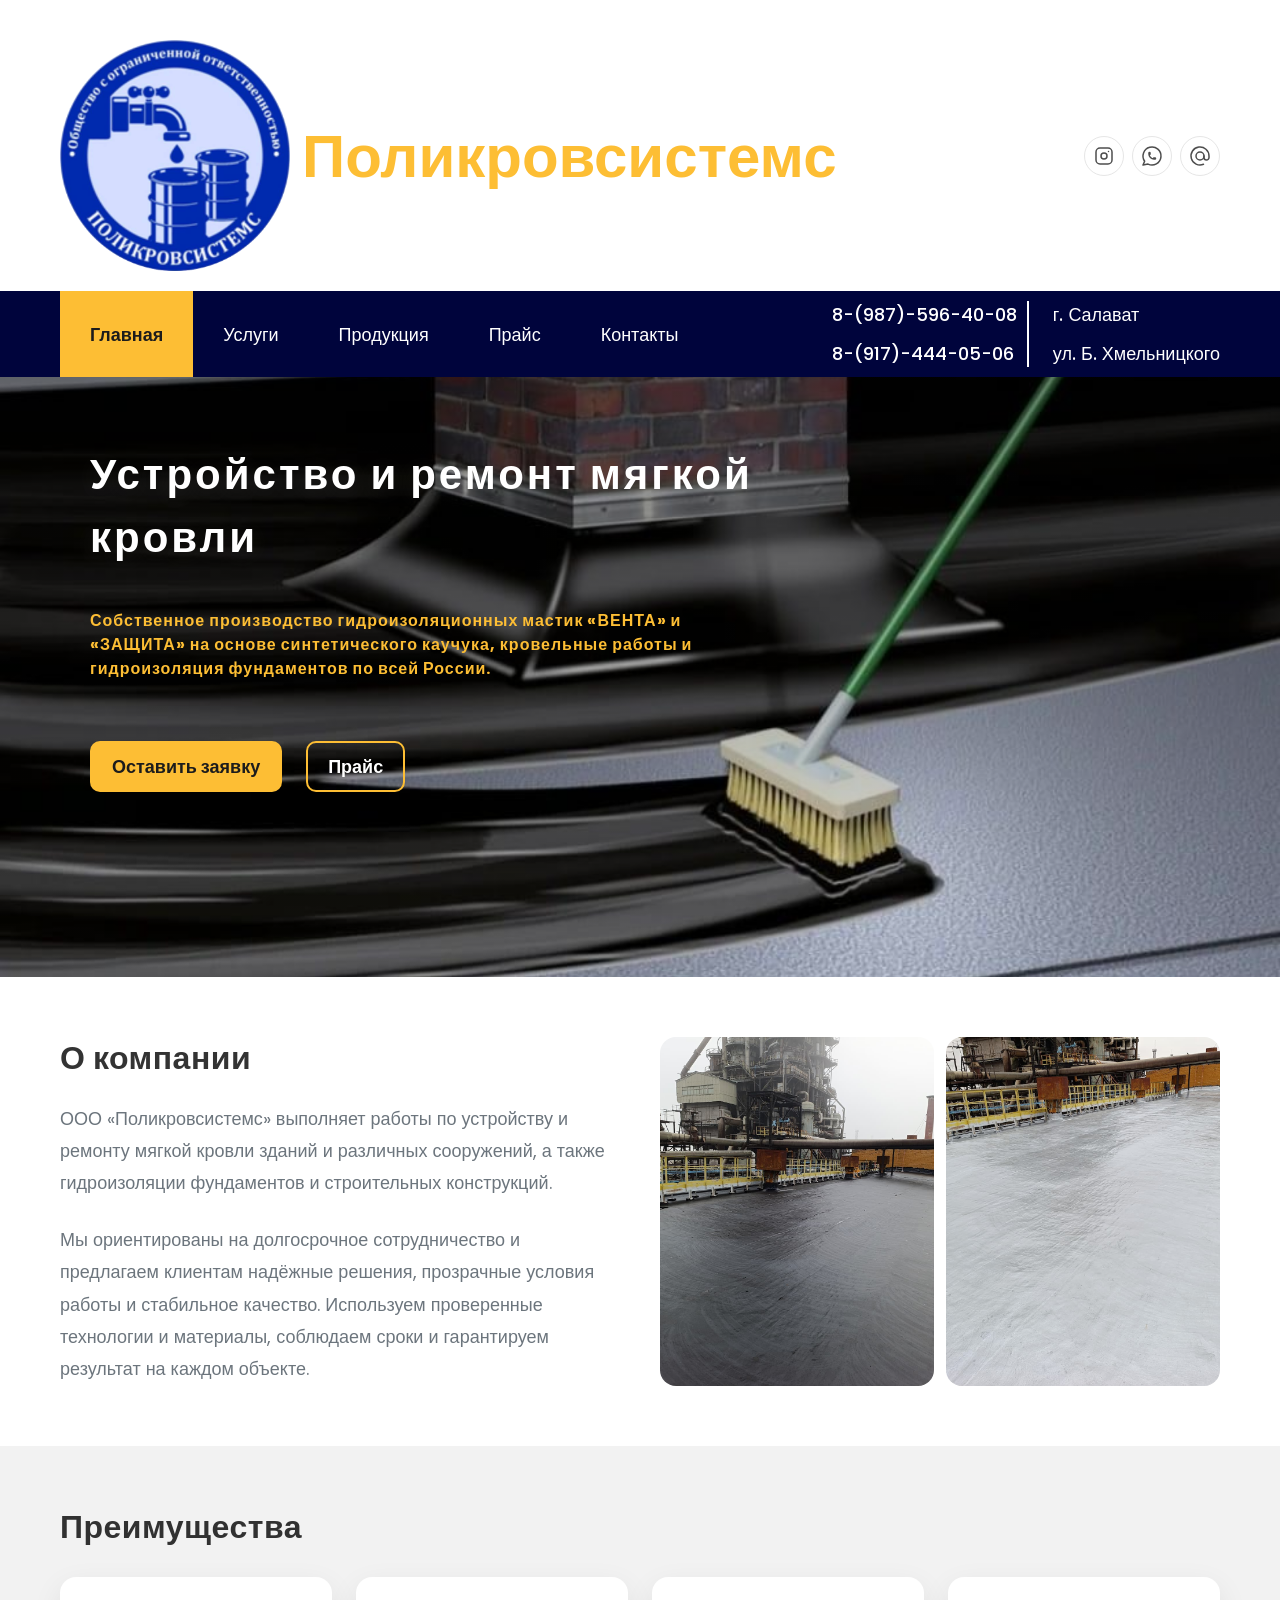
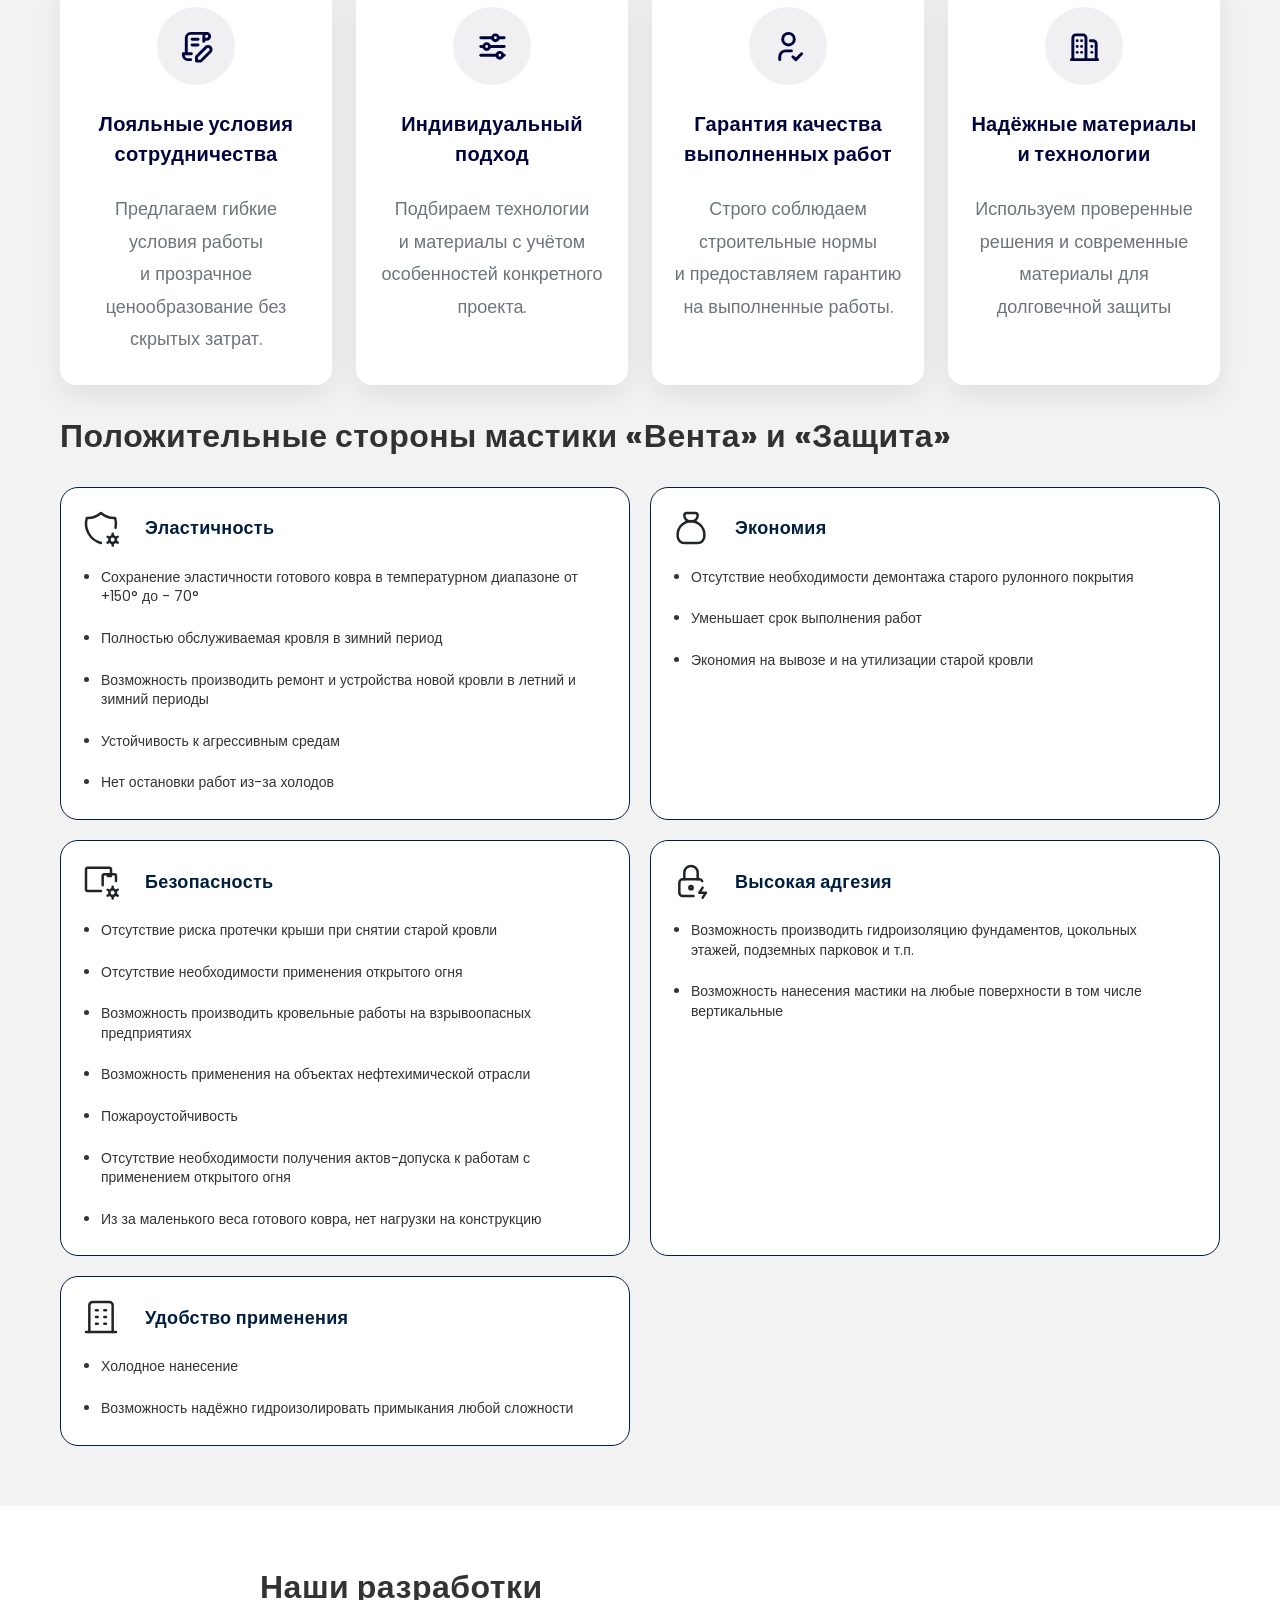
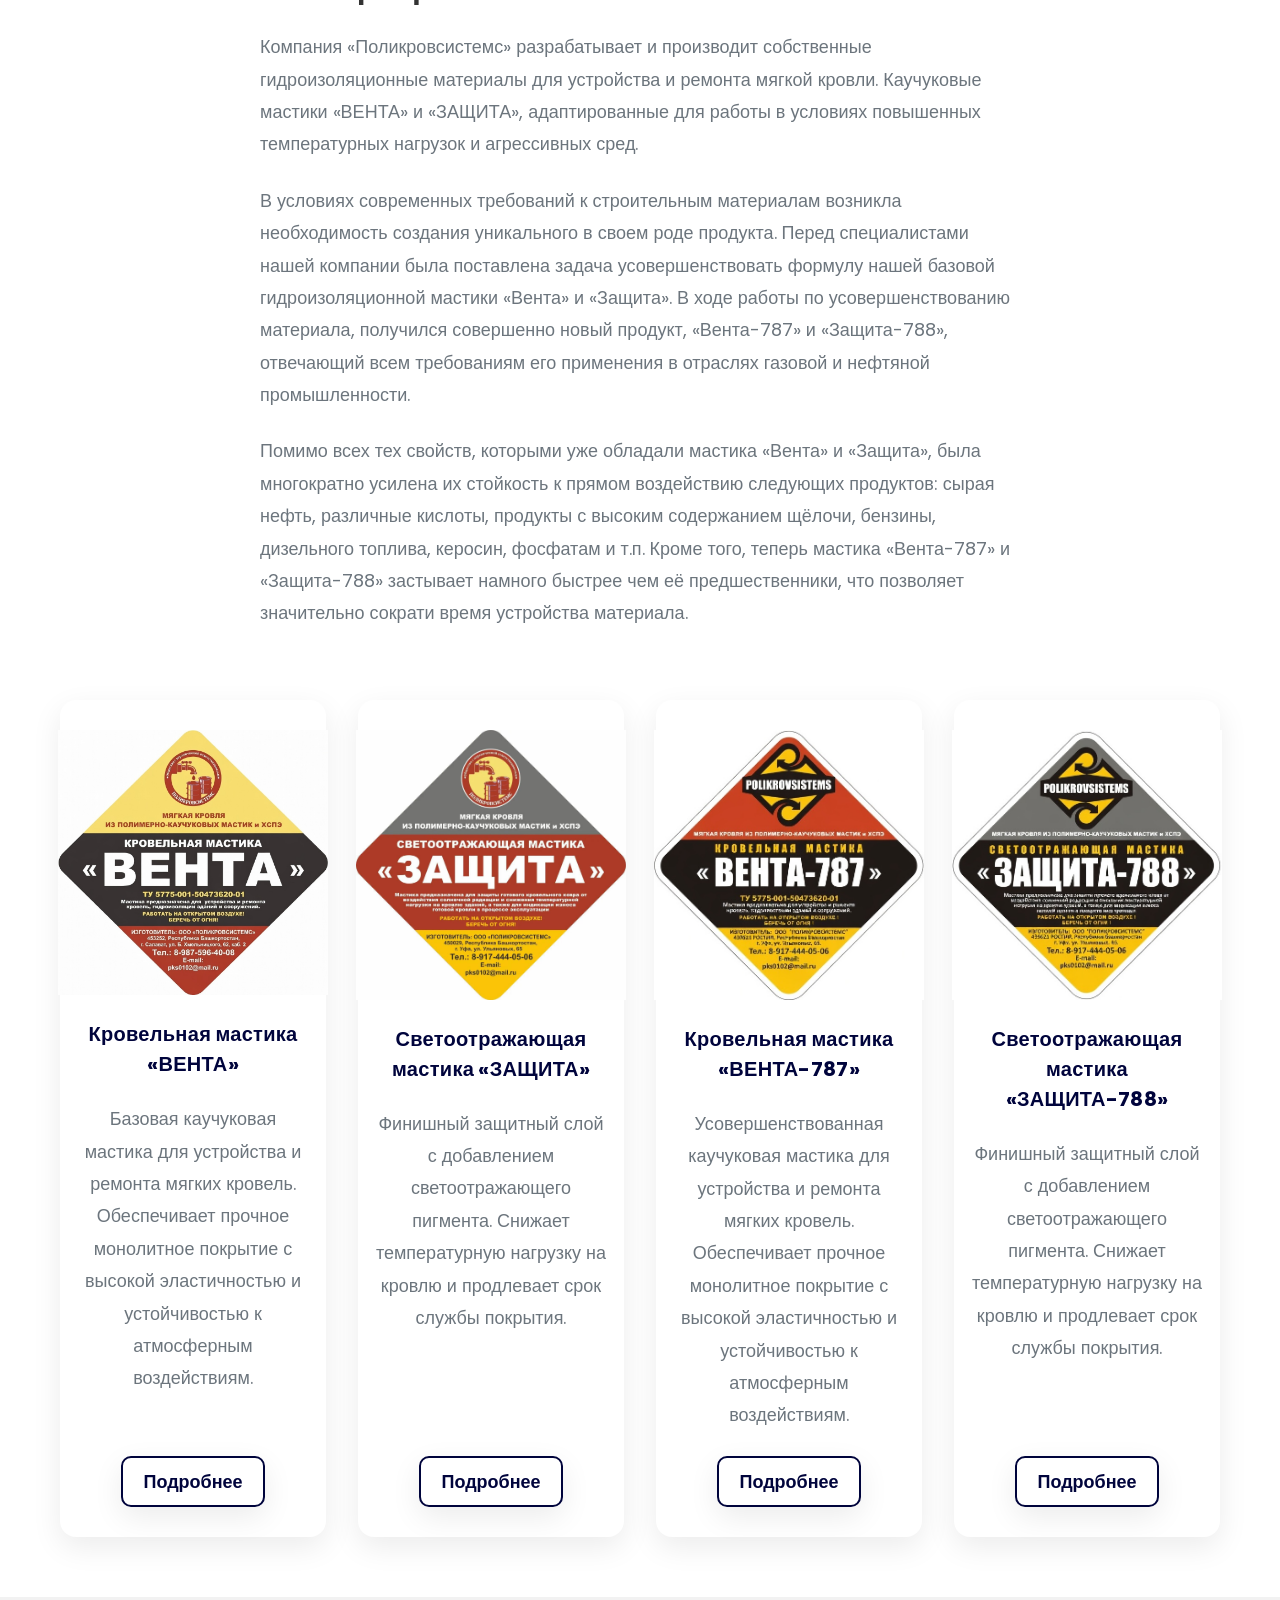
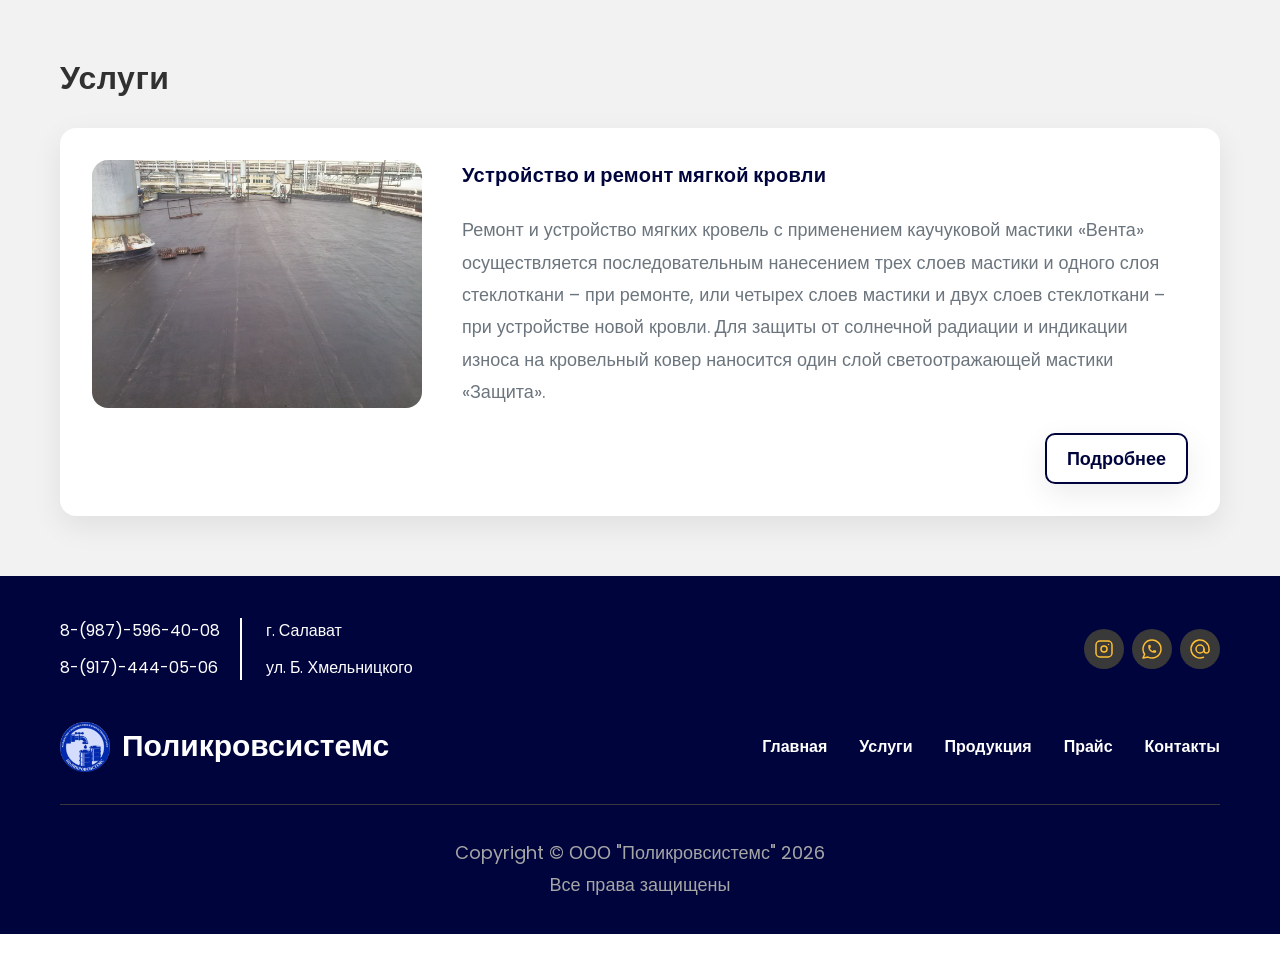
<file: index.html>
<!DOCTYPE html>
<html lang="ru">

<head>
    <meta charset="UTF-8">
    <meta name="viewport" content="width=device-width, initial-scale=1.0">
    <meta name="description"
        content="Устройство и ремонт мягкой кровли в Салавате. Гидроизоляция, мастики ВЕНТА и ЗАЩИТА, работы по всей России.">
    <link href="https://fonts.googleapis.com/css?family=Poppins:300,400,500,600,700,800,900&display=swap"
        rel="stylesheet">
    <link rel="icon" href="./img/favicon.ico" type="image/x-icon">
    <link rel="stylesheet" href="./style.css">
    <script src="./js/script.js" defer></script>
    <title>Поликровсистемс — устройство и ремонт мягкой кровли в Салавате</title>
</head>

<body>
    <header class="header">
        <div class="container">

            <div class="top-bar">
                <a href="./index.html" class="top-logo">
                    <img src="./img/logo.png" alt="Поликровсистемс — устройство и ремонт мягкой кровли">
                    <span>Поликровсистемс</span>
                </a>

                <div class="social-media">
                    <ul class="social-list">
                        <li class="social-item">
                            <a href="https://www.instagram.com/portersystems?igsh=bGNhcDdsY2JuZmg%3D&utm_source=qr"
                                target="_blank">
                                <svg xmlns="http://www.w3.org/2000/svg" width="24" height="24" viewBox="0 0 24 24"
                                    fill="none" stroke="currentColor" stroke-width="1.5" stroke-linecap="round"
                                    stroke-linejoin="round"
                                    class="icon icon-tabler icons-tabler-outline icon-tabler-brand-instagram">
                                    <path stroke="none" d="M0 0h24v24H0z" fill="none" />
                                    <path
                                        d="M4 8a4 4 0 0 1 4 -4h8a4 4 0 0 1 4 4v8a4 4 0 0 1 -4 4h-8a4 4 0 0 1 -4 -4l0 -8" />
                                    <path d="M9 12a3 3 0 1 0 6 0a3 3 0 0 0 -6 0" />
                                    <path d="M16.5 7.5v.01" />
                                </svg>
                            </a>
                        </li>

                        <li class="social-item">
                            <a href="https://wa.me/79875964008" target="_blank">
                                <svg xmlns="http://www.w3.org/2000/svg" width="24" height="24" viewBox="0 0 24 24"
                                    fill="none" stroke="currentColor" stroke-width="1.5" stroke-linecap="round"
                                    stroke-linejoin="round"
                                    class="icon icon-tabler icons-tabler-outline icon-tabler-brand-whatsapp">
                                    <path stroke="none" d="M0 0h24v24H0z" fill="none" />
                                    <path d="M3 21l1.65 -3.8a9 9 0 1 1 3.4 2.9l-5.05 .9" />
                                    <path
                                        d="M9 10a.5 .5 0 0 0 1 0v-1a.5 .5 0 0 0 -1 0v1a5 5 0 0 0 5 5h1a.5 .5 0 0 0 0 -1h-1a.5 .5 0 0 0 0 1" />
                                </svg>
                            </a>
                        </li>

                        <li class="social-item">
                            <a href="mailto:pks0102@mail.ru" target="_blank">
                                <svg xmlns="http://www.w3.org/2000/svg" width="24" height="24" viewBox="0 0 24 24"
                                    fill="none" stroke="currentColor" stroke-width="1.5" stroke-linecap="round"
                                    stroke-linejoin="round"
                                    class="icon icon-tabler icons-tabler-outline icon-tabler-at">
                                    <path stroke="none" d="M0 0h24v24H0z" fill="none" />
                                    <path d="M8 12a4 4 0 1 0 8 0a4 4 0 1 0 -8 0" />
                                    <path d="M16 12v1.5a2.5 2.5 0 0 0 5 0v-1.5a9 9 0 1 0 -5.5 8.28" />
                                </svg>
                            </a>
                        </li>
                    </ul>
                </div>

            </div>
        </div>


    </header>
    <nav class="navbar">
        <div class="container">
            <div class="nav">

                <a href="./index.html" class="nav-logo">
                    <img src="./img/logo.png" alt="Поликровсистемс — устройство и ремонт мягкой кровли">
                    <span>Поликровсистемс</span>
                </a>

                <ul class="nav-list ">
                    <li aria-current="page" class="nav-item active"><a href="index.html" class="nav-link">Главная</a>
                    </li>
                    <li class="nav-item"><a href="./services.html" class="nav-link">Услуги</a></li>
                    <li class="nav-item"><a href="./products.html" class="nav-link">Продукция</a></li>
                    <li class="nav-item"><a href="./price.html" class="nav-link">Прайс</a></li>
                    <li class="nav-item"><a href="./contacts.html" class="nav-link">Контакты</a></li>
                </ul>

                <div class="nav-contacts">
                    <div class="nav-contacts_phone">
                        <a href="tel:+79875964008"> 8-(987)-596-40-08</a>
                        <a href="tel:+79174440506"> 8-(917)-444-05-06</a>
                    </div>
                    <div class="nav-contacts_address">
                        <p>г. Салават</p>
                        <p>ул. Б. Хмельницкого</p>
                    </div>
                </div>

                <button class="burger" aria-label="Открыть меню">
                    <span></span>
                    <span></span>
                    <span></span>
                </button>

            </div>
        </div>
    </nav>

    <main class="main">

        <section class="hero">
            <div class="container">
                <div class="hero-content">
                    <h1 class="hero-title">Устройство и ремонт мягкой кровли</h1>
                    <p class="hero-text">
                        Собственное производство
                        гидроизоляционных мастик «ВЕНТА»
                        и «ЗАЩИТА» на основе синтетического
                        каучука, кровельные работы
                        и гидроизоляция фундаментов по всей
                        России.
                    </p>
                    <div class="hero-btn">
                        <a href="./contacts.html" class="btn btn--yellow">Оставить заявку</a>
                        <a href="./price.html" class="btn btn--yellow-inverse">Прайс</a>
                    </div>
                </div>
            </div>
        </section>

        <section class="about">
            <div class="container">
                <div class="about-wrapper">
                    <div class="about-text stack">
                        <h2 class="section-title">О компании</h2>
                        <p class="section-text">ООО «Поликровсистемс» выполняет работы по устройству и ремонту мягкой
                            кровли зданий и
                            различных сооружений, а также
                            гидроизоляции фундаментов и строительных конструкций. </p>
                        <p class="section-text">Мы ориентированы на долгосрочное сотрудничество и предлагаем клиентам
                            надёжные решения,
                            прозрачные условия работы и стабильное качество. Используем проверенные технологии и
                            материалы, соблюдаем сроки и гарантируем результат на каждом объекте.</p>
                    </div>
                    <div class="about-img__wrapper">
                        <div class="about-img">
                            <img src="./img/about-img-1.jpg" alt="Ремонт мягкой кровли">
                        </div>
                        <div class="about-img">
                            <img src="./img/about-img-2.jpg" alt="Ремонт мягкой кровли">
                        </div>
                    </div>
                </div>
            </div>
        </section>

        <section class="advantages section--gray">
            <div class="container">
                <h2 class="section-title">Преимущества</h2>
                <ul class="advantages-list grid-auto">
                    <li class="advantages-item stack card">
                        <div class="advantages-icon">
                            <svg xmlns="http://www.w3.org/2000/svg" width="24" height="24" viewBox="0 0 24 24"
                                fill="none" stroke="currentColor" stroke-width="2" stroke-linecap="round"
                                stroke-linejoin="round"
                                class="icon icon-tabler icons-tabler-outline icon-tabler-contract">
                                <path stroke="none" d="M0 0h24v24H0z" fill="none" />
                                <path d="M8 21h-2a3 3 0 0 1 -3 -3v-1h5.5" />
                                <path d="M17 8.5v-3.5a2 2 0 1 1 2 2h-2" />
                                <path d="M19 3h-11a3 3 0 0 0 -3 3v11" />
                                <path d="M9 7h4" />
                                <path d="M9 11h4" />
                                <path d="M18.42 12.61a2.1 2.1 0 0 1 2.97 2.97l-6.39 6.42h-3v-3l6.42 -6.39" />
                            </svg>
                        </div>
                        <h3 class="subtitle">Лояльные условия сотрудничества</h3>
                        <p class="section-text">Предлагаем гибкие условия работы и&nbsp;прозрачное ценообразование без
                            скрытых затрат.</p>
                    </li>

                    <li class="advantages-item stack card">
                        <div class="advantages-icon">
                            <svg xmlns="http://www.w3.org/2000/svg" width="24" height="24" viewBox="0 0 24 24"
                                fill="none" stroke="currentColor" stroke-width="2" stroke-linecap="round"
                                stroke-linejoin="round"
                                class="icon icon-tabler icons-tabler-outline icon-tabler-adjustments-horizontal">
                                <path stroke="none" d="M0 0h24v24H0z" fill="none" />
                                <path d="M12 6a2 2 0 1 0 4 0a2 2 0 1 0 -4 0" />
                                <path d="M4 6l8 0" />
                                <path d="M16 6l4 0" />
                                <path d="M6 12a2 2 0 1 0 4 0a2 2 0 1 0 -4 0" />
                                <path d="M4 12l2 0" />
                                <path d="M10 12l10 0" />
                                <path d="M15 18a2 2 0 1 0 4 0a2 2 0 1 0 -4 0" />
                                <path d="M4 18l11 0" />
                                <path d="M19 18l1 0" />
                            </svg>
                        </div>
                        <h3 class="subtitle">Индивидуальный подход</h3>
                        <p class="section-text">Подбираем технологии и&nbsp;материалы с&nbsp;учётом особенностей
                            конкретного проекта.</p>
                    </li>

                    <li class="advantages-item stack card">
                        <div class="advantages-icon">
                            <svg xmlns="http://www.w3.org/2000/svg" width="24" height="24" viewBox="0 0 24 24"
                                fill="none" stroke="currentColor" stroke-width="2" stroke-linecap="round"
                                stroke-linejoin="round"
                                class="icon icon-tabler icons-tabler-outline icon-tabler-user-check">
                                <path stroke="none" d="M0 0h24v24H0z" fill="none" />
                                <path d="M8 7a4 4 0 1 0 8 0a4 4 0 0 0 -8 0" />
                                <path d="M6 21v-2a4 4 0 0 1 4 -4h4" />
                                <path d="M15 19l2 2l4 -4" />
                            </svg>
                        </div>
                        <h3 class="subtitle">Гарантия качества выполненных&nbsp;работ</h3>
                        <p class="section-text">Строго соблюдаем строительные нормы и&nbsp;предоставляем гарантию
                            на&nbsp;выполненные работы.</p>
                    </li>

                    <li class="advantages-item stack card">
                        <div class="advantages-icon">
                            <svg xmlns="http://www.w3.org/2000/svg" width="24" height="24" viewBox="0 0 24 24"
                                fill="none" stroke="currentColor" stroke-width="2" stroke-linecap="round"
                                stroke-linejoin="round"
                                class="icon icon-tabler icons-tabler-outline icon-tabler-buildings">
                                <path stroke="none" d="M0 0h24v24H0z" fill="none" />
                                <path d="M4 21v-15c0 -1 1 -2 2 -2h5c1 0 2 1 2 2v15" />
                                <path d="M16 8h2c1 0 2 1 2 2v11" />
                                <path d="M3 21h18" />
                                <path d="M10 12v.01" />
                                <path d="M10 16v.01" />
                                <path d="M10 8v.01" />
                                <path d="M7 12v.01" />
                                <path d="M7 16v.01" />
                                <path d="M7 8v.01" />
                                <path d="M17 12v.01" />
                                <path d="M17 16v.01" />
                            </svg>
                        </div>
                        <h3 class="subtitle">Надёжные материалы и технологии</h3>
                        <p class="section-text">Используем проверенные решения и&nbsp;современные материалы для
                            долговечной защиты</p>
                    </li>
                </ul>

                <h2 class="section-title">Положительные стороны мастики «Вента» и «Защита»</h2>
                <ul class="advantages-mastic-list">

                    <li class="advantages-mastic-item">
                        <div class="advantages-mastic-item__header">
                            <div class="advantages-mastic-icon">
                                <svg xmlns="http://www.w3.org/2000/svg" width="24" height="24" viewBox="0 0 24 24"
                                    fill="none" stroke="currentColor" stroke-width="1.5" stroke-linecap="round"
                                    stroke-linejoin="round"
                                    class="icon icon-tabler icons-tabler-outline icon-tabler-shield-cog">
                                    <path stroke="none" d="M0 0h24v24H0z" fill="none" />
                                    <path
                                        d="M12 21a12 12 0 0 1 -8.5 -15a12 12 0 0 0 8.5 -3a12 12 0 0 0 8.5 3c.568 1.933 .635 3.957 .223 5.89" />
                                    <path d="M17.001 19a2 2 0 1 0 4 0a2 2 0 1 0 -4 0" />
                                    <path d="M19.001 15.5v1.5" />
                                    <path d="M19.001 21v1.5" />
                                    <path d="M22.032 17.25l-1.299 .75" />
                                    <path d="M17.27 20l-1.3 .75" />
                                    <path d="M15.97 17.25l1.3 .75" />
                                    <path d="M20.733 20l1.3 .75" />
                                </svg>
                            </div>
                            <h3 class="subtitle">Эластичность</h3>
                        </div>
                        <ul class="spec-list">
                            <li>Сохранение эластичности готового ковра в температурном диапазоне от +150° до - 70°</li>
                            <li>Полностью обслуживаемая кровля в зимний период</li>
                            <li>Возможность производить ремонт и устройства новой кровли в летний и зимний периоды</li>
                            <li>Устойчивость к агрессивным средам</li>
                            <li>Нет остановки работ из-за холодов</li>
                        </ul>
                    </li>

                    <li class="advantages-mastic-item">
                        <div class="advantages-mastic-item__header">
                            <div class="advantages-mastic-icon">
                                <svg xmlns="http://www.w3.org/2000/svg" width="24" height="24" viewBox="0 0 24 24"
                                    fill="none" stroke="currentColor" stroke-width="1.5" stroke-linecap="round"
                                    stroke-linejoin="round"
                                    class="icon icon-tabler icons-tabler-outline icon-tabler-moneybag">
                                    <path stroke="none" d="M0 0h24v24H0z" fill="none" />
                                    <path
                                        d="M9.5 3h5a1.5 1.5 0 0 1 1.5 1.5a3.5 3.5 0 0 1 -3.5 3.5h-1a3.5 3.5 0 0 1 -3.5 -3.5a1.5 1.5 0 0 1 1.5 -1.5" />
                                    <path d="M4 17v-1a8 8 0 1 1 16 0v1a4 4 0 0 1 -4 4h-8a4 4 0 0 1 -4 -4" />
                                </svg>
                            </div>
                            <h3 class="subtitle">Экономия</h3>
                        </div>

                        <ul class="spec-list">
                            <li>Отсутствие необходимости демонтажа старого рулонного покрытия</li>
                            <li>Уменьшает срок выполнения работ</li>
                            <li>Экономия на вывозе и на утилизации старой кровли</li>
                        </ul>
                    </li>

                    <li class="advantages-mastic-item">
                        <div class="advantages-mastic-item__header">
                            <div class="advantages-mastic-icon">
                                <svg xmlns="http://www.w3.org/2000/svg" width="24" height="24" viewBox="0 0 24 24"
                                    fill="none" stroke="currentColor" stroke-width="1.5" stroke-linecap="round"
                                    stroke-linejoin="round"
                                    class="icon icon-tabler icons-tabler-outline icon-tabler-devices-cog">
                                    <path stroke="none" d="M0 0h24v24H0z" fill="none" />
                                    <path d="M13 14.5v-5.5a1 1 0 0 1 1 -1h6a1 1 0 0 1 1 1v3" />
                                    <path d="M18 8v-3a1 1 0 0 0 -1 -1h-13a1 1 0 0 0 -1 1v12a1 1 0 0 0 1 1h8" />
                                    <path d="M16 9h2" />
                                    <path d="M17.001 19a2 2 0 1 0 4 0a2 2 0 1 0 -4 0" />
                                    <path d="M19.001 15.5v1.5" />
                                    <path d="M19.001 21v1.5" />
                                    <path d="M22.032 17.25l-1.299 .75" />
                                    <path d="M17.27 20l-1.3 .75" />
                                    <path d="M15.97 17.25l1.3 .75" />
                                    <path d="M20.733 20l1.3 .75" />
                                </svg>
                            </div>
                            <h3 class="subtitle">Безопасность</h3>
                        </div>
                        <ul class="spec-list">
                            <li>Отсутствие риска протечки крыши при снятии старой кровли </li>
                            <li>Отсутствие необходимости применения открытого огня</li>
                            <li>Возможность производить кровельные работы на взрывоопасных предприятиях</li>
                            <li>Возможность применения на объектах нефтехимической отрасли</li>
                            <li>Пожароустойчивость</li>
                            <li>Отсутствие необходимости получения актов-допуска к работам с применением открытого огня
                            </li>
                            <li>Из за маленького веса готового ковра, нет нагрузки на конструкцию</li>
                        </ul>
                    </li>

                    <li class="advantages-mastic-item">
                        <div class="advantages-mastic-item__header">
                            <div class="advantages-mastic-icon">
                                <svg xmlns="http://www.w3.org/2000/svg" width="24" height="24" viewBox="0 0 24 24"
                                    fill="none" stroke="currentColor" stroke-width="1.5" stroke-linecap="round"
                                    stroke-linejoin="round"
                                    class="icon icon-tabler icons-tabler-outline icon-tabler-lock-bolt">
                                    <path stroke="none" d="M0 0h24v24H0z" fill="none" />
                                    <path d="M13.5 21h-6.5a2 2 0 0 1 -2 -2v-6a2 2 0 0 1 2 -2h10a2 2 0 0 1 1.74 1.012" />
                                    <path d="M11 16a1 1 0 1 0 2 0a1 1 0 0 0 -2 0" />
                                    <path d="M8 11v-4a4 4 0 1 1 8 0v4" />
                                    <path d="M19 16l-2 3h4l-2 3" />
                                </svg>
                            </div>
                            <h3 class="subtitle">Высокая адгезия</h3>
                        </div>
                        <ul class="spec-list">
                            <li>Возможность производить гидроизоляцию фундаментов, цокольных этажей, подземных парковок
                                и т.п.</li>
                            <li>Возможность нанесения мастики на любые поверхности в том числе вертикальные</li>
                        </ul>
                    </li>


                    <li class="advantages-mastic-item">
                        <div class="advantages-mastic-item__header">
                            <div class="advantages-mastic-icon">
                                <svg xmlns="http://www.w3.org/2000/svg" width="24" height="24" viewBox="0 0 24 24"
                                    fill="none" stroke="currentColor" stroke-width="1.5" stroke-linecap="round"
                                    stroke-linejoin="round"
                                    class="icon icon-tabler icons-tabler-outline icon-tabler-building">
                                    <path stroke="none" d="M0 0h24v24H0z" fill="none" />
                                    <path d="M3 21l18 0" />
                                    <path d="M9 8l1 0" />
                                    <path d="M9 12l1 0" />
                                    <path d="M9 16l1 0" />
                                    <path d="M14 8l1 0" />
                                    <path d="M14 12l1 0" />
                                    <path d="M14 16l1 0" />
                                    <path d="M5 21v-16a2 2 0 0 1 2 -2h10a2 2 0 0 1 2 2v16" />
                                </svg>
                            </div>
                            <h3 class="subtitle">Удобство применения</h3>
                        </div>
                        <ul class="spec-list">
                            <li>Холодное нанесение</li>
                            <li>Возможность надёжно гидроизолировать примыкания любой сложности</li>
                        </ul>
                    </li>

                </ul>

            </div>
        </section>

        <section class="developments">
            <div class="container">
                <div class="developments-wrapper">
                    <div class="developments-text stack">
                        <h2 class="section-title">Наши разработки</h2>
                        <p class="section-text">Компания «Поликровсистемс» разрабатывает и производит собственные
                            гидроизоляционные материалы для устройства и ремонта мягкой кровли.
                            Каучуковые мастики «ВЕНТА» и «ЗАЩИТА», адаптированные для работы в
                            условиях повышенных температурных нагрузок и агрессивных сред. </p>
                        <p class="section-text">В условиях современных требований к строительным материалам возникла
                            необходимость создания уникального в своем роде продукта. Перед специалистами нашей компании
                            была поставлена задача усовершенствовать формулу нашей базовой гидроизоляционной мастики
                            «Вента» и «Защита». В ходе работы по усовершенствованию материала, получился совершенно
                            новый продукт, «Вента-787» и «Защита-788», отвечающий всем требованиям его применения в
                            отраслях газовой и нефтяной промышленности.</p>
                        <p class="section-text"> Помимо всех тех свойств, которыми уже обладали мастика «Вента» и
                            «Защита», была многократно
                            усилена их стойкость к прямом воздействию следующих продуктов: сырая нефть, различные
                            кислоты, продукты с высоким содержанием щёлочи, бензины, дизельного топлива, керосин,
                            фосфатам и т.п. Кроме того, теперь мастика «Вента-787» и «Защита-788» застывает намного
                            быстрее чем её предшественники, что позволяет значительно сократи время устройства
                            материала.</p>
                    </div>
                    <ul class="developments-list grid-auto">
                        <li class="developments-item stack card">
                            <div class="developments-img">
                                <img src="./img/developments-img-venta.jpg" alt="Кровельная мастика ВЕНТА">
                            </div>
                            <h3 class="subtitle">Кровельная мастика «ВЕНТА»</h3>
                            <p class="section-text">Базовая каучуковая мастика для устройства и ремонта мягких кровель.
                                Обеспечивает прочное монолитное покрытие с высокой эластичностью и устойчивостью к
                                атмосферным воздействиям.</p>
                            <a href="./product-venta.html" class="btn btn--outline">Подробнее</a>
                        </li>

                        <li class="developments-item stack card">
                            <div class="developments-img">
                                <img src="./img/developments-img-zashita.jpg" alt="Светоотражающая мастика ЗАЩИТА">
                            </div>
                            <h3 class="subtitle">Светоотражающая мастика «ЗАЩИТА»</h3>
                            <p class="section-text">Финишный защитный слой с добавлением светоотражающего пигмента.
                                Снижает температурную нагрузку на кровлю и продлевает срок службы покрытия.</p>
                            <a href="./product-zashchita.html" class="btn btn--outline">Подробнее</a>
                        </li>


                        <li class="developments-item stack card">
                            <div class="developments-img">
                                <img src="./img/developments-img-venta-787.jpg" alt="Кровельная мастика ВЕНТА">
                            </div>
                            <h3 class="subtitle">Кровельная мастика «ВЕНТА-787»</h3>
                            <p class="section-text">Усовершенствованная каучуковая мастика для устройства и ремонта
                                мягких кровель.
                                Обеспечивает прочное монолитное покрытие с высокой эластичностью и устойчивостью к
                                атмосферным воздействиям.</p>
                            <a href="./product-venta-787.html" class="btn btn--outline">Подробнее</a>
                        </li>

                        <li class="developments-item stack card">
                            <div class="developments-img">
                                <img src="./img/developments-img-zashita-788.jpg" alt="Светоотражающая мастика ЗАЩИТА">
                            </div>
                            <h3 class="subtitle">Светоотражающая мастика «ЗАЩИТА-788»</h3>
                            <p class="section-text">Финишный защитный слой с добавлением светоотражающего пигмента.
                                Снижает температурную нагрузку на кровлю и продлевает срок службы покрытия.</p>
                            <a href="./product-zashchita-788.html" class="btn btn--outline">Подробнее</a>
                        </li>
                    </ul>
                </div>
            </div>
        </section>

        <section class="service section--gray">
            <div class="container">
                <h2 class="section-title">Услуги</h2>
                <ul class="service-list">
                    <li class="service-item card">
                        <div class="service-img">
                            <img src="./img/service-img.jpg" alt="Ремонт мягкой кровли">
                        </div>
                        <div class="service-content stack">
                            <h3 class="subtitle">Устройство и ремонт мягкой кровли</h3>
                            <p class="section-text">Ремонт и устройство мягких кровель с применением каучуковой мастики
                                «Вента» осуществляется последовательным нанесением трех слоев мастики и одного слоя
                                стеклоткани – при ремонте, или четырех слоев мастики и двух слоев стеклоткани – при
                                устройстве новой кровли. Для защиты от солнечной радиации и индикации износа на
                                кровельный ковер наносится один слой светоотражающей мастики «Защита».
                            </p>
                            <a href="./services.html" class="btn btn--outline">Подробнее</a>
                        </div>
                    </li>
                </ul>
            </div>
        </section>

    </main>

    <footer class="footer">
        <div class="container">
            <div class="footer-content">
                <div class="footer-wrapper">

                    <div class="footer-top">

                        <div class="footer-contacts">
                            <div class="footer-contacts_phone">
                                <a href="tel:+79875964008"> 8-(987)-596-40-08</a>
                                <a href="tel:+79174440506"> 8-(917)-444-05-06</a>
                            </div>
                            <div class="footer-contacts_address">
                                <p>г. Салават</p>
                                <p>ул. Б. Хмельницкого</p>
                            </div>
                        </div>

                        <div class="social-media">
                            <ul class="social-list">
                                <li class="social-item">
                                    <a href="https://www.instagram.com/portersystems?igsh=bGNhcDdsY2JuZmg%3D&utm_source=qr"
                                        target="_blank">
                                        <svg xmlns="http://www.w3.org/2000/svg" width="24" height="24"
                                            viewBox="0 0 24 24" fill="none" stroke="currentColor" stroke-width="1.5"
                                            stroke-linecap="round" stroke-linejoin="round"
                                            class="icon icon-tabler icons-tabler-outline icon-tabler-brand-instagram">
                                            <path stroke="none" d="M0 0h24v24H0z" fill="none" />
                                            <path
                                                d="M4 8a4 4 0 0 1 4 -4h8a4 4 0 0 1 4 4v8a4 4 0 0 1 -4 4h-8a4 4 0 0 1 -4 -4l0 -8" />
                                            <path d="M9 12a3 3 0 1 0 6 0a3 3 0 0 0 -6 0" />
                                            <path d="M16.5 7.5v.01" />
                                        </svg>
                                    </a>
                                </li>

                                <li class="social-item">
                                    <a href="https://wa.me/79875964008" target="_blank">
                                        <svg xmlns="http://www.w3.org/2000/svg" width="24" height="24"
                                            viewBox="0 0 24 24" fill="none" stroke="currentColor" stroke-width="1.5"
                                            stroke-linecap="round" stroke-linejoin="round"
                                            class="icon icon-tabler icons-tabler-outline icon-tabler-brand-whatsapp">
                                            <path stroke="none" d="M0 0h24v24H0z" fill="none" />
                                            <path d="M3 21l1.65 -3.8a9 9 0 1 1 3.4 2.9l-5.05 .9" />
                                            <path
                                                d="M9 10a.5 .5 0 0 0 1 0v-1a.5 .5 0 0 0 -1 0v1a5 5 0 0 0 5 5h1a.5 .5 0 0 0 0 -1h-1a.5 .5 0 0 0 0 1" />
                                        </svg>
                                    </a>
                                </li>

                                <li class="social-item">
                                    <a href="mailto:pks0102@mail.ru" target="_blank">
                                        <svg xmlns="http://www.w3.org/2000/svg" width="24" height="24"
                                            viewBox="0 0 24 24" fill="none" stroke="currentColor" stroke-width="1.5"
                                            stroke-linecap="round" stroke-linejoin="round"
                                            class="icon icon-tabler icons-tabler-outline icon-tabler-at">
                                            <path stroke="none" d="M0 0h24v24H0z" fill="none" />
                                            <path d="M8 12a4 4 0 1 0 8 0a4 4 0 1 0 -8 0" />
                                            <path d="M16 12v1.5a2.5 2.5 0 0 0 5 0v-1.5a9 9 0 1 0 -5.5 8.28" />
                                        </svg>
                                    </a>
                                </li>
                            </ul>
                        </div>

                    </div>

                    <div class="footer-main">

                        <div class="footer-logo">
                            <img src="./img/logo.png" alt="Поликровсистемс — устройство и ремонт мягкой кровли">
                            <span>Поликровсистемс</span>
                        </div>

                        <ul class="footer-nav-list ">
                            <li class="footer-nav-item"><a href="index.html" class="footer-nav-link">Главная</a></li>
                            <li class="footer-nav-item"><a href="./services.html" class="footer-nav-link">Услуги</a>
                            </li>
                            <li class="footer-nav-item"><a href="./products.html" class="footer-nav-link">Продукция</a>
                            </li>
                            <li class="footer-nav-item"><a href="./price.html" class="footer-nav-link">Прайс</a></li>
                            <li class="footer-nav-item"><a href="./contacts.html" class="footer-nav-link">Контакты</a>
                            </li>
                        </ul>

                    </div>
                </div>

                <div class="footer-bottom">
                    <p class="section-text">Copyright © ООО "Поликровсистемс" 2026</p>
                    <p class="section-text">Все права защищены</p>
                </div>

            </div>
        </div>
    </footer>

    <button class="scroll-top" aria-label="Наверх">
        <svg xmlns="http://www.w3.org/2000/svg" width="24" height="24" viewBox="0 0 24 24" fill="none"
            stroke="currentColor" stroke-width="1.5" stroke-linecap="round" stroke-linejoin="round"
            class="icon icon-tabler icons-tabler-outline icon-tabler-arrow-up">
            <path stroke="none" d="M0 0h24v24H0z" fill="none" />
            <path d="M12 5l0 14" />
            <path d="M18 11l-6 -6" />
            <path d="M6 11l6 -6" />
        </svg>
    </button>

</body>

</html>
</file>
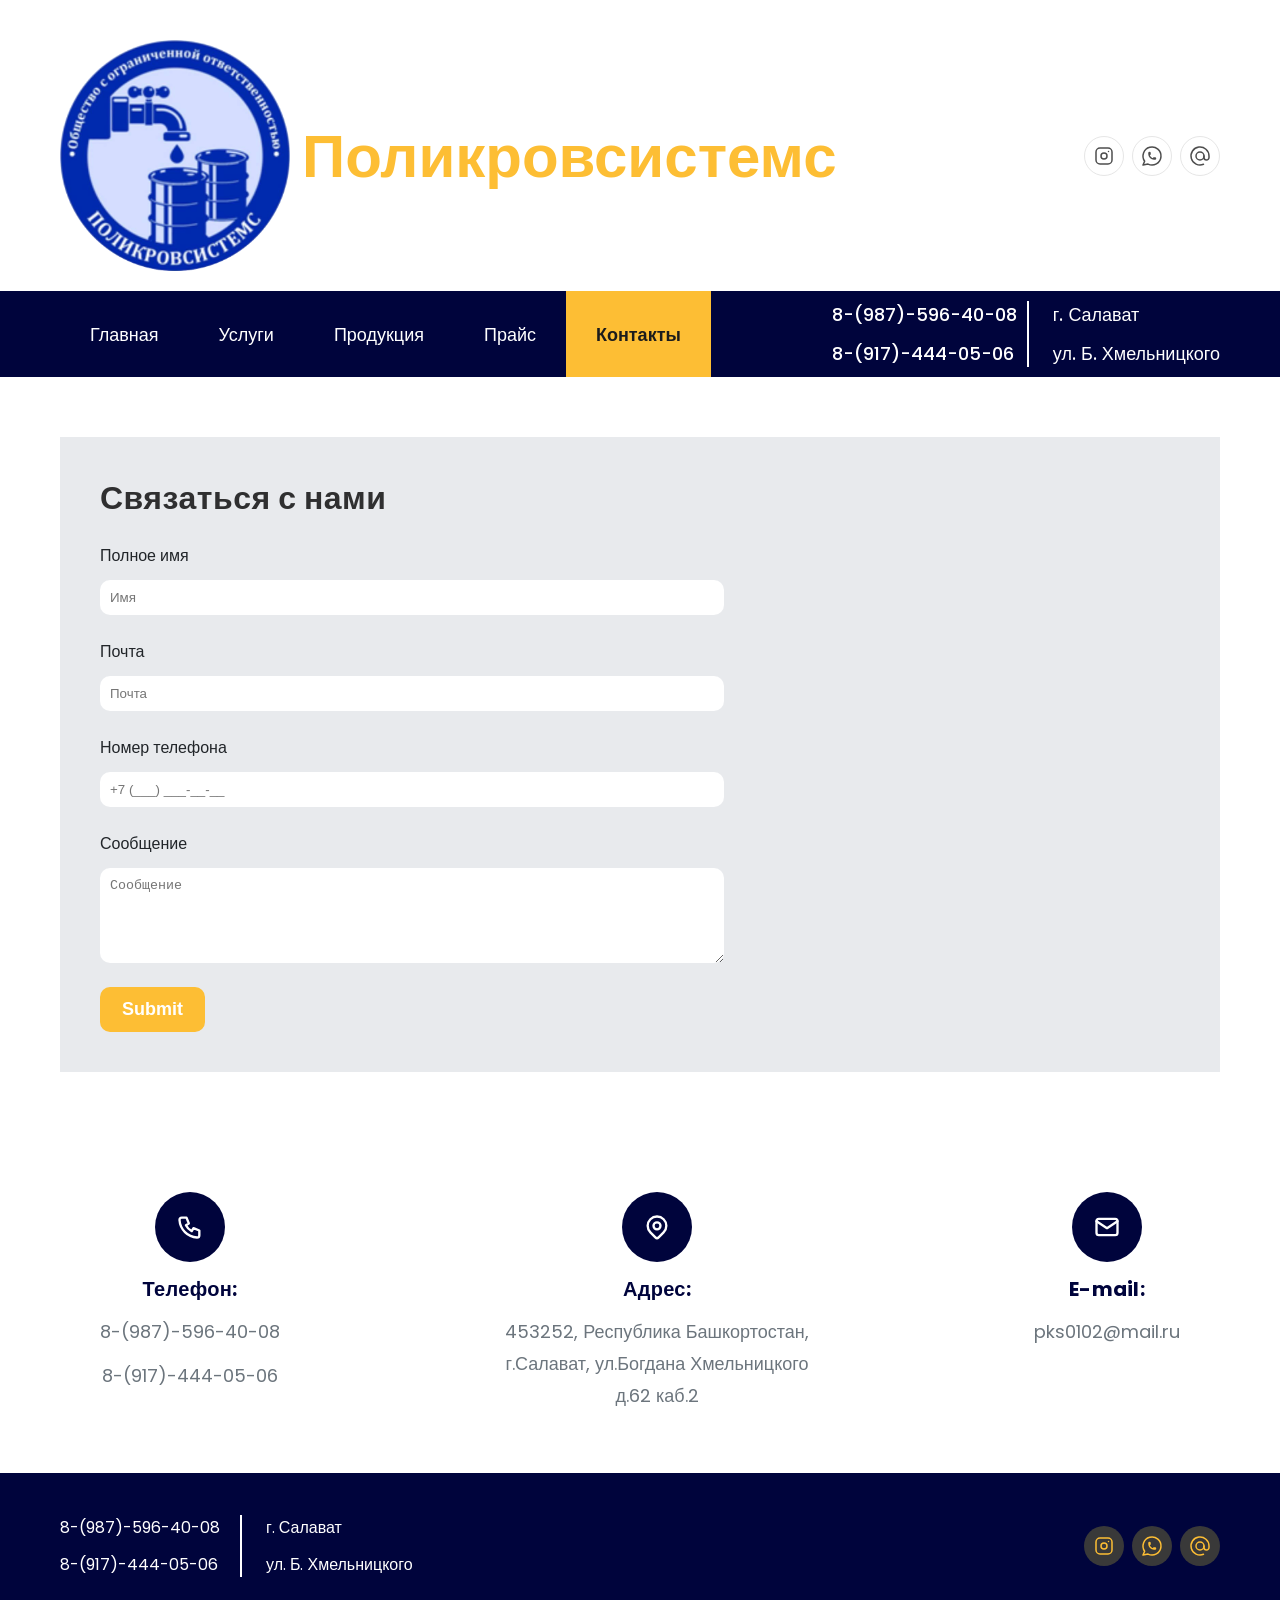
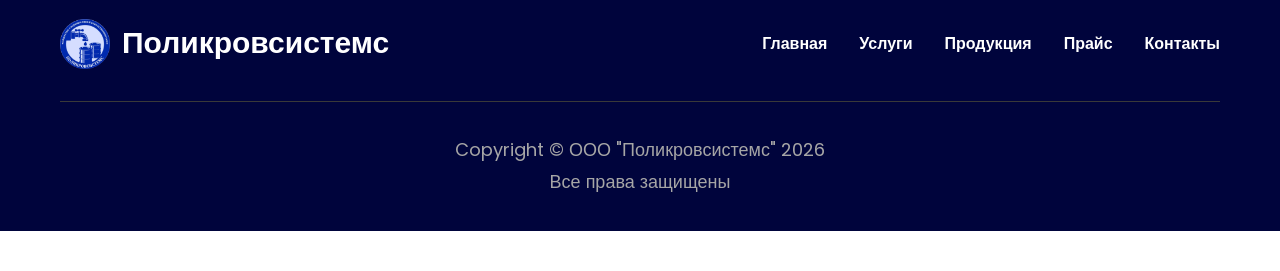
<file: contacts.html>
<!DOCTYPE html>
<html lang="ru">

<head>
    <meta charset="UTF-8">
    <meta name="viewport" content="width=device-width, initial-scale=1.0">
    <meta name="description"
        content="Контакты компании Поликровсистемс. Телефон, адрес в Салавате, форма для связи по вопросам ремонта кровли и гидроизоляции.">
    <link href="https://fonts.googleapis.com/css?family=Poppins:300,400,500,600,700,800,900&display=swap"
        rel="stylesheet">
    <link rel="icon" href="./img/favicon.ico" type="image/x-icon">
    <link rel="stylesheet" href="./style.css">
    <script src="./js/script.js" defer></script>
    <title>Контакты Поликровсистемс — Салават</title>
</head>

<body>
    <header class="header">
        <div class="container">

            <div class="top-bar">
                <a href="./index.html" class="top-logo">
                    <img src="./img/logo.png" alt="Поликровсистемс — устройство и ремонт мягкой кровли">
                    <span>Поликровсистемс</span>
                </a>

                <div class="social-media">
                    <ul class="social-list">
                        <li class="social-item">
                            <a href="https://www.instagram.com/portersystems?igsh=bGNhcDdsY2JuZmg%3D&utm_source=qr"
                                target="_blank">
                                <svg xmlns="http://www.w3.org/2000/svg" width="24" height="24" viewBox="0 0 24 24"
                                    fill="none" stroke="currentColor" stroke-width="1.5" stroke-linecap="round"
                                    stroke-linejoin="round"
                                    class="icon icon-tabler icons-tabler-outline icon-tabler-brand-instagram">
                                    <path stroke="none" d="M0 0h24v24H0z" fill="none" />
                                    <path
                                        d="M4 8a4 4 0 0 1 4 -4h8a4 4 0 0 1 4 4v8a4 4 0 0 1 -4 4h-8a4 4 0 0 1 -4 -4l0 -8" />
                                    <path d="M9 12a3 3 0 1 0 6 0a3 3 0 0 0 -6 0" />
                                    <path d="M16.5 7.5v.01" />
                                </svg>
                            </a>
                        </li>

                        <li class="social-item">
                            <a href="https://wa.me/79875964008" target="_blank">
                                <svg xmlns="http://www.w3.org/2000/svg" width="24" height="24" viewBox="0 0 24 24"
                                    fill="none" stroke="currentColor" stroke-width="1.5" stroke-linecap="round"
                                    stroke-linejoin="round"
                                    class="icon icon-tabler icons-tabler-outline icon-tabler-brand-whatsapp">
                                    <path stroke="none" d="M0 0h24v24H0z" fill="none" />
                                    <path d="M3 21l1.65 -3.8a9 9 0 1 1 3.4 2.9l-5.05 .9" />
                                    <path
                                        d="M9 10a.5 .5 0 0 0 1 0v-1a.5 .5 0 0 0 -1 0v1a5 5 0 0 0 5 5h1a.5 .5 0 0 0 0 -1h-1a.5 .5 0 0 0 0 1" />
                                </svg>
                            </a>
                        </li>

                        <li class="social-item">
                            <a href="mailto:pks0102@mail.ru" target="_blank">
                                <svg xmlns="http://www.w3.org/2000/svg" width="24" height="24" viewBox="0 0 24 24"
                                    fill="none" stroke="currentColor" stroke-width="1.5" stroke-linecap="round"
                                    stroke-linejoin="round"
                                    class="icon icon-tabler icons-tabler-outline icon-tabler-at">
                                    <path stroke="none" d="M0 0h24v24H0z" fill="none" />
                                    <path d="M8 12a4 4 0 1 0 8 0a4 4 0 1 0 -8 0" />
                                    <path d="M16 12v1.5a2.5 2.5 0 0 0 5 0v-1.5a9 9 0 1 0 -5.5 8.28" />
                                </svg>
                            </a>
                        </li>
                    </ul>
                </div>

            </div>
        </div>


    </header>
    <nav class="navbar">
        <div class="container">
            <div class="nav">

                <a href="./index.html" class="nav-logo">
                    <img src="./img/logo.png" alt="Поликровсистемс — устройство и ремонт мягкой кровли">
                    <span>Поликровсистемс</span>
                </a>

                <ul class="nav-list ">
                    <li class="nav-item"><a href="index.html" class="nav-link">Главная</a></li>
                    <li class="nav-item"><a href="./services.html" class="nav-link">Услуги</a></li>
                    <li class="nav-item"><a href="./products.html" class="nav-link">Продукция</a></li>
                    <li class="nav-item"><a href="./price.html" class="nav-link">Прайс</a></li>
                    <li aria-current="page" class="nav-item active"><a href="./contacts.html"
                            class="nav-link">Контакты</a></li>
                </ul>

                <div class="nav-contacts">
                    <div class="nav-contacts_phone">
                        <a href="tel:+79875964008"> 8-(987)-596-40-08</a>
                        <a href="tel:+79174440506"> 8-(917)-444-05-06</a>
                    </div>
                    <div class="nav-contacts_address">
                        <p>г. Салават</p>
                        <p>ул. Б. Хмельницкого</p>
                    </div>
                </div>

                <button class="burger" aria-label="Открыть меню">
                    <span></span>
                    <span></span>
                    <span></span>
                </button>

            </div>
        </div>
    </nav>

    <main class="main">

        <section class="contacts-page">
            <div class="container">
                <div class="stack contacts-bg">
                    <h1 class="section-title">Связаться с нами</h1>
                    <div class="contacts-page__layout">
                        <div class="contacts-page__form">
                            <form class="stack" action="https://formspree.io/f/mjgaopbq" method="post"
                                autocomplete="on">
                                <input type="hidden" name="_subject" value="Сообщение с сайта PKS0102">
                                <input type="text" name="_gotcha" class="honeypot">
                                <div class="form-input">
                                    <label class="form-label" for="name">Полное имя</label>
                                    <input class="input" id="name" name="name" type="text" placeholder="Имя" required>
                                </div>
                                <div class="form-input">
                                    <label class="form-label" for="email">Почта</label>
                                    <input class="input" id="email" name="email" type="email" placeholder="Почта"
                                        required>
                                </div>
                                <div class="form-input">
                                    <label class="form-label" for="tel">Номер телефона</label>
                                    <input class="input" id="tel" name="tel" type="tel" placeholder="+7 (___) ___-__-__"
                                        required>
                                </div>
                                <div class="form-input">
                                    <label for="message" class="form-label">Сообщение</label>
                                    <textarea class="textarea" name="message" id="message" rows="5"
                                        placeholder="Сообщение"></textarea>
                                </div>
                                <div class="form-input">
                                    <input type="submit" class="btn btn--yellow">
                                </div>
                            </form>
                        </div>
                        <div class="contacts-page__map">
                            <iframe
                                src="https://yandex.ru/map-widget/v1/?um=constructor%3Ae858f2e78258f3a656ff15fdc16b586718e5a4d39ace74d9e42f372f1ab3455d&amp;source=constructor"
                                width="100%" height="400" frameborder="0"></iframe>
                        </div>
                    </div>
                </div>
            </div>
        </section>

        <section class="contacts-info">
            <div class="container">
                <div class="contacts-info__wrapper">
                    <ul class="contacts-info__list">
                        <li class="contacts-info__item stack">
                            <span class="contacts-info__icon"><svg xmlns="http://www.w3.org/2000/svg" width="28"
                                    height="28" viewBox="0 0 24 24" fill="none" stroke="currentColor" stroke-width="2"
                                    stroke-linecap="round" stroke-linejoin="round"
                                    class="icon icon-tabler icons-tabler-outline icon-tabler-phone">
                                    <path stroke="none" d="M0 0h24v24H0z" fill="none" />
                                    <path
                                        d="M5 4h4l2 5l-2.5 1.5a11 11 0 0 0 5 5l1.5 -2.5l5 2v4a2 2 0 0 1 -2 2a16 16 0 0 1 -15 -15a2 2 0 0 1 2 -2" />
                                </svg>
                            </span>
                            <div class="contacts-info__descr">
                                <span class="subtitle">Телефон: </span>
                                <a class="section-text" href="tel:+79875964008"> 8-(987)-596-40-08</a>
                                <a class="section-text" href="tel:+79174440506"> 8-(917)-444-05-06</a>
                            </div>
                        </li>

                        <li class="contacts-info__item stack">
                            <span class="contacts-info__icon">
                                <svg xmlns="http://www.w3.org/2000/svg" width="28" height="28" viewBox="0 0 24 24"
                                    fill="none" stroke="currentColor" stroke-width="2" stroke-linecap="round"
                                    stroke-linejoin="round"
                                    class="icon icon-tabler icons-tabler-outline icon-tabler-map-pin">
                                    <path stroke="none" d="M0 0h24v24H0z" fill="none" />
                                    <path d="M9 11a3 3 0 1 0 6 0a3 3 0 0 0 -6 0" />
                                    <path
                                        d="M17.657 16.657l-4.243 4.243a2 2 0 0 1 -2.827 0l-4.244 -4.243a8 8 0 1 1 11.314 0" />
                                </svg>
                            </span>
                            <div class="contacts-info__descr">
                                <span class="subtitle">Адрес:</span>
                                <a class="section-text" href="https://yandex.ru/maps/-/CPBdMM44" target="_blank"
                                    rel="noopener">
                                    453252, Республика Башкортостан, г.Салават,
                                    ул.Богдана Хмельницкого д.62 каб.2
                                </a>
                            </div>
                        </li>

                        <li class="contacts-info__item stack">
                            <span class="contacts-info__icon">
                                <svg xmlns="http://www.w3.org/2000/svg" width="28" height="28" viewBox="0 0 24 24"
                                    fill="none" stroke="currentColor" stroke-width="2" stroke-linecap="round"
                                    stroke-linejoin="round"
                                    class="icon icon-tabler icons-tabler-outline icon-tabler-mail">
                                    <path stroke="none" d="M0 0h24v24H0z" fill="none" />
                                    <path
                                        d="M3 7a2 2 0 0 1 2 -2h14a2 2 0 0 1 2 2v10a2 2 0 0 1 -2 2h-14a2 2 0 0 1 -2 -2v-10" />
                                    <path d="M3 7l9 6l9 -6" />
                                </svg>
                            </span>
                            <div class="contacts-info__descr">
                                <span class="subtitle">E-mail:</span>
                                <a class="section-text" href="mailto:pks0102@mail.ru" target="_blank">
                                    pks0102@mail.ru
                                </a>
                            </div>
                        </li>
                    </ul>
                </div>
            </div>
        </section>

    </main>

    <footer class="footer">
        <div class="container">
            <div class="footer-content">
                <div class="footer-wrapper">

                    <div class="footer-top">

                        <div class="footer-contacts">
                            <div class="footer-contacts_phone">
                                <a href="tel:+79875964008"> 8-(987)-596-40-08</a>
                                <a href="tel:+79174440506"> 8-(917)-444-05-06</a>
                            </div>
                            <div class="footer-contacts_address">
                                <p>г. Салават</p>
                                <p>ул. Б. Хмельницкого</p>
                            </div>
                        </div>

                        <div class="social-media">
                            <ul class="social-list">
                                <li class="social-item">
                                    <a href="https://www.instagram.com/portersystems?igsh=bGNhcDdsY2JuZmg%3D&utm_source=qr"
                                        target="_blank">
                                        <svg xmlns="http://www.w3.org/2000/svg" width="24" height="24"
                                            viewBox="0 0 24 24" fill="none" stroke="currentColor" stroke-width="1.5"
                                            stroke-linecap="round" stroke-linejoin="round"
                                            class="icon icon-tabler icons-tabler-outline icon-tabler-brand-instagram">
                                            <path stroke="none" d="M0 0h24v24H0z" fill="none" />
                                            <path
                                                d="M4 8a4 4 0 0 1 4 -4h8a4 4 0 0 1 4 4v8a4 4 0 0 1 -4 4h-8a4 4 0 0 1 -4 -4l0 -8" />
                                            <path d="M9 12a3 3 0 1 0 6 0a3 3 0 0 0 -6 0" />
                                            <path d="M16.5 7.5v.01" />
                                        </svg>
                                    </a>
                                </li>

                                <li class="social-item">
                                    <a href="https://wa.me/79875964008" target="_blank">
                                        <svg xmlns="http://www.w3.org/2000/svg" width="24" height="24"
                                            viewBox="0 0 24 24" fill="none" stroke="currentColor" stroke-width="1.5"
                                            stroke-linecap="round" stroke-linejoin="round"
                                            class="icon icon-tabler icons-tabler-outline icon-tabler-brand-whatsapp">
                                            <path stroke="none" d="M0 0h24v24H0z" fill="none" />
                                            <path d="M3 21l1.65 -3.8a9 9 0 1 1 3.4 2.9l-5.05 .9" />
                                            <path
                                                d="M9 10a.5 .5 0 0 0 1 0v-1a.5 .5 0 0 0 -1 0v1a5 5 0 0 0 5 5h1a.5 .5 0 0 0 0 -1h-1a.5 .5 0 0 0 0 1" />
                                        </svg>
                                    </a>
                                </li>

                                <li class="social-item">
                                    <a href="mailto:pks0102@mail.ru" target="_blank">
                                        <svg xmlns="http://www.w3.org/2000/svg" width="24" height="24"
                                            viewBox="0 0 24 24" fill="none" stroke="currentColor" stroke-width="1.5"
                                            stroke-linecap="round" stroke-linejoin="round"
                                            class="icon icon-tabler icons-tabler-outline icon-tabler-at">
                                            <path stroke="none" d="M0 0h24v24H0z" fill="none" />
                                            <path d="M8 12a4 4 0 1 0 8 0a4 4 0 1 0 -8 0" />
                                            <path d="M16 12v1.5a2.5 2.5 0 0 0 5 0v-1.5a9 9 0 1 0 -5.5 8.28" />
                                        </svg>
                                    </a>
                                </li>
                            </ul>
                        </div>

                    </div>

                    <div class="footer-main">

                        <div class="footer-logo">
                            <img src="./img/logo.png" alt="Поликровсистемс — устройство и ремонт мягкой кровли">
                            <span>Поликровсистемс</span>
                        </div>

                        <ul class="footer-nav-list ">
                            <li class="footer-nav-item"><a href="index.html" class="footer-nav-link">Главная</a></li>
                            <li class="footer-nav-item"><a href="./services.html" class="footer-nav-link">Услуги</a>
                            </li>
                            <li class="footer-nav-item"><a href="./products.html" class="footer-nav-link">Продукция</a>
                            </li>
                            <li class="footer-nav-item"><a href="./price.html" class="footer-nav-link">Прайс</a></li>
                            <li class="footer-nav-item"><a href="./contacts.html" class="footer-nav-link">Контакты</a>
                            </li>
                        </ul>

                    </div>
                </div>

                <div class="footer-bottom">
                    <p class="section-text">Copyright © ООО "Поликровсистемс" 2026</p>
                    <p class="section-text">Все права защищены</p>
                </div>

            </div>
        </div>
    </footer>

    <button class="scroll-top" aria-label="Наверх">
        <svg xmlns="http://www.w3.org/2000/svg" width="24" height="24" viewBox="0 0 24 24" fill="none"
            stroke="currentColor" stroke-width="1.5" stroke-linecap="round" stroke-linejoin="round"
            class="icon icon-tabler icons-tabler-outline icon-tabler-arrow-up">
            <path stroke="none" d="M0 0h24v24H0z" fill="none" />
            <path d="M12 5l0 14" />
            <path d="M18 11l-6 -6" />
            <path d="M6 11l6 -6" />
        </svg>
    </button>

</body>

</html>
</file>
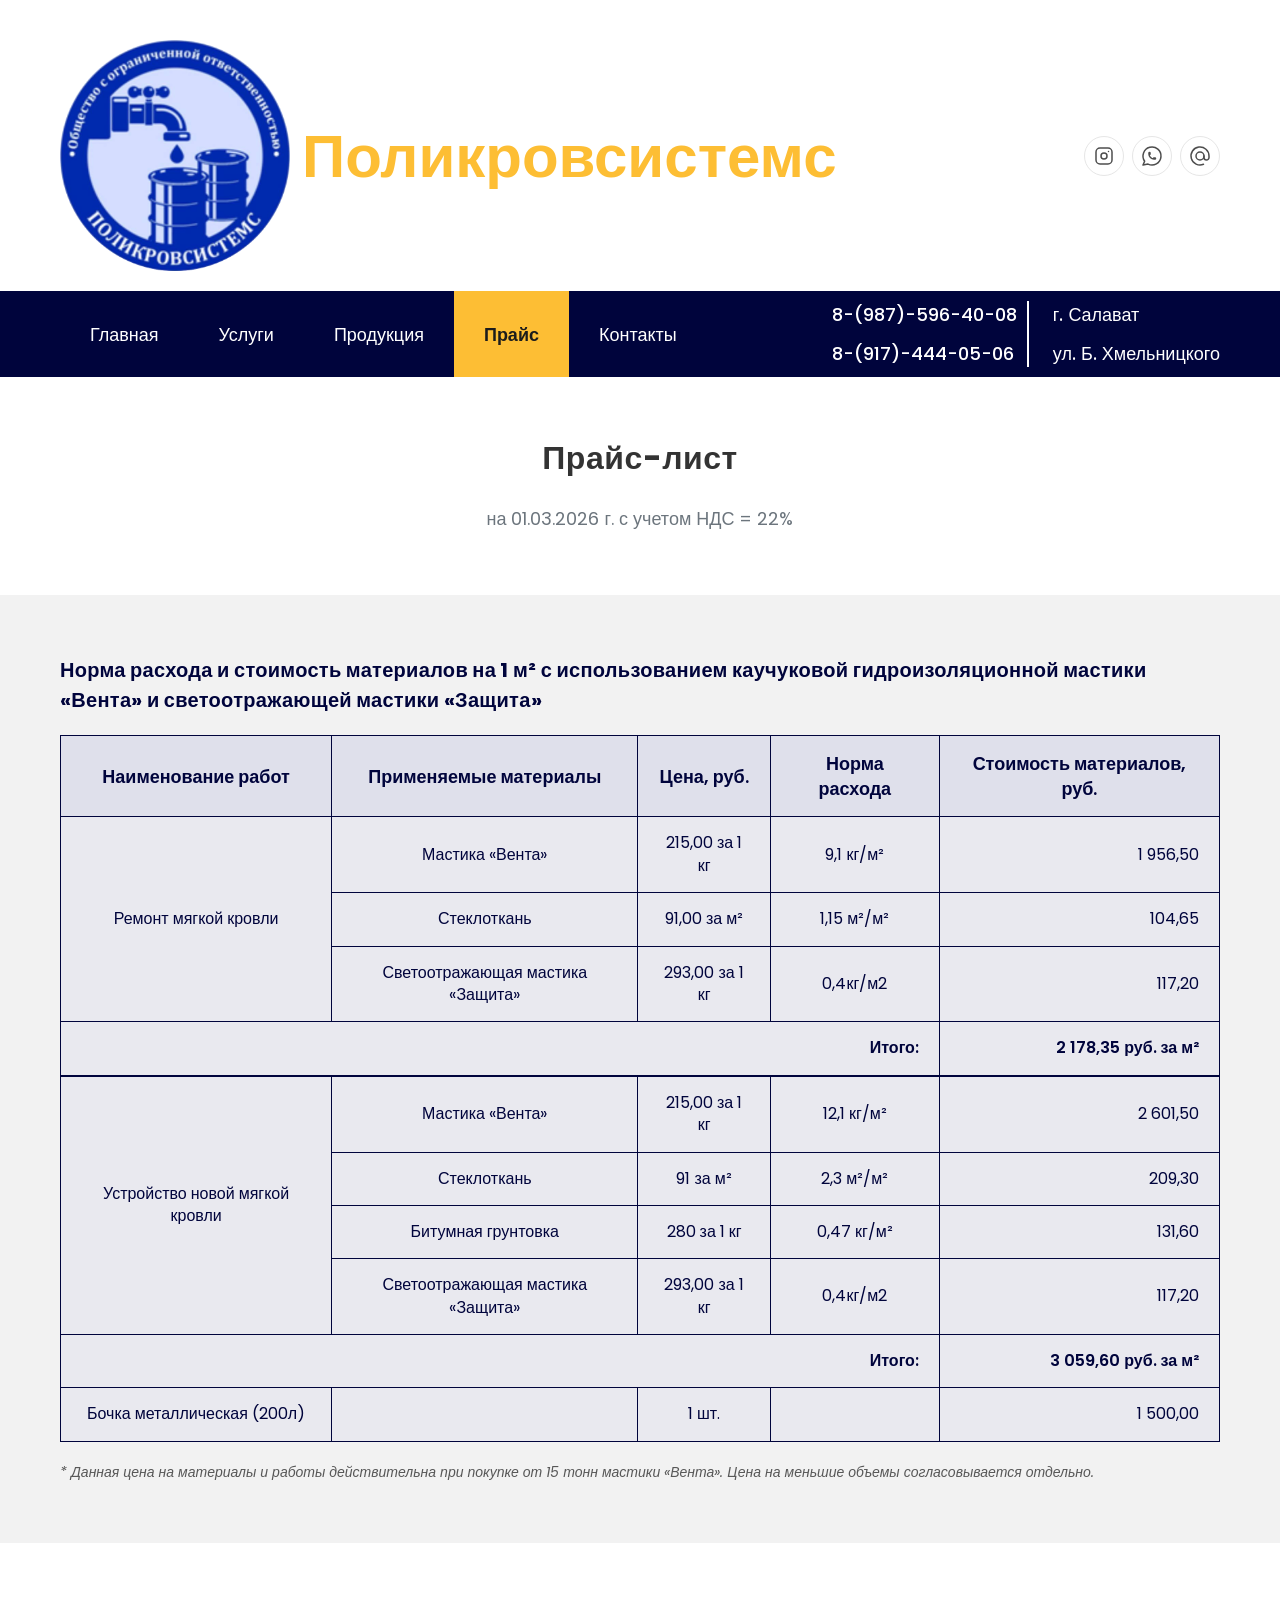
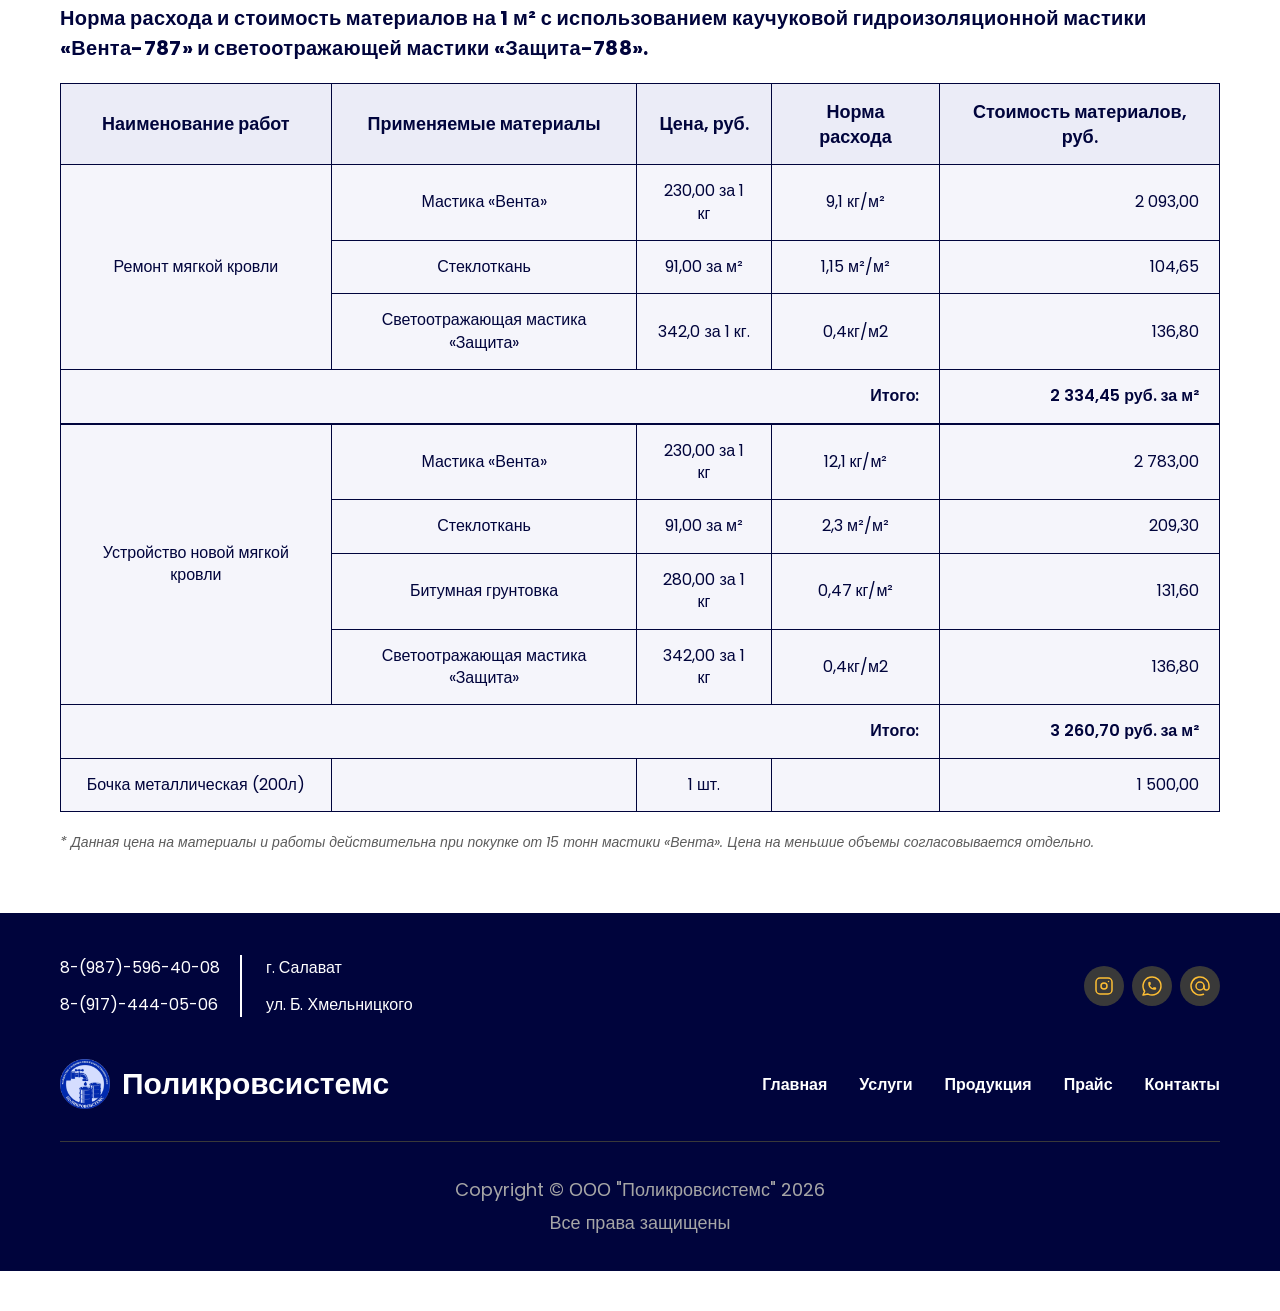
<file: price.html>
<!DOCTYPE html>
<html lang="ru">

<head>
    <meta charset="UTF-8">
    <meta name="viewport" content="width=device-width, initial-scale=1.0">
    <meta name="description"
        content="Цены на ремонт и устройство мягкой кровли. Стоимость материалов и работ с использованием мастик ВЕНТА и ЗАЩИТА.">
    <link href="https://fonts.googleapis.com/css?family=Poppins:300,400,500,600,700,800,900&display=swap"
        rel="stylesheet">
    <link rel="icon" href="./img/favicon.ico" type="image/x-icon">
    <link rel="stylesheet" href="./style.css">
    <script src="./js/script.js" defer></script>
    <title>Цены на ремонт мягкой кровли — прайс Поликровсистемс</title>
</head>

<body>
    <header class="header">
        <div class="container">

            <div class="top-bar">
                <a href="./index.html" class="top-logo">
                    <img src="./img/logo.png" alt="Поликровсистемс — устройство и ремонт мягкой кровли">
                    <span>Поликровсистемс</span>
                </a>

                <div class="social-media">
                    <ul class="social-list">
                        <li class="social-item">
                            <a href="https://www.instagram.com/portersystems?igsh=bGNhcDdsY2JuZmg%3D&utm_source=qr"
                                target="_blank">
                                <svg xmlns="http://www.w3.org/2000/svg" width="24" height="24" viewBox="0 0 24 24"
                                    fill="none" stroke="currentColor" stroke-width="1.5" stroke-linecap="round"
                                    stroke-linejoin="round"
                                    class="icon icon-tabler icons-tabler-outline icon-tabler-brand-instagram">
                                    <path stroke="none" d="M0 0h24v24H0z" fill="none" />
                                    <path
                                        d="M4 8a4 4 0 0 1 4 -4h8a4 4 0 0 1 4 4v8a4 4 0 0 1 -4 4h-8a4 4 0 0 1 -4 -4l0 -8" />
                                    <path d="M9 12a3 3 0 1 0 6 0a3 3 0 0 0 -6 0" />
                                    <path d="M16.5 7.5v.01" />
                                </svg>
                            </a>
                        </li>

                        <li class="social-item">
                            <a href="https://wa.me/79875964008" target="_blank">
                                <svg xmlns="http://www.w3.org/2000/svg" width="24" height="24" viewBox="0 0 24 24"
                                    fill="none" stroke="currentColor" stroke-width="1.5" stroke-linecap="round"
                                    stroke-linejoin="round"
                                    class="icon icon-tabler icons-tabler-outline icon-tabler-brand-whatsapp">
                                    <path stroke="none" d="M0 0h24v24H0z" fill="none" />
                                    <path d="M3 21l1.65 -3.8a9 9 0 1 1 3.4 2.9l-5.05 .9" />
                                    <path
                                        d="M9 10a.5 .5 0 0 0 1 0v-1a.5 .5 0 0 0 -1 0v1a5 5 0 0 0 5 5h1a.5 .5 0 0 0 0 -1h-1a.5 .5 0 0 0 0 1" />
                                </svg>
                            </a>
                        </li>

                        <li class="social-item">
                            <a href="mailto:pks0102@mail.ru" target="_blank">
                                <svg xmlns="http://www.w3.org/2000/svg" width="24" height="24" viewBox="0 0 24 24"
                                    fill="none" stroke="currentColor" stroke-width="1.5" stroke-linecap="round"
                                    stroke-linejoin="round"
                                    class="icon icon-tabler icons-tabler-outline icon-tabler-at">
                                    <path stroke="none" d="M0 0h24v24H0z" fill="none" />
                                    <path d="M8 12a4 4 0 1 0 8 0a4 4 0 1 0 -8 0" />
                                    <path d="M16 12v1.5a2.5 2.5 0 0 0 5 0v-1.5a9 9 0 1 0 -5.5 8.28" />
                                </svg>
                            </a>
                        </li>
                    </ul>
                </div>

            </div>
        </div>


    </header>
    <nav class="navbar">
        <div class="container">
            <div class="nav">

                <a href="./index.html" class="nav-logo">
                    <img src="./img/logo.png" alt="Поликровсистемс — устройство и ремонт мягкой кровли">
                    <span>Поликровсистемс</span>
                </a>

                <ul class="nav-list ">
                    <li class="nav-item"><a href="index.html" class="nav-link">Главная</a></li>
                    <li class="nav-item"><a href="./services.html" class="nav-link">Услуги</a></li>
                    <li class="nav-item"><a href="./products.html" class="nav-link">Продукция</a></li>
                    <li aria-current="page" class="nav-item  active"><a href="./price.html" class="nav-link">Прайс</a>
                    </li>
                    <li class="nav-item"><a href="./contacts.html" class="nav-link">Контакты</a></li>
                </ul>

                <div class="nav-contacts">
                    <div class="nav-contacts_phone">
                        <a href="tel:+79875964008"> 8-(987)-596-40-08</a>
                        <a href="tel:+79174440506"> 8-(917)-444-05-06</a>
                    </div>
                    <div class="nav-contacts_address">
                        <p>г. Салават</p>
                        <p>ул. Б. Хмельницкого</p>
                    </div>
                </div>

                <button class="burger" aria-label="Открыть меню">
                    <span></span>
                    <span></span>
                    <span></span>
                </button>

            </div>
        </div>
    </nav>

    <main class="main">

        <section class="price-header">
            <div class="container">
                <div class="price-header__wrapper">
                    <div class="section-intro">
                        <h1 class="section-title">Прайс-лист</h1>
                        <p class="section-text">
                            на 01.03.2026 г. с учетом НДС = 22%
                        </p>
                    </div>
                </div>
            </div>
        </section>

        <section class="price-materials section--gray">
            <div class="container">
                <div class="table-wrapper">
                    <table class="price-table">
                        <caption>Норма расхода и стоимость материалов на 1 м² с использованием каучуковой
                            гидроизоляционной мастики «Вента» и светоотражающей мастики «Защита»</caption>
                        <thead>
                            <tr>
                                <th>Наименование работ</th>
                                <th>Применяемые материалы</th>
                                <th>Цена, руб.</th>
                                <th>Норма расхода</th>
                                <th>Стоимость материалов, руб.</th>
                            </tr>
                        </thead>

                        <tbody>
                            <tr>
                                <td class="price-col-work" rowspan="3">Ремонт мягкой кровли</td>
                                <td>Мастика «Вента»</td>
                                <td>215,00 за 1 кг</td>
                                <td>9,1 кг/м²</td>
                                <td>1 956,50</td>
                            </tr>
                            <tr>
                                <td>Стеклоткань</td>
                                <td>91,00 за м²</td>
                                <td>1,15 м²/м²</td>
                                <td>104,65</td>
                            </tr>
                            <tr>
                                <td>Светоотражающая мастика «Защита»</td>
                                <td>293,00 за 1 кг</td>
                                <td>0,4кг/м2</td>
                                <td>117,20</td>
                            </tr>

                            <tr class="price-group-start">
                                <td class="price-total" colspan="4">Итого:</td>
                                <td class="price-total-value">2 178,35 руб. за м²</td>
                            </tr>

                            <tr>
                                <td class="price-col-work" rowspan="4">Устройство новой мягкой кровли</td>
                                <td>Мастика «Вента»</td>
                                <td>215,00 за 1 кг</td>
                                <td>12,1 кг/м²</td>
                                <td>2 601,50</td>
                            </tr>
                            <tr>
                                <td>Стеклоткань</td>
                                <td>91 за м²</td>
                                <td>2,3 м²/м²</td>
                                <td>209,30</td>
                            </tr>
                            <tr>
                                <td>Битумная грунтовка</td>
                                <td>280 за 1 кг</td>
                                <td>0,47 кг/м²</td>
                                <td>131,60</td>
                            </tr>
                            <tr>
                                <td>Светоотражающая мастика «Защита»</td>
                                <td>293,00 за 1 кг</td>
                                <td>0,4кг/м2</td>
                                <td>117,20</td>
                            </tr>
                            <tr>
                                <td class="price-total" colspan="4">Итого:</td>
                                <td class="price-total-value">3 059,60 руб. за м²</td>
                            </tr>
                            <tr>
                                <td>Бочка металлическая (200л)</td>
                                <td></td>
                                <td>1 шт.</td>
                                <td> </td>
                                <td>1 500,00</td>
                            </tr>
                        </tbody>

                    </table>
                </div>
                <p class="price-note"> * Данная цена на материалы и работы действительна при покупке от 15 тонн мастики
                    «Вента». Цена на меньшие объемы согласовывается отдельно.</p>
            </div>
        </section>

        <section class="price-consumption ">
            <div class="container">
                <div class="table-wrapper">
                    <table class="price-table">
                        <caption>Норма расхода и стоимость материалов на 1 м² с использованием каучуковой
                            гидроизоляционной мастики «Вента-787» и светоотражающей мастики «Защита-788».</caption>
                        <thead>
                            <tr>
                                <th>Наименование работ</th>
                                <th>Применяемые материалы</th>
                                <th>Цена, руб.</th>
                                <th>Норма расхода</th>
                                <th>Стоимость материалов, руб.</th>
                            </tr>
                        </thead>

                        <tbody>
                            <tr>
                                <td class="price-col-work" rowspan="3">Ремонт мягкой кровли</td>
                                <td>Мастика «Вента»</td>
                                <td>230,00 за 1 кг</td>
                                <td>9,1 кг/м²</td>
                                <td>2 093,00</td>
                            </tr>
                            <tr>
                                <td>Стеклоткань</td>
                                <td>91,00 за м²</td>
                                <td>1,15 м²/м²</td>
                                <td>104,65</td>
                            </tr>
                            <tr>
                                <td>Светоотражающая мастика «Защита»</td>
                                <td>342,0 за 1 кг.</td>
                                <td>0,4кг/м2</td>
                                <td>136,80</td>
                            </tr>
                            <tr class="price-group-start">
                                <td class="price-total" colspan="4">Итого:</td>
                                <td class="price-total-value">2 334,45 руб. за м²</td>
                            </tr>

                            <tr>
                                <td class="price-col-work" rowspan="4">Устройство новой мягкой кровли</td>
                                <td>Мастика «Вента»</td>
                                <td>230,00 за 1 кг</td>
                                <td>12,1 кг/м²</td>
                                <td>2 783,00</td>
                            </tr>
                            <tr>
                                <td>Стеклоткань</td>
                                <td>91,00 за м²</td>
                                <td>2,3 м²/м²</td>
                                <td>209,30</td>
                            </tr>
                            <tr>
                                <td>Битумная грунтовка</td>
                                <td>280,00 за 1 кг</td>
                                <td>0,47 кг/м²</td>
                                <td>131,60</td>
                            </tr>
                            <tr>
                                <td>Светоотражающая мастика «Защита»</td>
                                <td>342,00 за 1 кг</td>
                                <td>0,4кг/м2</td>
                                <td>136,80</td>
                            </tr>
                            <tr>
                                <td class="price-total" colspan="4">Итого:</td>
                                <td class="price-total-value">3 260,70 руб. за м²</td>
                            </tr>
                            <tr>
                                <td>Бочка металлическая (200л)</td>
                                <td></td>
                                <td>1 шт.</td>
                                <td> </td>
                                <td>1 500,00</td>
                            </tr>
                        </tbody>

                    </table>
                </div>
                <p class="price-note"> * Данная цена на материалы и работы действительна при покупке от 15 тонн мастики
                    «Вента». Цена на меньшие объемы согласовывается отдельно.</p>
            </div>
        </section>


    </main>

    <footer class="footer">
        <div class="container">
            <div class="footer-content">
                <div class="footer-wrapper">

                    <div class="footer-top">

                        <div class="footer-contacts">
                            <div class="footer-contacts_phone">
                                <a href="tel:+79875964008"> 8-(987)-596-40-08</a>
                                <a href="tel:+79174440506"> 8-(917)-444-05-06</a>
                            </div>
                            <div class="footer-contacts_address">
                                <p>г. Салават</p>
                                <p>ул. Б. Хмельницкого</p>
                            </div>
                        </div>

                        <div class="social-media">
                            <ul class="social-list">
                                <li class="social-item">
                                    <a href="https://www.instagram.com/portersystems?igsh=bGNhcDdsY2JuZmg%3D&utm_source=qr"
                                        target="_blank">
                                        <svg xmlns="http://www.w3.org/2000/svg" width="24" height="24"
                                            viewBox="0 0 24 24" fill="none" stroke="currentColor" stroke-width="1.5"
                                            stroke-linecap="round" stroke-linejoin="round"
                                            class="icon icon-tabler icons-tabler-outline icon-tabler-brand-instagram">
                                            <path stroke="none" d="M0 0h24v24H0z" fill="none" />
                                            <path
                                                d="M4 8a4 4 0 0 1 4 -4h8a4 4 0 0 1 4 4v8a4 4 0 0 1 -4 4h-8a4 4 0 0 1 -4 -4l0 -8" />
                                            <path d="M9 12a3 3 0 1 0 6 0a3 3 0 0 0 -6 0" />
                                            <path d="M16.5 7.5v.01" />
                                        </svg>
                                    </a>
                                </li>

                                <li class="social-item">
                                    <a href="https://wa.me/79875964008" target="_blank">
                                        <svg xmlns="http://www.w3.org/2000/svg" width="24" height="24"
                                            viewBox="0 0 24 24" fill="none" stroke="currentColor" stroke-width="1.5"
                                            stroke-linecap="round" stroke-linejoin="round"
                                            class="icon icon-tabler icons-tabler-outline icon-tabler-brand-whatsapp">
                                            <path stroke="none" d="M0 0h24v24H0z" fill="none" />
                                            <path d="M3 21l1.65 -3.8a9 9 0 1 1 3.4 2.9l-5.05 .9" />
                                            <path
                                                d="M9 10a.5 .5 0 0 0 1 0v-1a.5 .5 0 0 0 -1 0v1a5 5 0 0 0 5 5h1a.5 .5 0 0 0 0 -1h-1a.5 .5 0 0 0 0 1" />
                                        </svg>
                                    </a>
                                </li>

                                <li class="social-item">
                                    <a href="mailto:pks0102@mail.ru" target="_blank">
                                        <svg xmlns="http://www.w3.org/2000/svg" width="24" height="24"
                                            viewBox="0 0 24 24" fill="none" stroke="currentColor" stroke-width="1.5"
                                            stroke-linecap="round" stroke-linejoin="round"
                                            class="icon icon-tabler icons-tabler-outline icon-tabler-at">
                                            <path stroke="none" d="M0 0h24v24H0z" fill="none" />
                                            <path d="M8 12a4 4 0 1 0 8 0a4 4 0 1 0 -8 0" />
                                            <path d="M16 12v1.5a2.5 2.5 0 0 0 5 0v-1.5a9 9 0 1 0 -5.5 8.28" />
                                        </svg>
                                    </a>
                                </li>
                            </ul>
                        </div>

                    </div>

                    <div class="footer-main">

                        <div class="footer-logo">
                            <img src="./img/logo.png" alt="Поликровсистемс — устройство и ремонт мягкой кровли">
                            <span>Поликровсистемс</span>
                        </div>

                        <ul class="footer-nav-list ">
                            <li class="footer-nav-item"><a href="index.html" class="footer-nav-link">Главная</a></li>
                            <li class="footer-nav-item"><a href="./services.html" class="footer-nav-link">Услуги</a>
                            </li>
                            <li class="footer-nav-item"><a href="./products.html" class="footer-nav-link">Продукция</a>
                            </li>
                            <li class="footer-nav-item"><a href="./price.html" class="footer-nav-link">Прайс</a></li>
                            <li class="footer-nav-item"><a href="./contacts.html" class="footer-nav-link">Контакты</a>
                            </li>
                        </ul>

                    </div>
                </div>

                <div class="footer-bottom">
                    <p class="section-text">Copyright © ООО "Поликровсистемс" 2026</p>
                    <p class="section-text">Все права защищены</p>
                </div>

            </div>
        </div>
    </footer>

    <button class="scroll-top" aria-label="Наверх">
        <svg xmlns="http://www.w3.org/2000/svg" width="24" height="24" viewBox="0 0 24 24" fill="none"
            stroke="currentColor" stroke-width="1.5" stroke-linecap="round" stroke-linejoin="round"
            class="icon icon-tabler icons-tabler-outline icon-tabler-arrow-up">
            <path stroke="none" d="M0 0h24v24H0z" fill="none" />
            <path d="M12 5l0 14" />
            <path d="M18 11l-6 -6" />
            <path d="M6 11l6 -6" />
        </svg>
    </button>

</body>

</html>
</file>
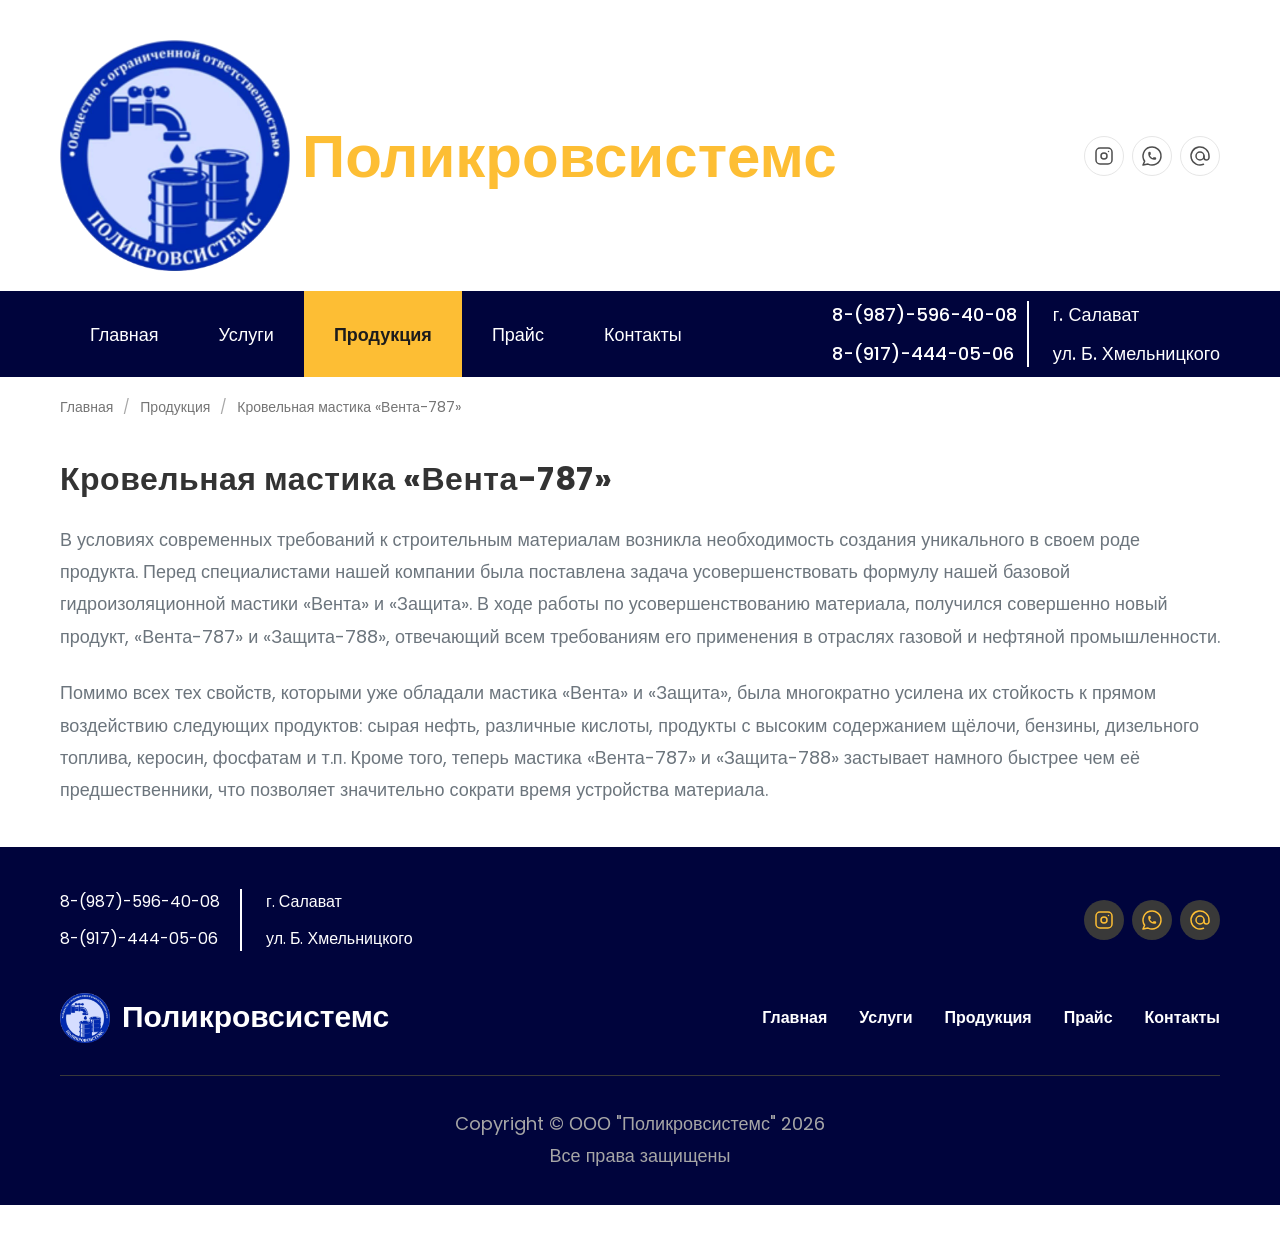
<file: product-venta-787.html>
<!DOCTYPE html>
<html lang="ru">

<head>
    <meta charset="UTF-8">
    <meta name="viewport" content="width=device-width, initial-scale=1.0">
    <meta name="description"
        content="Мастика ВЕНТА для ремонта и устройства мягкой кровли. Высокая эластичность, надёжная гидроизоляция и долговечность покрытия.">
    <link href="https://fonts.googleapis.com/css?family=Poppins:300,400,500,600,700,800,900&display=swap"
        rel="stylesheet">
    <link rel="icon" href="./img/favicon.ico" type="image/x-icon">
    <link rel="stylesheet" href="./style.css">
    <script src="./js/script.js" defer></script>
    <title>Мастика ВЕНТА для мягкой кровли — характеристики и применение</title>
</head>

<body class="page-product">
    <header class="header">
        <div class="container">

            <div class="top-bar">
                <a href="./index.html" class="top-logo">
                    <img src="./img/logo.png" alt="Поликровсистемс — устройство и ремонт мягкой кровли">
                    <span>Поликровсистемс</span>
                </a>

                <div class="social-media">
                    <ul class="social-list">
                        <li class="social-item">
                            <a href="https://www.instagram.com/portersystems?igsh=bGNhcDdsY2JuZmg%3D&utm_source=qr"
                                target="_blank">
                                <svg xmlns="http://www.w3.org/2000/svg" width="24" height="24" viewBox="0 0 24 24"
                                    fill="none" stroke="currentColor" stroke-width="1.5" stroke-linecap="round"
                                    stroke-linejoin="round"
                                    class="icon icon-tabler icons-tabler-outline icon-tabler-brand-instagram">
                                    <path stroke="none" d="M0 0h24v24H0z" fill="none" />
                                    <path
                                        d="M4 8a4 4 0 0 1 4 -4h8a4 4 0 0 1 4 4v8a4 4 0 0 1 -4 4h-8a4 4 0 0 1 -4 -4l0 -8" />
                                    <path d="M9 12a3 3 0 1 0 6 0a3 3 0 0 0 -6 0" />
                                    <path d="M16.5 7.5v.01" />
                                </svg>
                            </a>
                        </li>

                        <li class="social-item">
                            <a href="https://wa.me/79875964008" target="_blank">
                                <svg xmlns="http://www.w3.org/2000/svg" width="24" height="24" viewBox="0 0 24 24"
                                    fill="none" stroke="currentColor" stroke-width="1.5" stroke-linecap="round"
                                    stroke-linejoin="round"
                                    class="icon icon-tabler icons-tabler-outline icon-tabler-brand-whatsapp">
                                    <path stroke="none" d="M0 0h24v24H0z" fill="none" />
                                    <path d="M3 21l1.65 -3.8a9 9 0 1 1 3.4 2.9l-5.05 .9" />
                                    <path
                                        d="M9 10a.5 .5 0 0 0 1 0v-1a.5 .5 0 0 0 -1 0v1a5 5 0 0 0 5 5h1a.5 .5 0 0 0 0 -1h-1a.5 .5 0 0 0 0 1" />
                                </svg>
                            </a>
                        </li>

                        <li class="social-item">
                            <a href="mailto:pks0102@mail.ru" target="_blank">
                                <svg xmlns="http://www.w3.org/2000/svg" width="24" height="24" viewBox="0 0 24 24"
                                    fill="none" stroke="currentColor" stroke-width="1.5" stroke-linecap="round"
                                    stroke-linejoin="round"
                                    class="icon icon-tabler icons-tabler-outline icon-tabler-at">
                                    <path stroke="none" d="M0 0h24v24H0z" fill="none" />
                                    <path d="M8 12a4 4 0 1 0 8 0a4 4 0 1 0 -8 0" />
                                    <path d="M16 12v1.5a2.5 2.5 0 0 0 5 0v-1.5a9 9 0 1 0 -5.5 8.28" />
                                </svg>
                            </a>
                        </li>
                    </ul>
                </div>

            </div>
        </div>


    </header>
    <nav class="navbar">
        <div class="container">
            <div class="nav">

                <a href="./index.html" class="nav-logo">
                    <img src="./img/logo.png" alt="Поликровсистемс — устройство и ремонт мягкой кровли">
                    <span>Поликровсистемс</span>
                </a>

                <ul class="nav-list ">
                    <li class="nav-item"><a href="index.html" class="nav-link">Главная</a>
                    </li>
                    <li class="nav-item"><a href="./services.html" class="nav-link">Услуги</a></li>
                    <li class="nav-item active" aria-current="page"><a href="./products.html"
                            class="nav-link">Продукция</a></li>
                    <li class="nav-item"><a href="./price.html" class="nav-link">Прайс</a></li>
                    <li class="nav-item"><a href="./contacts.html" class="nav-link">Контакты</a></li>
                </ul>

                <div class="nav-contacts">
                    <div class="nav-contacts_phone">
                        <a href="tel:+79875964008"> 8-(987)-596-40-08</a>
                        <a href="tel:+79174440506"> 8-(917)-444-05-06</a>
                    </div>
                    <div class="nav-contacts_address">
                        <p>г. Салават</p>
                        <p>ул. Б. Хмельницкого</p>
                    </div>
                </div>

                <button class="burger" aria-label="Открыть меню">
                    <span></span>
                    <span></span>
                    <span></span>
                </button>

            </div>
        </div>
    </nav>

    <main class="main">

        <nav class="breadcrumb" aria-label="breadcrumb">
            <div class="container">
                <ul class="breadcrumb-list">
                    <li class="breadcrumb-item"><a href="./index.html">Главная</a></li>
                    <li class="breadcrumb-item"><a href="./products.html">Продукция</a></li>
                    <li class="breadcrumb-item" aria-current="page">Кровельная мастика «Вента-787»</li>
                </ul>
            </div>
        </nav>

        <section class="product-header">
            <div class="container">
                <div class="stack">
                    <h1 class="section-title">Кровельная мастика «Вента-787»</h1>
                    <p class="section-text">
                        В условиях современных требований к строительным материалам возникла необходимость создания
                        уникального в своем роде продукта. Перед специалистами нашей компании была поставлена задача
                        усовершенствовать формулу нашей базовой гидроизоляционной мастики «Вента» и «Защита». В ходе
                        работы по усовершенствованию материала, получился совершенно новый продукт, «Вента-787» и
                        «Защита-788», отвечающий всем требованиям его применения в отраслях газовой и нефтяной
                        промышленности.
                    </p>
                    <p class="section-text">
                        Помимо всех тех свойств, которыми уже обладали мастика «Вента» и «Защита», была многократно
                        усилена их стойкость к прямом воздействию следующих продуктов: сырая нефть, различные кислоты,
                        продукты с высоким содержанием щёлочи, бензины, дизельного топлива, керосин, фосфатам и т.п.
                        Кроме того, теперь мастика «Вента-787» и «Защита-788» застывает намного быстрее чем её
                        предшественники, что позволяет значительно сократи время устройства материала.
                    </p>
                </div>
            </div>
        </section>



    </main>

    <footer class="footer">
        <div class="container">
            <div class="footer-content">
                <div class="footer-wrapper">

                    <div class="footer-top">

                        <div class="footer-contacts">
                            <div class="footer-contacts_phone">
                                <a href="tel:+79875964008"> 8-(987)-596-40-08</a>
                                <a href="tel:+79174440506"> 8-(917)-444-05-06</a>
                            </div>
                            <div class="footer-contacts_address">
                                <p>г. Салават</p>
                                <p>ул. Б. Хмельницкого</p>
                            </div>
                        </div>

                        <div class="social-media">
                            <ul class="social-list">
                                <li class="social-item">
                                    <a href="https://www.instagram.com/portersystems?igsh=bGNhcDdsY2JuZmg%3D&utm_source=qr"
                                        target="_blank">
                                        <svg xmlns="http://www.w3.org/2000/svg" width="24" height="24"
                                            viewBox="0 0 24 24" fill="none" stroke="currentColor" stroke-width="1.5"
                                            stroke-linecap="round" stroke-linejoin="round"
                                            class="icon icon-tabler icons-tabler-outline icon-tabler-brand-instagram">
                                            <path stroke="none" d="M0 0h24v24H0z" fill="none" />
                                            <path
                                                d="M4 8a4 4 0 0 1 4 -4h8a4 4 0 0 1 4 4v8a4 4 0 0 1 -4 4h-8a4 4 0 0 1 -4 -4l0 -8" />
                                            <path d="M9 12a3 3 0 1 0 6 0a3 3 0 0 0 -6 0" />
                                            <path d="M16.5 7.5v.01" />
                                        </svg>
                                    </a>
                                </li>

                                <li class="social-item">
                                    <a href="https://wa.me/79875964008" target="_blank">
                                        <svg xmlns="http://www.w3.org/2000/svg" width="24" height="24"
                                            viewBox="0 0 24 24" fill="none" stroke="currentColor" stroke-width="1.5"
                                            stroke-linecap="round" stroke-linejoin="round"
                                            class="icon icon-tabler icons-tabler-outline icon-tabler-brand-whatsapp">
                                            <path stroke="none" d="M0 0h24v24H0z" fill="none" />
                                            <path d="M3 21l1.65 -3.8a9 9 0 1 1 3.4 2.9l-5.05 .9" />
                                            <path
                                                d="M9 10a.5 .5 0 0 0 1 0v-1a.5 .5 0 0 0 -1 0v1a5 5 0 0 0 5 5h1a.5 .5 0 0 0 0 -1h-1a.5 .5 0 0 0 0 1" />
                                        </svg>
                                    </a>
                                </li>

                                <li class="social-item">
                                    <a href="mailto:pks0102@mail.ru" target="_blank">
                                        <svg xmlns="http://www.w3.org/2000/svg" width="24" height="24"
                                            viewBox="0 0 24 24" fill="none" stroke="currentColor" stroke-width="1.5"
                                            stroke-linecap="round" stroke-linejoin="round"
                                            class="icon icon-tabler icons-tabler-outline icon-tabler-at">
                                            <path stroke="none" d="M0 0h24v24H0z" fill="none" />
                                            <path d="M8 12a4 4 0 1 0 8 0a4 4 0 1 0 -8 0" />
                                            <path d="M16 12v1.5a2.5 2.5 0 0 0 5 0v-1.5a9 9 0 1 0 -5.5 8.28" />
                                        </svg>
                                    </a>
                                </li>
                            </ul>
                        </div>

                    </div>

                    <div class="footer-main">

                        <div class="footer-logo">
                            <img src="./img/logo.png" alt="Поликровсистемс — устройство и ремонт мягкой кровли">
                            <span>Поликровсистемс</span>
                        </div>

                        <ul class="footer-nav-list ">
                            <li class="footer-nav-item"><a href="./index.html" class="footer-nav-link">Главная</a></li>
                            <li class="footer-nav-item"><a href="./services.html" class="footer-nav-link">Услуги</a>
                            </li>
                            <li class="footer-nav-item"><a href="products.html" class="footer-nav-link">Продукция</a>
                            </li>
                            <li class="footer-nav-item"><a href="./price.html" class="footer-nav-link">Прайс</a></li>
                            <li class="footer-nav-item"><a href="./contacts.html" class="footer-nav-link">Контакты</a>
                            </li>
                        </ul>

                    </div>
                </div>

                <div class="footer-bottom">
                    <p class="section-text">Copyright © ООО "Поликровсистемс" 2026</p>
                    <p class="section-text">Все права защищены</p>
                </div>

            </div>
        </div>
    </footer>

    <button class="scroll-top" aria-label="Наверх">
        <svg xmlns="http://www.w3.org/2000/svg" width="24" height="24" viewBox="0 0 24 24" fill="none"
            stroke="currentColor" stroke-width="1.5" stroke-linecap="round" stroke-linejoin="round"
            class="icon icon-tabler icons-tabler-outline icon-tabler-arrow-up">
            <path stroke="none" d="M0 0h24v24H0z" fill="none" />
            <path d="M12 5l0 14" />
            <path d="M18 11l-6 -6" />
            <path d="M6 11l6 -6" />
        </svg>
    </button>

</body>

</html>
</file>
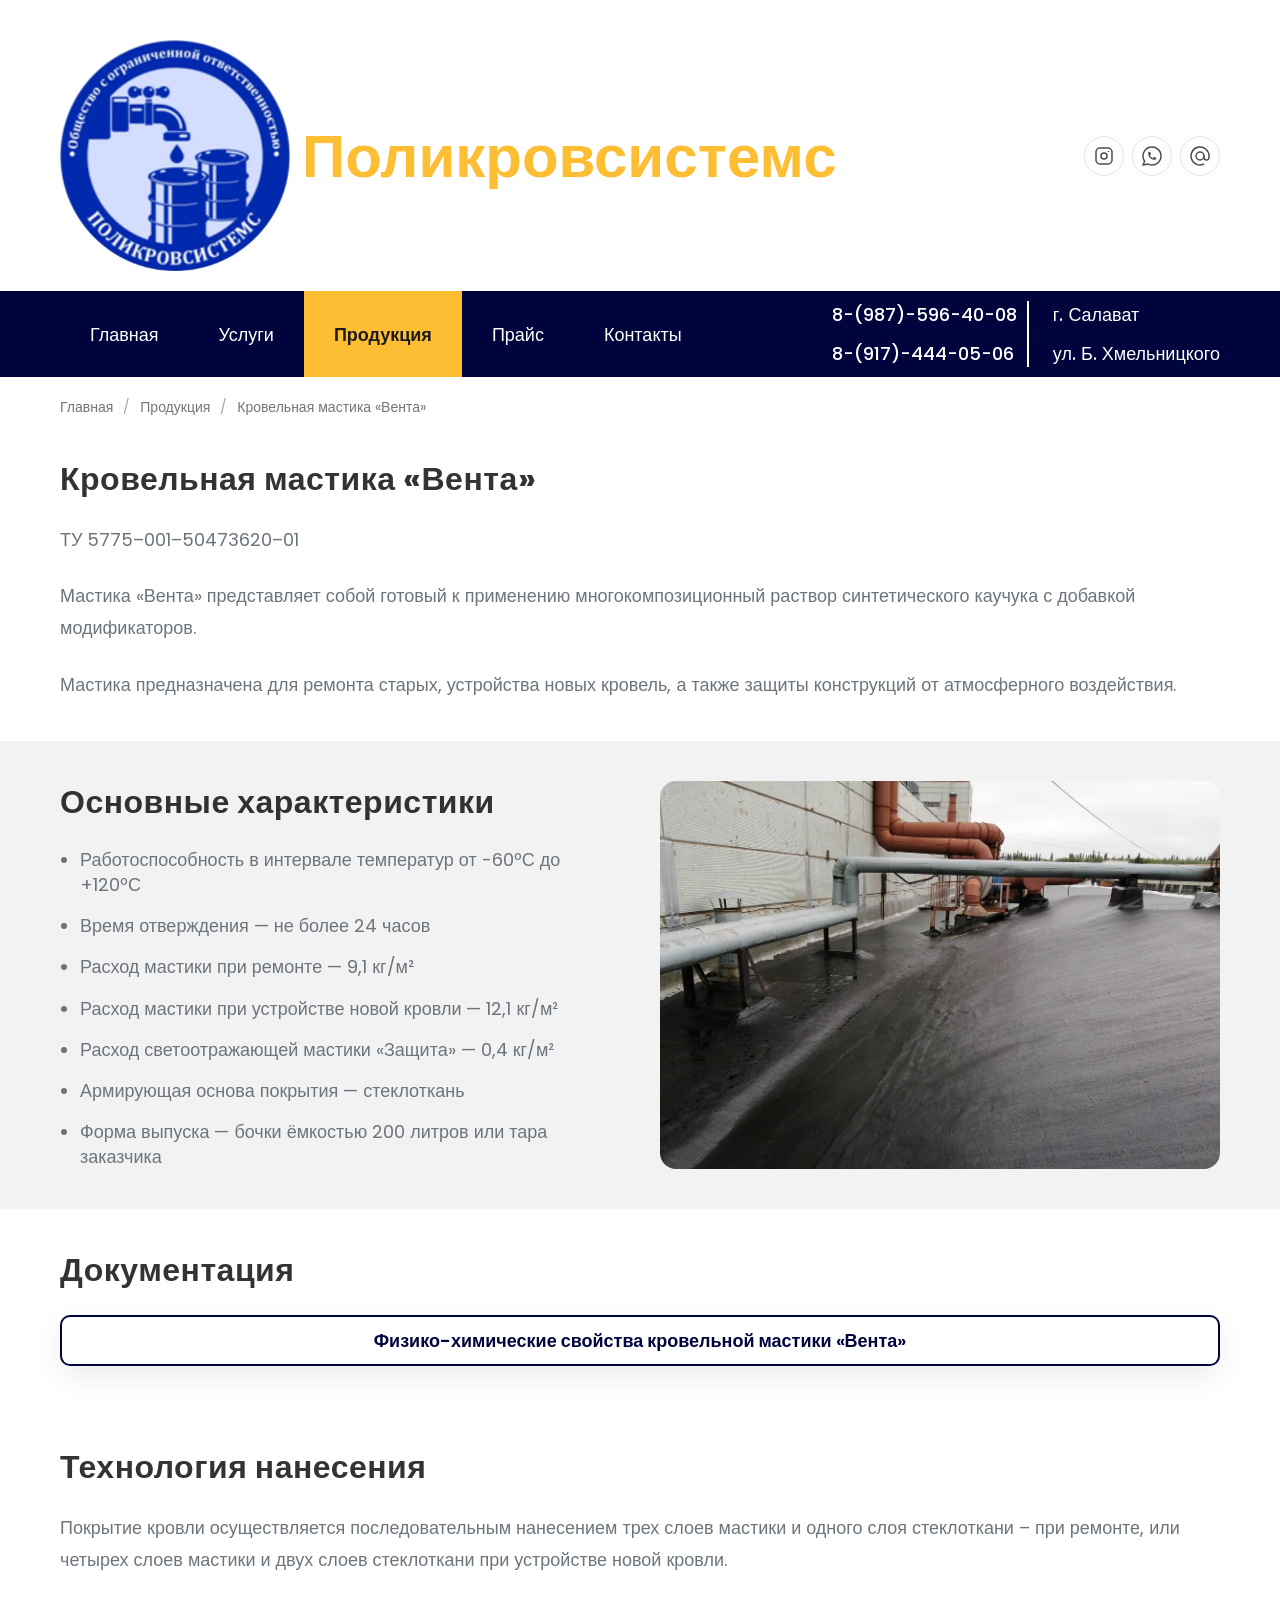
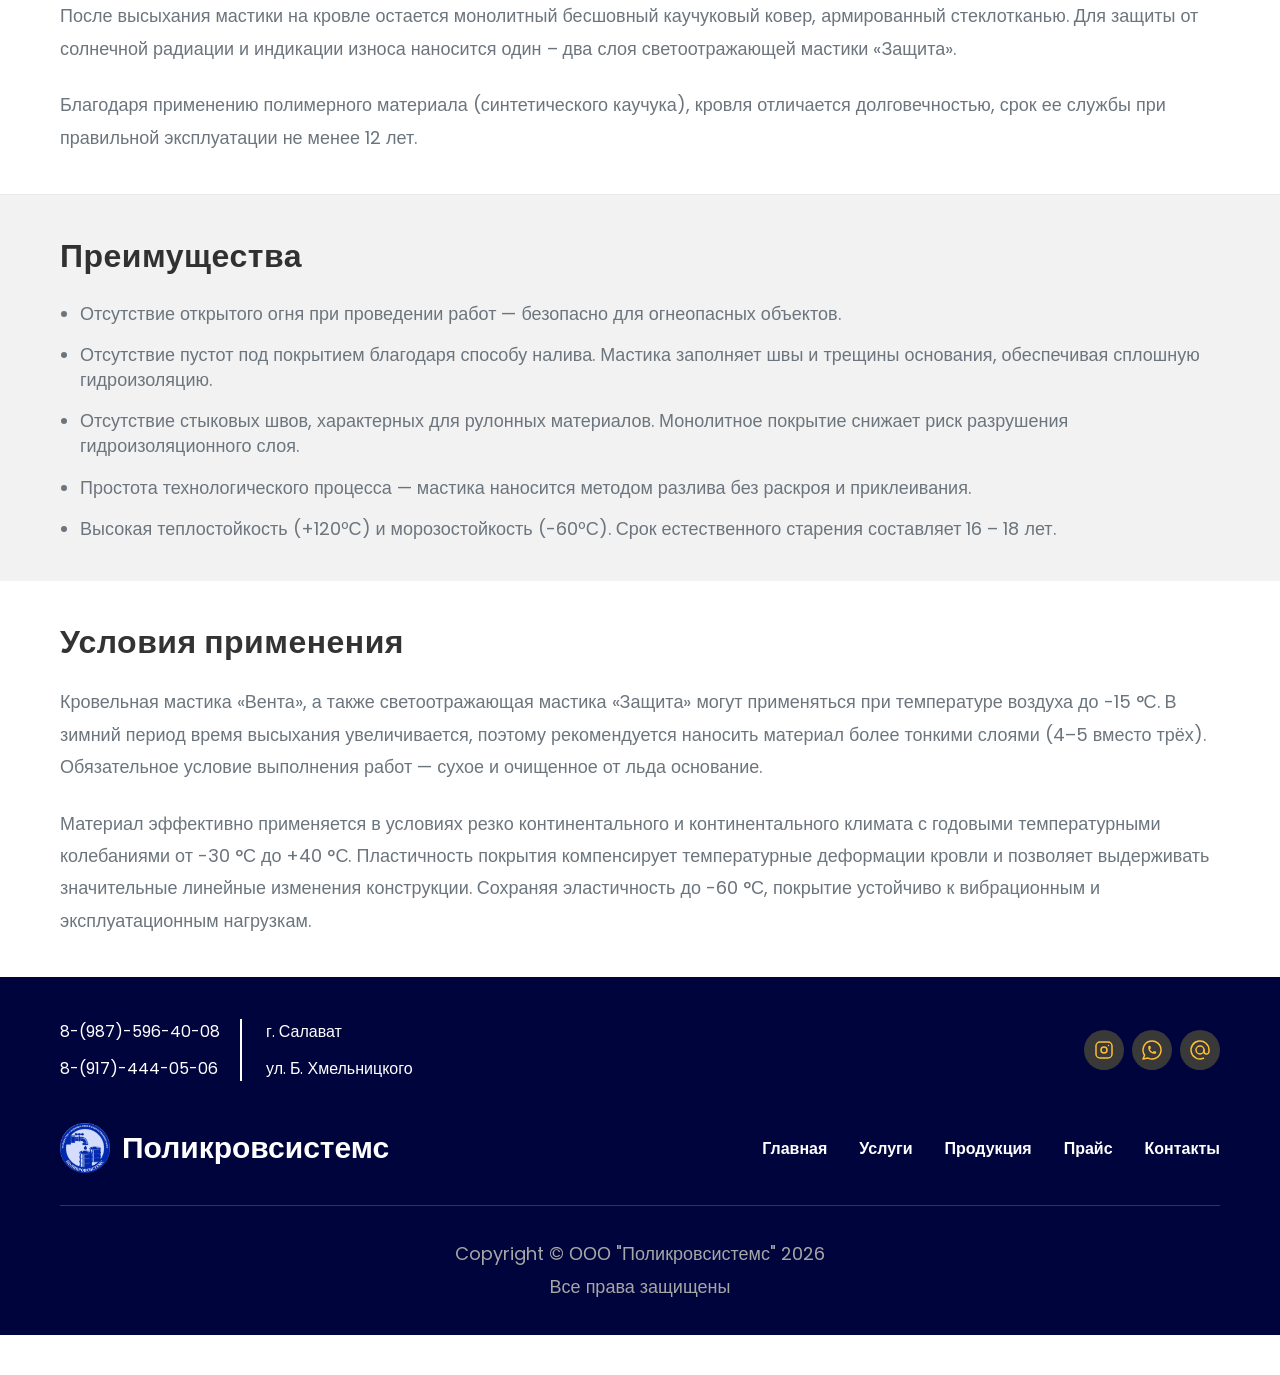
<file: product-venta.html>
<!DOCTYPE html>
<html lang="ru">

<head>
    <meta charset="UTF-8">
    <meta name="viewport" content="width=device-width, initial-scale=1.0">
    <meta name="description"
        content="Мастика ВЕНТА для ремонта и устройства мягкой кровли. Высокая эластичность, надёжная гидроизоляция и долговечность покрытия.">
    <link href="https://fonts.googleapis.com/css?family=Poppins:300,400,500,600,700,800,900&display=swap"
        rel="stylesheet">
    <link rel="icon" href="./img/favicon.ico" type="image/x-icon">
    <link rel="stylesheet" href="./style.css">
    <script src="./js/script.js" defer></script>
    <title>Мастика ВЕНТА для мягкой кровли — характеристики и применение</title>
</head>

<body class="page-product">
    <header class="header">
        <div class="container">

            <div class="top-bar">
                <a href="./index.html" class="top-logo">
                    <img src="./img/logo.png" alt="Поликровсистемс — устройство и ремонт мягкой кровли">
                    <span>Поликровсистемс</span>
                </a>

                <div class="social-media">
                    <ul class="social-list">
                        <li class="social-item">
                            <a href="https://www.instagram.com/portersystems?igsh=bGNhcDdsY2JuZmg%3D&utm_source=qr"
                                target="_blank">
                                <svg xmlns="http://www.w3.org/2000/svg" width="24" height="24" viewBox="0 0 24 24"
                                    fill="none" stroke="currentColor" stroke-width="1.5" stroke-linecap="round"
                                    stroke-linejoin="round"
                                    class="icon icon-tabler icons-tabler-outline icon-tabler-brand-instagram">
                                    <path stroke="none" d="M0 0h24v24H0z" fill="none" />
                                    <path
                                        d="M4 8a4 4 0 0 1 4 -4h8a4 4 0 0 1 4 4v8a4 4 0 0 1 -4 4h-8a4 4 0 0 1 -4 -4l0 -8" />
                                    <path d="M9 12a3 3 0 1 0 6 0a3 3 0 0 0 -6 0" />
                                    <path d="M16.5 7.5v.01" />
                                </svg>
                            </a>
                        </li>

                        <li class="social-item">
                            <a href="https://wa.me/79875964008" target="_blank">
                                <svg xmlns="http://www.w3.org/2000/svg" width="24" height="24" viewBox="0 0 24 24"
                                    fill="none" stroke="currentColor" stroke-width="1.5" stroke-linecap="round"
                                    stroke-linejoin="round"
                                    class="icon icon-tabler icons-tabler-outline icon-tabler-brand-whatsapp">
                                    <path stroke="none" d="M0 0h24v24H0z" fill="none" />
                                    <path d="M3 21l1.65 -3.8a9 9 0 1 1 3.4 2.9l-5.05 .9" />
                                    <path
                                        d="M9 10a.5 .5 0 0 0 1 0v-1a.5 .5 0 0 0 -1 0v1a5 5 0 0 0 5 5h1a.5 .5 0 0 0 0 -1h-1a.5 .5 0 0 0 0 1" />
                                </svg>
                            </a>
                        </li>

                        <li class="social-item">
                            <a href="mailto:pks0102@mail.ru" target="_blank">
                                <svg xmlns="http://www.w3.org/2000/svg" width="24" height="24" viewBox="0 0 24 24"
                                    fill="none" stroke="currentColor" stroke-width="1.5" stroke-linecap="round"
                                    stroke-linejoin="round"
                                    class="icon icon-tabler icons-tabler-outline icon-tabler-at">
                                    <path stroke="none" d="M0 0h24v24H0z" fill="none" />
                                    <path d="M8 12a4 4 0 1 0 8 0a4 4 0 1 0 -8 0" />
                                    <path d="M16 12v1.5a2.5 2.5 0 0 0 5 0v-1.5a9 9 0 1 0 -5.5 8.28" />
                                </svg>
                            </a>
                        </li>
                    </ul>
                </div>

            </div>
        </div>


    </header>
    <nav class="navbar">
        <div class="container">
            <div class="nav">

                <a href="./index.html" class="nav-logo">
                    <img src="./img/logo.png" alt="Поликровсистемс — устройство и ремонт мягкой кровли">
                    <span>Поликровсистемс</span>
                </a>

                <ul class="nav-list ">
                    <li class="nav-item"><a href="index.html" class="nav-link">Главная</a>
                    </li>
                    <li class="nav-item"><a href="./services.html" class="nav-link">Услуги</a></li>
                    <li class="nav-item active" aria-current="page"><a href="./products.html"
                            class="nav-link">Продукция</a></li>
                    <li class="nav-item"><a href="./price.html" class="nav-link">Прайс</a></li>
                    <li class="nav-item"><a href="./contacts.html" class="nav-link">Контакты</a></li>
                </ul>

                <div class="nav-contacts">
                    <div class="nav-contacts_phone">
                        <a href="tel:+79875964008"> 8-(987)-596-40-08</a>
                        <a href="tel:+79174440506"> 8-(917)-444-05-06</a>
                    </div>
                    <div class="nav-contacts_address">
                        <p>г. Салават</p>
                        <p>ул. Б. Хмельницкого</p>
                    </div>
                </div>

                <button class="burger" aria-label="Открыть меню">
                    <span></span>
                    <span></span>
                    <span></span>
                </button>

            </div>
        </div>
    </nav>

    <main class="main">

        <nav class="breadcrumb" aria-label="breadcrumb">
            <div class="container">
                <ul class="breadcrumb-list">
                    <li class="breadcrumb-item"><a href="./index.html">Главная</a></li>
                    <li class="breadcrumb-item"><a href="./products.html">Продукция</a></li>
                    <li class="breadcrumb-item" aria-current="page">Кровельная мастика «Вента»</li>
                </ul>
            </div>
        </nav>

        <section class="product-header">
            <div class="container">
                <div class="stack">
                    <h1 class="section-title">Кровельная мастика «Вента»</h1>
                    <p class="section-text">
                        ТУ 5775–001–50473620–01
                    </p>
                    <p class="section-text">
                        Мастика «Вента» представляет собой готовый к применению многокомпозиционный раствор
                        синтетического каучука с добавкой модификаторов.
                    </p>
                    <p class="section-text">
                        Мастика предназначена для ремонта старых, устройства новых кровель, а также защиты конструкций
                        от атмосферного воздействия.
                    </p>
                </div>
            </div>
        </section>

        <section class="product-specs section--gray">
            <div class="container">
                <div class="product-specs__wrapper">
                    <div class="product-specs__content stack">
                        <h2 class="section-title">Основные характеристики</h2>
                        <ul class="spec-list">
                            <li class="section-text">Работоспособность в интервале температур от -60ºС до +120ºС</li>
                            <li class="section-text">Время отверждения — не более 24 часов</li>
                            <li class="section-text">Расход мастики при ремонте — 9,1 кг/м²</li>
                            <li class="section-text">Расход мастики при устройстве новой кровли — 12,1 кг/м²</li>
                            <li class="section-text">Расход светоотражающей мастики «Защита» — 0,4 кг/м²</li>
                            <li class="section-text">Армирующая основа покрытия — стеклоткань</li>
                            <li class="section-text">Форма выпуска — бочки ёмкостью 200 литров или тара заказчика</li>
                        </ul>
                    </div>
                    <div class="product-specs__img">
                        <img src="./img/product-specs-venta.jpeg" alt="Кровельная мастика «Вента»">
                    </div>
                </div>
            </div>
        </section>

        <section class="product-docs">
            <div class="container">
                <div class="stack">
                    <h2 class="section-title">Документация</h2>
                    <a class="btn btn--outline" target="_blank" href="./files/properties.pdf">Физико-химические свойства
                        кровельной
                        мастики «Вента»</a>
                </div>
            </div>
        </section>

        <section class="product-technology ">
            <div class="container">
                <div class="stack">
                    <h2 class="section-title">Технология нанесения</h2>
                    <p class="section-text">Покрытие кровли осуществляется последовательным нанесением трех слоев
                        мастики и одного слоя стеклоткани – при ремонте, или четырех слоев мастики и двух слоев
                        стеклоткани при устройстве новой кровли.
                    </p>
                    <p class="section-text">
                        После высыхания мастики на кровле остается монолитный бесшовный каучуковый ковер, армированный
                        стеклотканью.
                        Для защиты от солнечной радиации и индикации износа наносится один – два слоя светоотражающей
                        мастики «Защита».
                    </p>
                    <p class="section-text">
                        Благодаря применению полимерного материала (синтетического каучука), кровля отличается
                        долговечностью, срок ее службы при правильной эксплуатации не менее 12 лет.
                    </p>
                </div>
            </div>
        </section>

        <section class="product-advantages section--gray">
            <div class="container">
                <div class="stack">
                    <h2 class="section-title">Преимущества</h2>
                    <ul class="spec-list">
                        <li class="section-text">Отсутствие открытого огня при проведении работ — безопасно для
                            огнеопасных объектов.</li>

                        <li class="section-text">Отсутствие пустот под покрытием благодаря способу налива. Мастика
                            заполняет швы и трещины основания, обеспечивая сплошную гидроизоляцию.</li>

                        <li class="section-text">Отсутствие стыковых швов, характерных для рулонных материалов.
                            Монолитное покрытие снижает риск разрушения гидроизоляционного слоя.</li>

                        <li class="section-text">Простота технологического процесса — мастика наносится методом разлива
                            без раскроя и приклеивания.</li>

                        <li class="section-text">Высокая теплостойкость (+120ºС) и морозостойкость (-60ºС). Срок
                            естественного старения составляет 16 – 18 лет.</li>
                    </ul>
                </div>
            </div>
        </section>

        <section class="product-conditions">
            <div class="container">
                <div class="stack">
                    <h2 class="section-title">Условия применения</h2>
                    <p class="section-text">Кровельная мастика «Вента», а также светоотражающая мастика «Защита» могут
                        применяться при температуре воздуха до -15 °С. В зимний период время высыхания увеличивается,
                        поэтому рекомендуется наносить материал более тонкими слоями (4–5 вместо трёх). Обязательное
                        условие выполнения работ — сухое и очищенное от льда основание.</p>
                    <p class="section-text">
                        Материал эффективно применяется в условиях резко континентального и континентального климата с
                        годовыми температурными колебаниями от -30 °С до +40 °С. Пластичность покрытия компенсирует
                        температурные деформации кровли и позволяет выдерживать значительные линейные изменения
                        конструкции. Сохраняя эластичность до -60 °С, покрытие устойчиво к вибрационным и
                        эксплуатационным нагрузкам.
                    </p>
                </div>
            </div>
        </section>

    </main>

    <footer class="footer">
        <div class="container">
            <div class="footer-content">
                <div class="footer-wrapper">

                    <div class="footer-top">

                        <div class="footer-contacts">
                            <div class="footer-contacts_phone">
                                <a href="tel:+79875964008"> 8-(987)-596-40-08</a>
                                <a href="tel:+79174440506"> 8-(917)-444-05-06</a>
                            </div>
                            <div class="footer-contacts_address">
                                <p>г. Салават</p>
                                <p>ул. Б. Хмельницкого</p>
                            </div>
                        </div>

                        <div class="social-media">
                            <ul class="social-list">
                                <li class="social-item">
                                    <a href="https://www.instagram.com/portersystems?igsh=bGNhcDdsY2JuZmg%3D&utm_source=qr"
                                        target="_blank">
                                        <svg xmlns="http://www.w3.org/2000/svg" width="24" height="24"
                                            viewBox="0 0 24 24" fill="none" stroke="currentColor" stroke-width="1.5"
                                            stroke-linecap="round" stroke-linejoin="round"
                                            class="icon icon-tabler icons-tabler-outline icon-tabler-brand-instagram">
                                            <path stroke="none" d="M0 0h24v24H0z" fill="none" />
                                            <path
                                                d="M4 8a4 4 0 0 1 4 -4h8a4 4 0 0 1 4 4v8a4 4 0 0 1 -4 4h-8a4 4 0 0 1 -4 -4l0 -8" />
                                            <path d="M9 12a3 3 0 1 0 6 0a3 3 0 0 0 -6 0" />
                                            <path d="M16.5 7.5v.01" />
                                        </svg>
                                    </a>
                                </li>

                                <li class="social-item">
                                    <a href="https://wa.me/79875964008" target="_blank">
                                        <svg xmlns="http://www.w3.org/2000/svg" width="24" height="24"
                                            viewBox="0 0 24 24" fill="none" stroke="currentColor" stroke-width="1.5"
                                            stroke-linecap="round" stroke-linejoin="round"
                                            class="icon icon-tabler icons-tabler-outline icon-tabler-brand-whatsapp">
                                            <path stroke="none" d="M0 0h24v24H0z" fill="none" />
                                            <path d="M3 21l1.65 -3.8a9 9 0 1 1 3.4 2.9l-5.05 .9" />
                                            <path
                                                d="M9 10a.5 .5 0 0 0 1 0v-1a.5 .5 0 0 0 -1 0v1a5 5 0 0 0 5 5h1a.5 .5 0 0 0 0 -1h-1a.5 .5 0 0 0 0 1" />
                                        </svg>
                                    </a>
                                </li>

                                <li class="social-item">
                                    <a href="mailto:pks0102@mail.ru" target="_blank">
                                        <svg xmlns="http://www.w3.org/2000/svg" width="24" height="24"
                                            viewBox="0 0 24 24" fill="none" stroke="currentColor" stroke-width="1.5"
                                            stroke-linecap="round" stroke-linejoin="round"
                                            class="icon icon-tabler icons-tabler-outline icon-tabler-at">
                                            <path stroke="none" d="M0 0h24v24H0z" fill="none" />
                                            <path d="M8 12a4 4 0 1 0 8 0a4 4 0 1 0 -8 0" />
                                            <path d="M16 12v1.5a2.5 2.5 0 0 0 5 0v-1.5a9 9 0 1 0 -5.5 8.28" />
                                        </svg>
                                    </a>
                                </li>
                            </ul>
                        </div>

                    </div>

                    <div class="footer-main">

                        <div class="footer-logo">
                            <img src="./img/logo.png" alt="Поликровсистемс — устройство и ремонт мягкой кровли">
                            <span>Поликровсистемс</span>
                        </div>

                        <ul class="footer-nav-list ">
                            <li class="footer-nav-item"><a href="./index.html" class="footer-nav-link">Главная</a></li>
                            <li class="footer-nav-item"><a href="./services.html" class="footer-nav-link">Услуги</a>
                            </li>
                            <li class="footer-nav-item"><a href="products.html" class="footer-nav-link">Продукция</a>
                            </li>
                            <li class="footer-nav-item"><a href="./price.html" class="footer-nav-link">Прайс</a></li>
                            <li class="footer-nav-item"><a href="./contacts.html" class="footer-nav-link">Контакты</a>
                            </li>
                        </ul>

                    </div>
                </div>

                <div class="footer-bottom">
                    <p class="section-text">Copyright © ООО "Поликровсистемс" 2026</p>
                    <p class="section-text">Все права защищены</p>
                </div>

            </div>
        </div>
    </footer>

    <button class="scroll-top" aria-label="Наверх">
        <svg xmlns="http://www.w3.org/2000/svg" width="24" height="24" viewBox="0 0 24 24" fill="none"
            stroke="currentColor" stroke-width="1.5" stroke-linecap="round" stroke-linejoin="round"
            class="icon icon-tabler icons-tabler-outline icon-tabler-arrow-up">
            <path stroke="none" d="M0 0h24v24H0z" fill="none" />
            <path d="M12 5l0 14" />
            <path d="M18 11l-6 -6" />
            <path d="M6 11l6 -6" />
        </svg>
    </button>

</body>

</html>
</file>
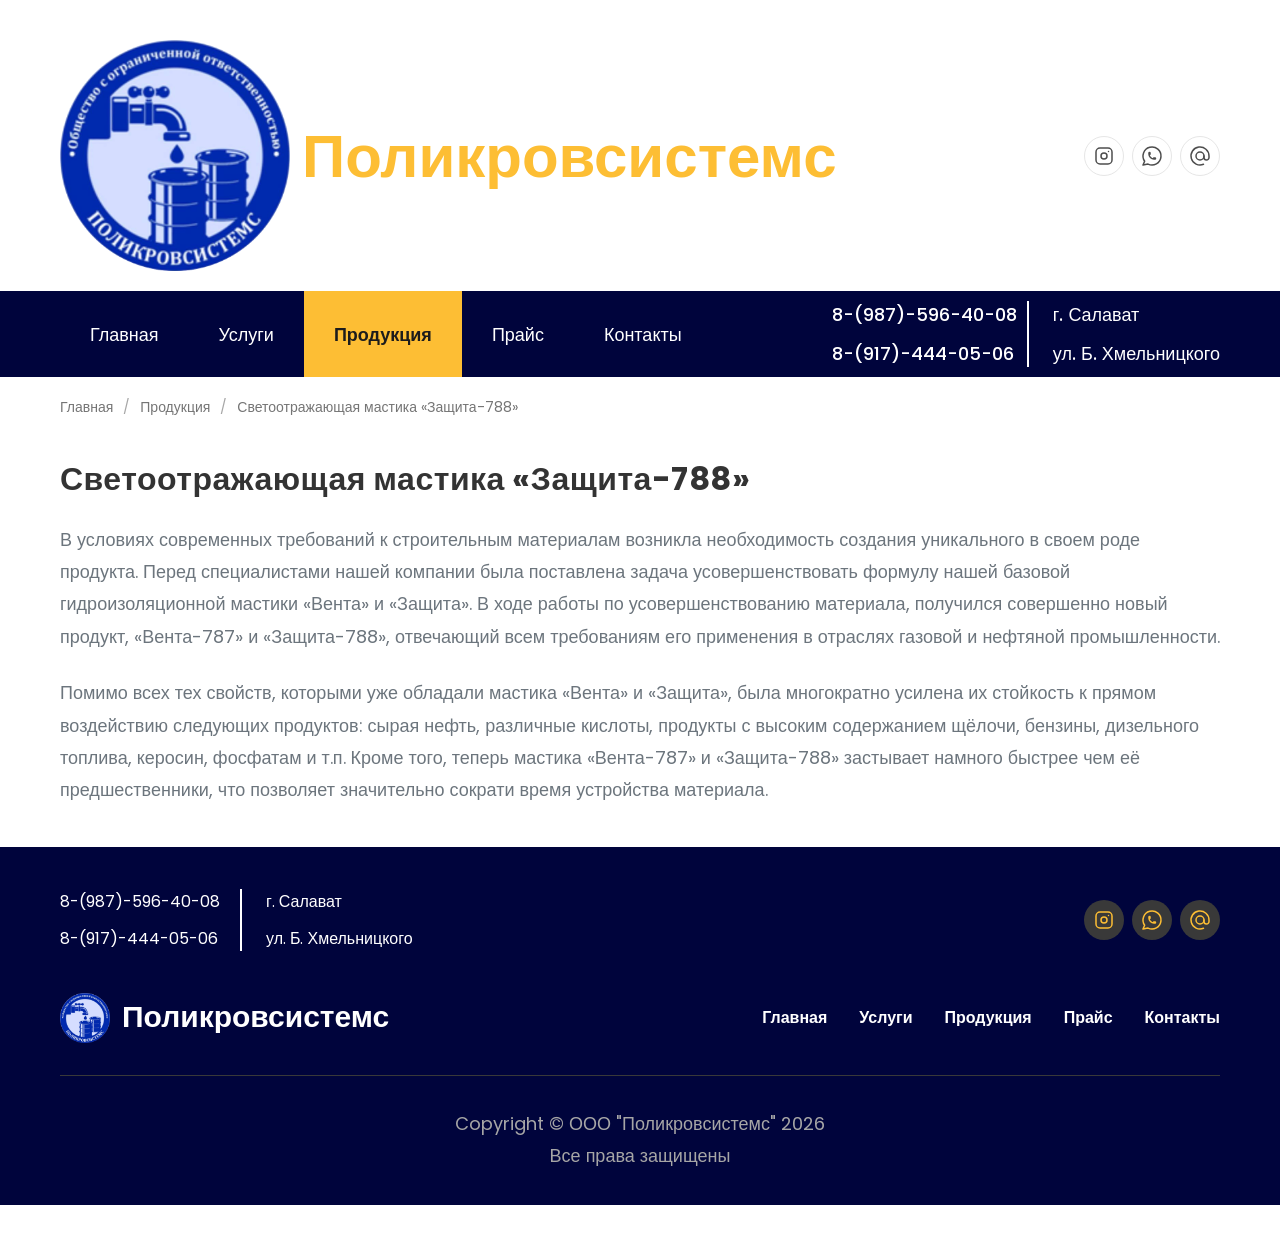
<file: product-zashchita-788.html>
<!DOCTYPE html>
<html lang="ru">

<head>
    <meta charset="UTF-8">
    <meta name="viewport" content="width=device-width, initial-scale=1.0">
    <meta name="description"
        content="Светоотражающая мастика ЗАЩИТА для защиты кровли. Снижает нагрев, увеличивает срок службы и защищает покрытие.">
    <link href="https://fonts.googleapis.com/css?family=Poppins:300,400,500,600,700,800,900&display=swap"
        rel="stylesheet">
    <link rel="icon" href="./img/favicon.ico" type="image/x-icon">
    <link rel="stylesheet" href="./style.css">
    <script src="./js/script.js" defer></script>
    <title>Мастика ЗАЩИТА — светоотражающая защита кровли</title>
</head>

<body class="page-product">
    <header class="header">
        <div class="container">

            <div class="top-bar">
                <a href="./index.html" class="top-logo">
                    <img src="./img/logo.png" alt="Поликровсистемс — устройство и ремонт мягкой кровли">
                    <span>Поликровсистемс</span>
                </a>

                <div class="social-media">
                    <ul class="social-list">
                        <li class="social-item">
                            <a href="https://www.instagram.com/portersystems?igsh=bGNhcDdsY2JuZmg%3D&utm_source=qr"
                                target="_blank">
                                <svg xmlns="http://www.w3.org/2000/svg" width="24" height="24" viewBox="0 0 24 24"
                                    fill="none" stroke="currentColor" stroke-width="1.5" stroke-linecap="round"
                                    stroke-linejoin="round"
                                    class="icon icon-tabler icons-tabler-outline icon-tabler-brand-instagram">
                                    <path stroke="none" d="M0 0h24v24H0z" fill="none" />
                                    <path
                                        d="M4 8a4 4 0 0 1 4 -4h8a4 4 0 0 1 4 4v8a4 4 0 0 1 -4 4h-8a4 4 0 0 1 -4 -4l0 -8" />
                                    <path d="M9 12a3 3 0 1 0 6 0a3 3 0 0 0 -6 0" />
                                    <path d="M16.5 7.5v.01" />
                                </svg>
                            </a>
                        </li>

                        <li class="social-item">
                            <a href="https://wa.me/79875964008" target="_blank">
                                <svg xmlns="http://www.w3.org/2000/svg" width="24" height="24" viewBox="0 0 24 24"
                                    fill="none" stroke="currentColor" stroke-width="1.5" stroke-linecap="round"
                                    stroke-linejoin="round"
                                    class="icon icon-tabler icons-tabler-outline icon-tabler-brand-whatsapp">
                                    <path stroke="none" d="M0 0h24v24H0z" fill="none" />
                                    <path d="M3 21l1.65 -3.8a9 9 0 1 1 3.4 2.9l-5.05 .9" />
                                    <path
                                        d="M9 10a.5 .5 0 0 0 1 0v-1a.5 .5 0 0 0 -1 0v1a5 5 0 0 0 5 5h1a.5 .5 0 0 0 0 -1h-1a.5 .5 0 0 0 0 1" />
                                </svg>
                            </a>
                        </li>

                        <li class="social-item">
                            <a href="mailto:pks0102@mail.ru" target="_blank">
                                <svg xmlns="http://www.w3.org/2000/svg" width="24" height="24" viewBox="0 0 24 24"
                                    fill="none" stroke="currentColor" stroke-width="1.5" stroke-linecap="round"
                                    stroke-linejoin="round"
                                    class="icon icon-tabler icons-tabler-outline icon-tabler-at">
                                    <path stroke="none" d="M0 0h24v24H0z" fill="none" />
                                    <path d="M8 12a4 4 0 1 0 8 0a4 4 0 1 0 -8 0" />
                                    <path d="M16 12v1.5a2.5 2.5 0 0 0 5 0v-1.5a9 9 0 1 0 -5.5 8.28" />
                                </svg>
                            </a>
                        </li>
                    </ul>
                </div>

            </div>
        </div>


    </header>
    <nav class="navbar">
        <div class="container">
            <div class="nav">

                <a href="./index.html" class="nav-logo">
                    <img src="./img/logo.png" alt="Поликровсистемс — устройство и ремонт мягкой кровли">
                    <span>Поликровсистемс</span>
                </a>

                <ul class="nav-list ">
                    <li class="nav-item"><a href="index.html" class="nav-link">Главная</a>
                    </li>
                    <li class="nav-item"><a href="./services.html" class="nav-link">Услуги</a></li>
                    <li class="nav-item active" aria-current="page"><a href="./products.html"
                            class="nav-link">Продукция</a></li>
                    <li class="nav-item"><a href="./price.html" class="nav-link">Прайс</a></li>
                    <li class="nav-item"><a href="./contacts.html" class="nav-link">Контакты</a></li>
                </ul>

                <div class="nav-contacts">
                    <div class="nav-contacts_phone">
                        <a href="tel:+79875964008"> 8-(987)-596-40-08</a>
                        <a href="tel:+79174440506"> 8-(917)-444-05-06</a>
                    </div>
                    <div class="nav-contacts_address">
                        <p>г. Салават</p>
                        <p>ул. Б. Хмельницкого</p>
                    </div>
                </div>

                <button class="burger" aria-label="Открыть меню">
                    <span></span>
                    <span></span>
                    <span></span>
                </button>

            </div>
        </div>
    </nav>

    <main class="main">

        <nav class="breadcrumb" aria-label="breadcrumb">
            <div class="container">
                <ul class="breadcrumb-list">
                    <li class="breadcrumb-item"><a href="./index.html">Главная</a></li>
                    <li class="breadcrumb-item"><a href="./products.html">Продукция</a></li>
                    <li class="breadcrumb-item" aria-current="page">Светоотражающая мастика «Защита-788»</li>
                </ul>
            </div>
        </nav>

        <section class="product-header">
            <div class="container">
                <div class="stack">
                    <h1 class="section-title">Светоотражающая мастика «Защита-788»</h1>
                    <p class="section-text">
                        В условиях современных требований к строительным материалам возникла необходимость создания
                        уникального в своем роде продукта. Перед специалистами нашей компании была поставлена задача
                        усовершенствовать формулу нашей базовой гидроизоляционной мастики «Вента» и «Защита». В ходе
                        работы по усовершенствованию материала, получился совершенно новый продукт, «Вента-787» и
                        «Защита-788», отвечающий всем требованиям его применения в отраслях газовой и нефтяной
                        промышленности.
                    </p>
                    <p class="section-text">
                        Помимо всех тех свойств, которыми уже обладали мастика «Вента» и «Защита», была многократно
                        усилена их стойкость к прямом воздействию следующих продуктов: сырая нефть, различные кислоты,
                        продукты с высоким содержанием щёлочи, бензины, дизельного топлива, керосин, фосфатам и т.п.
                        Кроме того, теперь мастика «Вента-787» и «Защита-788» застывает намного быстрее чем её
                        предшественники, что позволяет значительно сократи время устройства материала.
                    </p>
                </div>
            </div>
        </section>


    </main>

    <footer class="footer">
        <div class="container">
            <div class="footer-content">
                <div class="footer-wrapper">

                    <div class="footer-top">

                        <div class="footer-contacts">
                            <div class="footer-contacts_phone">
                                <a href="tel:+79875964008"> 8-(987)-596-40-08</a>
                                <a href="tel:+79174440506"> 8-(917)-444-05-06</a>
                            </div>
                            <div class="footer-contacts_address">
                                <p>г. Салават</p>
                                <p>ул. Б. Хмельницкого</p>
                            </div>
                        </div>

                        <div class="social-media">
                            <ul class="social-list">
                                <li class="social-item">
                                    <a href="https://www.instagram.com/portersystems?igsh=bGNhcDdsY2JuZmg%3D&utm_source=qr"
                                        target="_blank">
                                        <svg xmlns="http://www.w3.org/2000/svg" width="24" height="24"
                                            viewBox="0 0 24 24" fill="none" stroke="currentColor" stroke-width="1.5"
                                            stroke-linecap="round" stroke-linejoin="round"
                                            class="icon icon-tabler icons-tabler-outline icon-tabler-brand-instagram">
                                            <path stroke="none" d="M0 0h24v24H0z" fill="none" />
                                            <path
                                                d="M4 8a4 4 0 0 1 4 -4h8a4 4 0 0 1 4 4v8a4 4 0 0 1 -4 4h-8a4 4 0 0 1 -4 -4l0 -8" />
                                            <path d="M9 12a3 3 0 1 0 6 0a3 3 0 0 0 -6 0" />
                                            <path d="M16.5 7.5v.01" />
                                        </svg>
                                    </a>
                                </li>

                                <li class="social-item">
                                    <a href="https://wa.me/79875964008" target="_blank">
                                        <svg xmlns="http://www.w3.org/2000/svg" width="24" height="24"
                                            viewBox="0 0 24 24" fill="none" stroke="currentColor" stroke-width="1.5"
                                            stroke-linecap="round" stroke-linejoin="round"
                                            class="icon icon-tabler icons-tabler-outline icon-tabler-brand-whatsapp">
                                            <path stroke="none" d="M0 0h24v24H0z" fill="none" />
                                            <path d="M3 21l1.65 -3.8a9 9 0 1 1 3.4 2.9l-5.05 .9" />
                                            <path
                                                d="M9 10a.5 .5 0 0 0 1 0v-1a.5 .5 0 0 0 -1 0v1a5 5 0 0 0 5 5h1a.5 .5 0 0 0 0 -1h-1a.5 .5 0 0 0 0 1" />
                                        </svg>
                                    </a>
                                </li>

                                <li class="social-item">
                                    <a href="mailto:pks0102@mail.ru" target="_blank">
                                        <svg xmlns="http://www.w3.org/2000/svg" width="24" height="24"
                                            viewBox="0 0 24 24" fill="none" stroke="currentColor" stroke-width="1.5"
                                            stroke-linecap="round" stroke-linejoin="round"
                                            class="icon icon-tabler icons-tabler-outline icon-tabler-at">
                                            <path stroke="none" d="M0 0h24v24H0z" fill="none" />
                                            <path d="M8 12a4 4 0 1 0 8 0a4 4 0 1 0 -8 0" />
                                            <path d="M16 12v1.5a2.5 2.5 0 0 0 5 0v-1.5a9 9 0 1 0 -5.5 8.28" />
                                        </svg>
                                    </a>
                                </li>
                            </ul>
                        </div>

                    </div>

                    <div class="footer-main">

                        <div class="footer-logo">
                            <img src="./img/logo.png" alt="Поликровсистемс — устройство и ремонт мягкой кровли">
                            <span>Поликровсистемс</span>
                        </div>

                        <ul class="footer-nav-list ">
                            <li class="footer-nav-item"><a href="./index.html" class="footer-nav-link">Главная</a></li>
                            <li class="footer-nav-item"><a href="./services.html" class="footer-nav-link">Услуги</a>
                            </li>
                            <li class="footer-nav-item"><a href="products.html" class="footer-nav-link">Продукция</a>
                            </li>
                            <li class="footer-nav-item"><a href="./price.html" class="footer-nav-link">Прайс</a></li>
                            <li class="footer-nav-item"><a href="./contacts.html" class="footer-nav-link">Контакты</a>
                            </li>
                        </ul>

                    </div>
                </div>

                <div class="footer-bottom">
                    <p class="section-text">Copyright © ООО "Поликровсистемс" 2026</p>
                    <p class="section-text">Все права защищены</p>
                </div>

            </div>
        </div>
    </footer>

    <button class="scroll-top" aria-label="Наверх">
        <svg xmlns="http://www.w3.org/2000/svg" width="24" height="24" viewBox="0 0 24 24" fill="none"
            stroke="currentColor" stroke-width="1.5" stroke-linecap="round" stroke-linejoin="round"
            class="icon icon-tabler icons-tabler-outline icon-tabler-arrow-up">
            <path stroke="none" d="M0 0h24v24H0z" fill="none" />
            <path d="M12 5l0 14" />
            <path d="M18 11l-6 -6" />
            <path d="M6 11l6 -6" />
        </svg>
    </button>

</body>

</html>
</file>
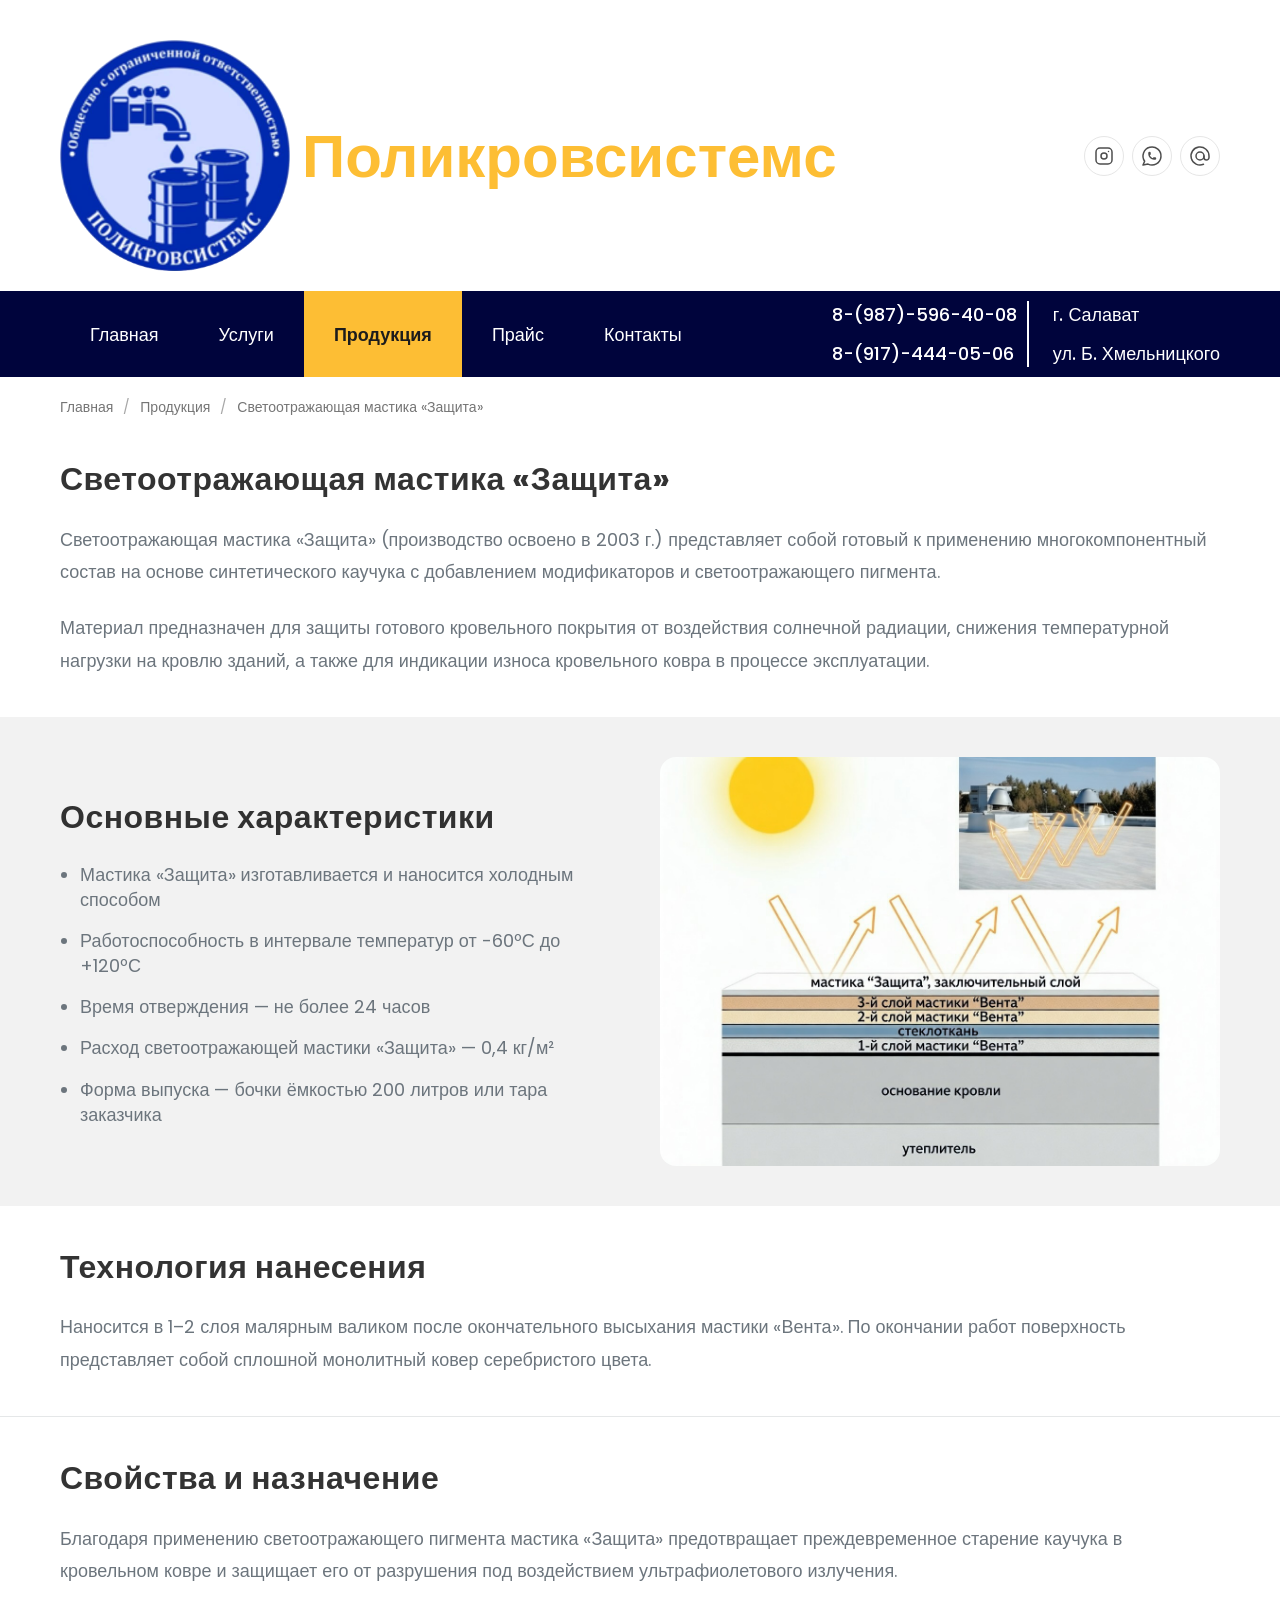
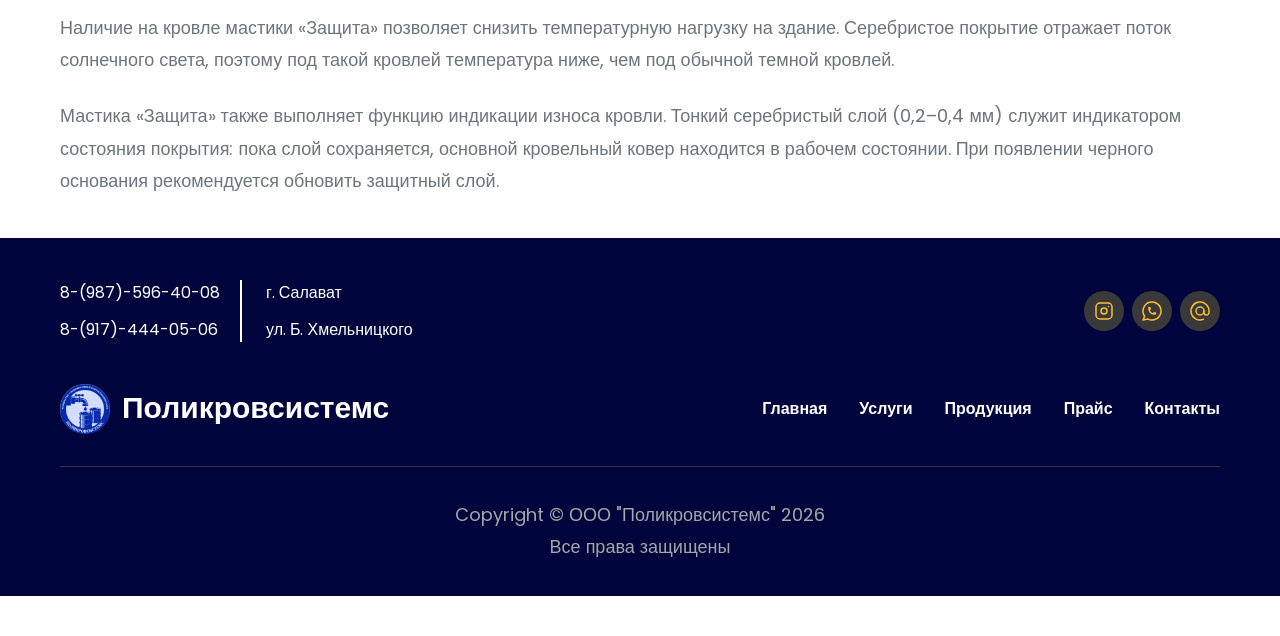
<file: product-zashchita.html>
<!DOCTYPE html>
<html lang="ru">

<head>
    <meta charset="UTF-8">
    <meta name="viewport" content="width=device-width, initial-scale=1.0">
    <meta name="description"
        content="Светоотражающая мастика ЗАЩИТА для защиты кровли. Снижает нагрев, увеличивает срок службы и защищает покрытие.">
    <link href="https://fonts.googleapis.com/css?family=Poppins:300,400,500,600,700,800,900&display=swap"
        rel="stylesheet">
    <link rel="icon" href="./img/favicon.ico" type="image/x-icon">
    <link rel="stylesheet" href="./style.css">
    <script src="./js/script.js" defer></script>
    <title>Мастика ЗАЩИТА — светоотражающая защита кровли</title>
</head>

<body class="page-product">
    <header class="header">
        <div class="container">

            <div class="top-bar">
                <a href="./index.html" class="top-logo">
                    <img src="./img/logo.png" alt="Поликровсистемс — устройство и ремонт мягкой кровли">
                    <span>Поликровсистемс</span>
                </a>

                <div class="social-media">
                    <ul class="social-list">
                        <li class="social-item">
                            <a href="https://www.instagram.com/portersystems?igsh=bGNhcDdsY2JuZmg%3D&utm_source=qr"
                                target="_blank">
                                <svg xmlns="http://www.w3.org/2000/svg" width="24" height="24" viewBox="0 0 24 24"
                                    fill="none" stroke="currentColor" stroke-width="1.5" stroke-linecap="round"
                                    stroke-linejoin="round"
                                    class="icon icon-tabler icons-tabler-outline icon-tabler-brand-instagram">
                                    <path stroke="none" d="M0 0h24v24H0z" fill="none" />
                                    <path
                                        d="M4 8a4 4 0 0 1 4 -4h8a4 4 0 0 1 4 4v8a4 4 0 0 1 -4 4h-8a4 4 0 0 1 -4 -4l0 -8" />
                                    <path d="M9 12a3 3 0 1 0 6 0a3 3 0 0 0 -6 0" />
                                    <path d="M16.5 7.5v.01" />
                                </svg>
                            </a>
                        </li>

                        <li class="social-item">
                            <a href="https://wa.me/79875964008" target="_blank">
                                <svg xmlns="http://www.w3.org/2000/svg" width="24" height="24" viewBox="0 0 24 24"
                                    fill="none" stroke="currentColor" stroke-width="1.5" stroke-linecap="round"
                                    stroke-linejoin="round"
                                    class="icon icon-tabler icons-tabler-outline icon-tabler-brand-whatsapp">
                                    <path stroke="none" d="M0 0h24v24H0z" fill="none" />
                                    <path d="M3 21l1.65 -3.8a9 9 0 1 1 3.4 2.9l-5.05 .9" />
                                    <path
                                        d="M9 10a.5 .5 0 0 0 1 0v-1a.5 .5 0 0 0 -1 0v1a5 5 0 0 0 5 5h1a.5 .5 0 0 0 0 -1h-1a.5 .5 0 0 0 0 1" />
                                </svg>
                            </a>
                        </li>

                        <li class="social-item">
                            <a href="mailto:pks0102@mail.ru" target="_blank">
                                <svg xmlns="http://www.w3.org/2000/svg" width="24" height="24" viewBox="0 0 24 24"
                                    fill="none" stroke="currentColor" stroke-width="1.5" stroke-linecap="round"
                                    stroke-linejoin="round"
                                    class="icon icon-tabler icons-tabler-outline icon-tabler-at">
                                    <path stroke="none" d="M0 0h24v24H0z" fill="none" />
                                    <path d="M8 12a4 4 0 1 0 8 0a4 4 0 1 0 -8 0" />
                                    <path d="M16 12v1.5a2.5 2.5 0 0 0 5 0v-1.5a9 9 0 1 0 -5.5 8.28" />
                                </svg>
                            </a>
                        </li>
                    </ul>
                </div>

            </div>
        </div>


    </header>
    <nav class="navbar">
        <div class="container">
            <div class="nav">

                <a href="./index.html" class="nav-logo">
                    <img src="./img/logo.png" alt="Поликровсистемс — устройство и ремонт мягкой кровли">
                    <span>Поликровсистемс</span>
                </a>

                <ul class="nav-list ">
                    <li class="nav-item"><a href="index.html" class="nav-link">Главная</a>
                    </li>
                    <li class="nav-item"><a href="./services.html" class="nav-link">Услуги</a></li>
                    <li class="nav-item active" aria-current="page"><a href="./products.html"
                            class="nav-link">Продукция</a></li>
                    <li class="nav-item"><a href="./price.html" class="nav-link">Прайс</a></li>
                    <li class="nav-item"><a href="./contacts.html" class="nav-link">Контакты</a></li>
                </ul>

                <div class="nav-contacts">
                    <div class="nav-contacts_phone">
                        <a href="tel:+79875964008"> 8-(987)-596-40-08</a>
                        <a href="tel:+79174440506"> 8-(917)-444-05-06</a>
                    </div>
                    <div class="nav-contacts_address">
                        <p>г. Салават</p>
                        <p>ул. Б. Хмельницкого</p>
                    </div>
                </div>

                <button class="burger" aria-label="Открыть меню">
                    <span></span>
                    <span></span>
                    <span></span>
                </button>

            </div>
        </div>
    </nav>

    <main class="main">

        <nav class="breadcrumb" aria-label="breadcrumb">
            <div class="container">
                <ul class="breadcrumb-list">
                    <li class="breadcrumb-item"><a href="./index.html">Главная</a></li>
                    <li class="breadcrumb-item"><a href="./products.html">Продукция</a></li>
                    <li class="breadcrumb-item" aria-current="page">Светоотражающая мастика «Защита»</li>
                </ul>
            </div>
        </nav>

        <section class="product-header">
            <div class="container">
                <div class="stack">
                    <h1 class="section-title">Светоотражающая мастика «Защита»</h1>
                    <p class="section-text">
                        Светоотражающая мастика «Защита» (производство освоено в 2003 г.) представляет собой готовый к
                        применению многокомпонентный состав на основе синтетического каучука с добавлением
                        модификаторов
                        и светоотражающего пигмента.
                    </p>
                    <p class="section-text">
                        Материал предназначен для защиты готового кровельного покрытия от воздействия солнечной
                        радиации, снижения температурной нагрузки на кровлю зданий, а также для индикации износа
                        кровельного ковра в процессе эксплуатации.
                    </p>
                </div>
            </div>
        </section>

        <section class="product-specs section--gray">
            <div class="container">
                <div class="product-specs__wrapper">
                    <div class="product-specs__content stack">
                        <h2 class="section-title">Основные характеристики</h2>
                        <ul class="spec-list">
                            <li class="section-text">Мастика «Защита» изготавливается и наносится холодным способом
                            </li>
                            <li class="section-text">Работоспособность в интервале температур от -60ºС до +120ºС</li>
                            <li class="section-text">Время отверждения — не более 24 часов</li>
                            <li class="section-text">Расход светоотражающей мастики «Защита» — 0,4 кг/м²</li>
                            <li class="section-text">Форма выпуска — бочки ёмкостью 200 литров или тара заказчика</li>
                        </ul>
                    </div>
                    <div class="product-specs__img">
                        <img src="./img/product-specs-zashchita.jpg" alt="Светоотражающая мастика «Защита»">
                    </div>
                </div>
            </div>
        </section>

        <section class="product-technology ">
            <div class="container">
                <div class="stack">
                    <h2 class="section-title">Технология нанесения</h2>
                    <p class="section-text">Наносится в 1–2 слоя малярным валиком после окончательного высыхания мастики
                        «Вента». По окончании работ поверхность представляет собой сплошной монолитный ковер
                        серебристого цвета.
                    </p>

                </div>
            </div>
        </section>

        <section class="product-properties">
            <div class="container">
                <div class="stack">
                    <h2 class="section-title">Свойства и назначение</h2>
                    <p class="section-text">
                        Благодаря применению светоотражающего пигмента мастика «Защита» предотвращает преждевременное
                        старение каучука в кровельном ковре и защищает его от разрушения под воздействием
                        ультрафиолетового излучения.
                    </p>
                    <p class="section-text">
                        Наличие на кровле мастики «Защита» позволяет снизить температурную нагрузку на здание.
                        Серебристое покрытие отражает поток солнечного света, поэтому под такой кровлей температура
                        ниже, чем под обычной темной кровлей.
                    </p>
                    <p class="section-text">
                        Мастика «Защита» также выполняет функцию индикации износа кровли. Тонкий серебристый слой
                        (0,2–0,4 мм) служит индикатором состояния покрытия: пока слой сохраняется, основной кровельный
                        ковер находится в рабочем состоянии. При появлении черного основания рекомендуется обновить
                        защитный слой.
                    </p>
                </div>
            </div>
        </section>

    </main>

    <footer class="footer">
        <div class="container">
            <div class="footer-content">
                <div class="footer-wrapper">

                    <div class="footer-top">

                        <div class="footer-contacts">
                            <div class="footer-contacts_phone">
                                <a href="tel:+79875964008"> 8-(987)-596-40-08</a>
                                <a href="tel:+79174440506"> 8-(917)-444-05-06</a>
                            </div>
                            <div class="footer-contacts_address">
                                <p>г. Салават</p>
                                <p>ул. Б. Хмельницкого</p>
                            </div>
                        </div>

                        <div class="social-media">
                            <ul class="social-list">
                                <li class="social-item">
                                    <a href="https://www.instagram.com/portersystems?igsh=bGNhcDdsY2JuZmg%3D&utm_source=qr"
                                        target="_blank">
                                        <svg xmlns="http://www.w3.org/2000/svg" width="24" height="24"
                                            viewBox="0 0 24 24" fill="none" stroke="currentColor" stroke-width="1.5"
                                            stroke-linecap="round" stroke-linejoin="round"
                                            class="icon icon-tabler icons-tabler-outline icon-tabler-brand-instagram">
                                            <path stroke="none" d="M0 0h24v24H0z" fill="none" />
                                            <path
                                                d="M4 8a4 4 0 0 1 4 -4h8a4 4 0 0 1 4 4v8a4 4 0 0 1 -4 4h-8a4 4 0 0 1 -4 -4l0 -8" />
                                            <path d="M9 12a3 3 0 1 0 6 0a3 3 0 0 0 -6 0" />
                                            <path d="M16.5 7.5v.01" />
                                        </svg>
                                    </a>
                                </li>

                                <li class="social-item">
                                    <a href="https://wa.me/79875964008" target="_blank">
                                        <svg xmlns="http://www.w3.org/2000/svg" width="24" height="24"
                                            viewBox="0 0 24 24" fill="none" stroke="currentColor" stroke-width="1.5"
                                            stroke-linecap="round" stroke-linejoin="round"
                                            class="icon icon-tabler icons-tabler-outline icon-tabler-brand-whatsapp">
                                            <path stroke="none" d="M0 0h24v24H0z" fill="none" />
                                            <path d="M3 21l1.65 -3.8a9 9 0 1 1 3.4 2.9l-5.05 .9" />
                                            <path
                                                d="M9 10a.5 .5 0 0 0 1 0v-1a.5 .5 0 0 0 -1 0v1a5 5 0 0 0 5 5h1a.5 .5 0 0 0 0 -1h-1a.5 .5 0 0 0 0 1" />
                                        </svg>
                                    </a>
                                </li>

                                <li class="social-item">
                                    <a href="mailto:pks0102@mail.ru" target="_blank">
                                        <svg xmlns="http://www.w3.org/2000/svg" width="24" height="24"
                                            viewBox="0 0 24 24" fill="none" stroke="currentColor" stroke-width="1.5"
                                            stroke-linecap="round" stroke-linejoin="round"
                                            class="icon icon-tabler icons-tabler-outline icon-tabler-at">
                                            <path stroke="none" d="M0 0h24v24H0z" fill="none" />
                                            <path d="M8 12a4 4 0 1 0 8 0a4 4 0 1 0 -8 0" />
                                            <path d="M16 12v1.5a2.5 2.5 0 0 0 5 0v-1.5a9 9 0 1 0 -5.5 8.28" />
                                        </svg>
                                    </a>
                                </li>
                            </ul>
                        </div>

                    </div>

                    <div class="footer-main">

                        <div class="footer-logo">
                            <img src="./img/logo.png" alt="Поликровсистемс — устройство и ремонт мягкой кровли">
                            <span>Поликровсистемс</span>
                        </div>

                        <ul class="footer-nav-list ">
                            <li class="footer-nav-item"><a href="./index.html" class="footer-nav-link">Главная</a></li>
                            <li class="footer-nav-item"><a href="./services.html" class="footer-nav-link">Услуги</a>
                            </li>
                            <li class="footer-nav-item"><a href="products.html" class="footer-nav-link">Продукция</a>
                            </li>
                            <li class="footer-nav-item"><a href="./price.html" class="footer-nav-link">Прайс</a></li>
                            <li class="footer-nav-item"><a href="./contacts.html" class="footer-nav-link">Контакты</a>
                            </li>
                        </ul>

                    </div>
                </div>

                <div class="footer-bottom">
                    <p class="section-text">Copyright © ООО "Поликровсистемс" 2026</p>
                    <p class="section-text">Все права защищены</p>
                </div>

            </div>
        </div>
    </footer>

    <button class="scroll-top" aria-label="Наверх">
        <svg xmlns="http://www.w3.org/2000/svg" width="24" height="24" viewBox="0 0 24 24" fill="none"
            stroke="currentColor" stroke-width="1.5" stroke-linecap="round" stroke-linejoin="round"
            class="icon icon-tabler icons-tabler-outline icon-tabler-arrow-up">
            <path stroke="none" d="M0 0h24v24H0z" fill="none" />
            <path d="M12 5l0 14" />
            <path d="M18 11l-6 -6" />
            <path d="M6 11l6 -6" />
        </svg>
    </button>

</body>

</html>
</file>
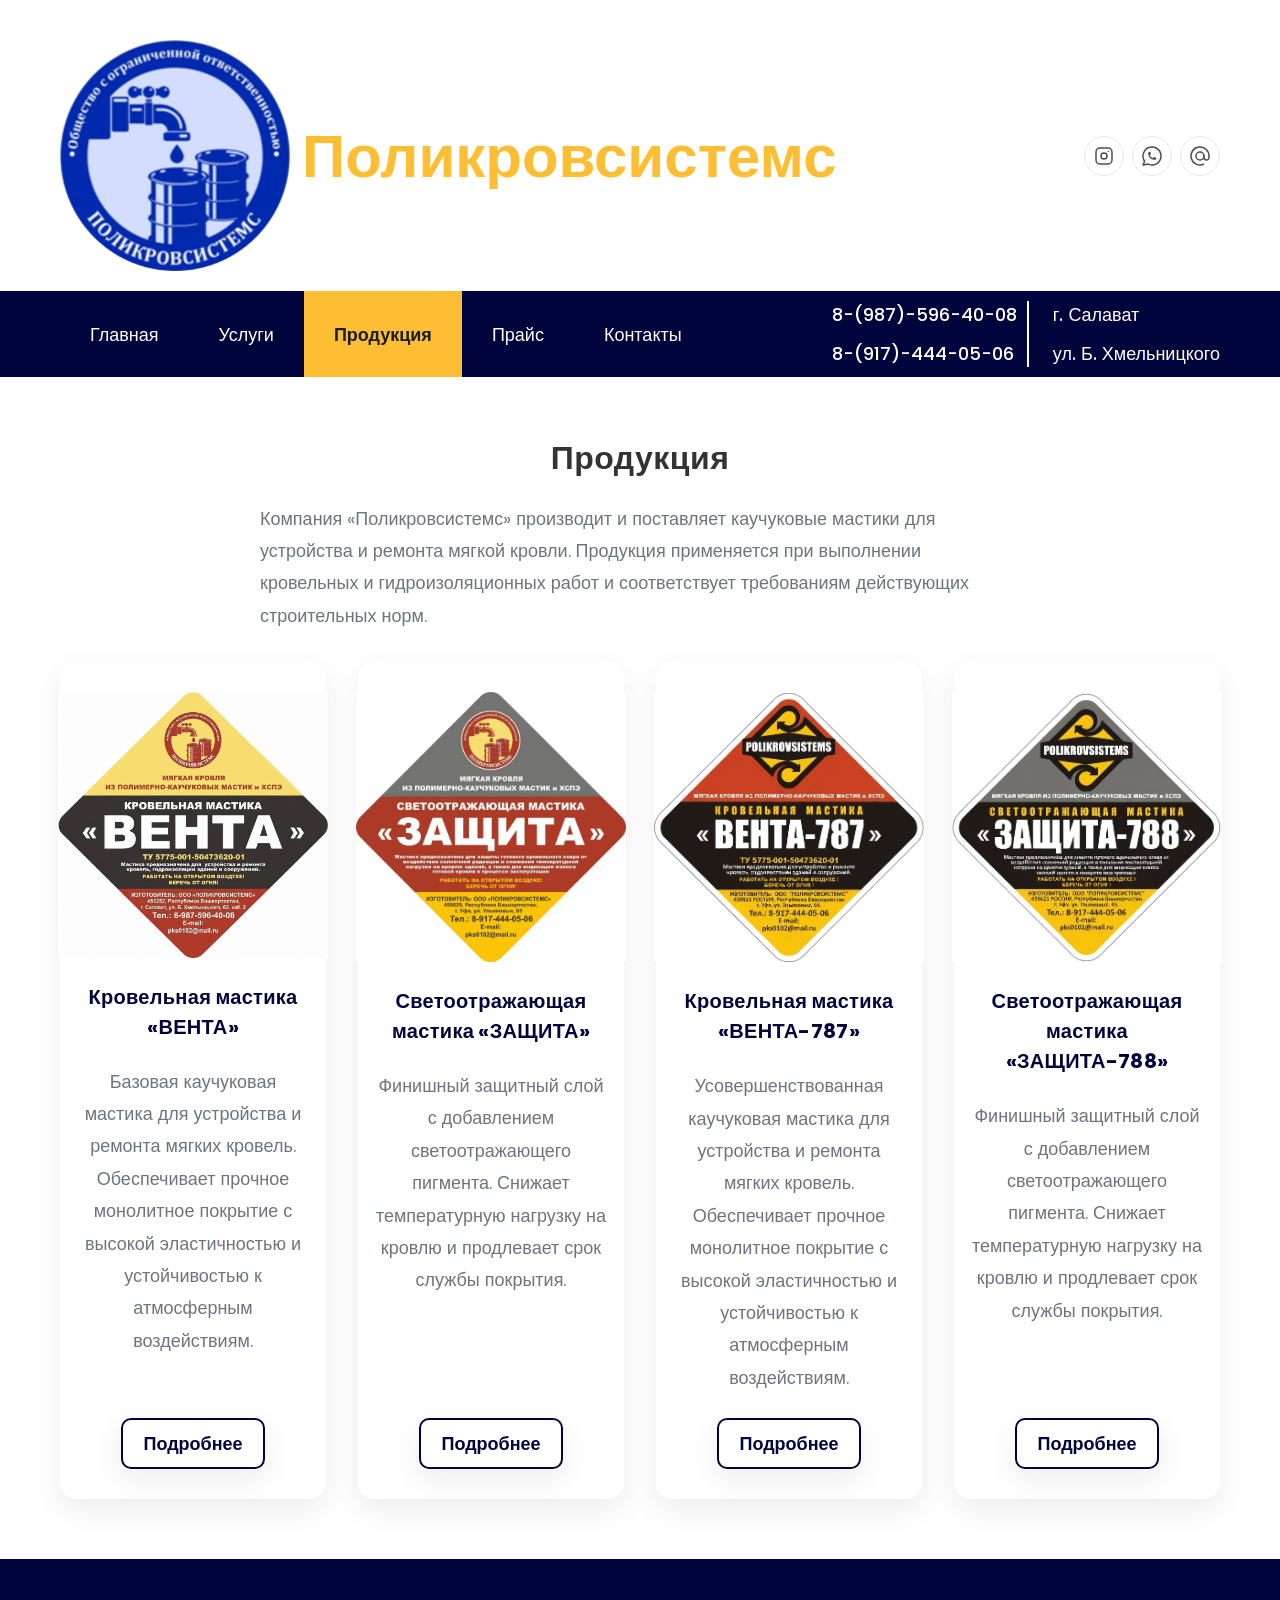
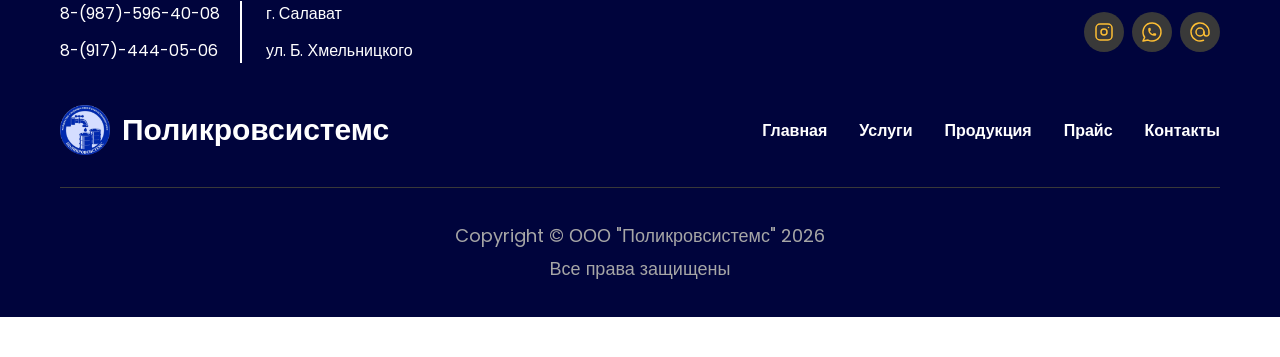
<file: products.html>
<!DOCTYPE html>
<html lang="ru">

<head>
    <meta charset="UTF-8">
    <meta name="viewport" content="width=device-width, initial-scale=1.0">
    <meta name="description"
        content="Гидроизоляционные мастики ВЕНТА и ЗАЩИТА для мягкой кровли. Производство, характеристики и применение материалов.">
    <link href="https://fonts.googleapis.com/css?family=Poppins:300,400,500,600,700,800,900&display=swap"
        rel="stylesheet">
    <link rel="icon" href="./img/favicon.ico" type="image/x-icon">
    <link rel="stylesheet" href="./style.css">
    <script src="./js/script.js" defer></script>
    <title>Мастики ВЕНТА и ЗАЩИТА — продукция Поликровсистемс</title>
</head>

<body>
    <header class="header">
        <div class="container">

            <div class="top-bar">
                <a href="./index.html" class="top-logo">
                    <img src="./img/logo.png" alt="Поликровсистемс — устройство и ремонт мягкой кровли">
                    <span>Поликровсистемс</span>
                </a>

                <div class="social-media">
                    <ul class="social-list">
                        <li class="social-item">
                            <a href="https://www.instagram.com/portersystems?igsh=bGNhcDdsY2JuZmg%3D&utm_source=qr"
                                target="_blank">
                                <svg xmlns="http://www.w3.org/2000/svg" width="24" height="24" viewBox="0 0 24 24"
                                    fill="none" stroke="currentColor" stroke-width="1.5" stroke-linecap="round"
                                    stroke-linejoin="round"
                                    class="icon icon-tabler icons-tabler-outline icon-tabler-brand-instagram">
                                    <path stroke="none" d="M0 0h24v24H0z" fill="none" />
                                    <path
                                        d="M4 8a4 4 0 0 1 4 -4h8a4 4 0 0 1 4 4v8a4 4 0 0 1 -4 4h-8a4 4 0 0 1 -4 -4l0 -8" />
                                    <path d="M9 12a3 3 0 1 0 6 0a3 3 0 0 0 -6 0" />
                                    <path d="M16.5 7.5v.01" />
                                </svg>
                            </a>
                        </li>

                        <li class="social-item">
                            <a href="https://wa.me/79875964008" target="_blank">
                                <svg xmlns="http://www.w3.org/2000/svg" width="24" height="24" viewBox="0 0 24 24"
                                    fill="none" stroke="currentColor" stroke-width="1.5" stroke-linecap="round"
                                    stroke-linejoin="round"
                                    class="icon icon-tabler icons-tabler-outline icon-tabler-brand-whatsapp">
                                    <path stroke="none" d="M0 0h24v24H0z" fill="none" />
                                    <path d="M3 21l1.65 -3.8a9 9 0 1 1 3.4 2.9l-5.05 .9" />
                                    <path
                                        d="M9 10a.5 .5 0 0 0 1 0v-1a.5 .5 0 0 0 -1 0v1a5 5 0 0 0 5 5h1a.5 .5 0 0 0 0 -1h-1a.5 .5 0 0 0 0 1" />
                                </svg>
                            </a>
                        </li>

                        <li class="social-item">
                            <a href="mailto:pks0102@mail.ru" target="_blank">
                                <svg xmlns="http://www.w3.org/2000/svg" width="24" height="24" viewBox="0 0 24 24"
                                    fill="none" stroke="currentColor" stroke-width="1.5" stroke-linecap="round"
                                    stroke-linejoin="round"
                                    class="icon icon-tabler icons-tabler-outline icon-tabler-at">
                                    <path stroke="none" d="M0 0h24v24H0z" fill="none" />
                                    <path d="M8 12a4 4 0 1 0 8 0a4 4 0 1 0 -8 0" />
                                    <path d="M16 12v1.5a2.5 2.5 0 0 0 5 0v-1.5a9 9 0 1 0 -5.5 8.28" />
                                </svg>
                            </a>
                        </li>
                    </ul>
                </div>

            </div>
        </div>


    </header>
    <nav class="navbar">
        <div class="container">
            <div class="nav">

                <a href="./index.html" class="nav-logo">
                    <img src="./img/logo.png" alt="Поликровсистемс — устройство и ремонт мягкой кровли">
                    <span>Поликровсистемс</span>
                </a>

                <ul class="nav-list ">
                    <li class="nav-item"><a href="index.html" class="nav-link">Главная</a>
                    </li>
                    <li class="nav-item"><a href="./services.html" class="nav-link">Услуги</a></li>
                    <li class="nav-item active" aria-current="page"><a href="./products.html"
                            class="nav-link">Продукция</a></li>
                    <li class="nav-item"><a href="./price.html" class="nav-link">Прайс</a></li>
                    <li class="nav-item"><a href="./contacts.html" class="nav-link">Контакты</a></li>
                </ul>

                <div class="nav-contacts">
                    <div class="nav-contacts_phone">
                        <a href="tel:+79875964008"> 8-(987)-596-40-08</a>
                        <a href="tel:+79174440506"> 8-(917)-444-05-06</a>
                    </div>
                    <div class="nav-contacts_address">
                        <p>г. Салават</p>
                        <p>ул. Б. Хмельницкого</p>
                    </div>
                </div>

                <button class="burger" aria-label="Открыть меню">
                    <span></span>
                    <span></span>
                    <span></span>
                </button>

            </div>
        </div>
    </nav>

    <main class="main">

        <section class="products-header">
            <div class="container">
                <div class="section-intro">
                    <h1 class="section-title">Продукция</h1>
                    <p class="section-text">
                        Компания «Поликровсистемс» производит и поставляет каучуковые мастики для устройства и ремонта
                        мягкой кровли. Продукция применяется при выполнении кровельных и гидроизоляционных работ и
                        соответствует требованиям действующих строительных норм.
                    </p>
                </div>
                <ul class="developments-list grid-auto">
                    <li class="developments-item stack card">
                        <div class="developments-img">
                            <img src="./img/developments-img-venta.jpg" alt="Кровельная мастика ВЕНТА">
                        </div>
                        <h3 class="subtitle">Кровельная мастика «ВЕНТА»</h3>
                        <p class="section-text">Базовая каучуковая мастика для устройства и ремонта мягких кровель.
                            Обеспечивает прочное монолитное покрытие с высокой эластичностью и устойчивостью к
                            атмосферным воздействиям.</p>
                        <a href="./product-venta.html" class="btn btn--outline">Подробнее</a>
                    </li>

                    <li class="developments-item stack card">
                        <div class="developments-img">
                            <img src="./img/developments-img-zashita.jpg" alt="Светоотражающая мастика ЗАЩИТА">
                        </div>
                        <h3 class="subtitle">Светоотражающая мастика «ЗАЩИТА»</h3>
                        <p class="section-text">Финишный защитный слой с добавлением светоотражающего пигмента.
                            Снижает температурную нагрузку на кровлю и продлевает срок службы покрытия.</p>
                        <a href="./product-zashchita.html" class="btn btn--outline">Подробнее</a>
                    </li>


                    <li class="developments-item stack card">
                        <div class="developments-img">
                            <img src="./img/developments-img-venta-787.jpg" alt="Кровельная мастика ВЕНТА">
                        </div>
                        <h3 class="subtitle">Кровельная мастика «ВЕНТА-787»</h3>
                        <p class="section-text">Усовершенствованная каучуковая мастика для устройства и ремонта мягких
                            кровель.
                            Обеспечивает прочное монолитное покрытие с высокой эластичностью и устойчивостью к
                            атмосферным воздействиям.</p>
                        <a href="./product-venta-787.html" class="btn btn--outline">Подробнее</a>
                    </li>

                    <li class="developments-item stack card">
                        <div class="developments-img">
                            <img src="./img/developments-img-zashita-788.jpg" alt="Светоотражающая мастика ЗАЩИТА">
                        </div>
                        <h3 class="subtitle">Светоотражающая мастика «ЗАЩИТА-788»</h3>
                        <p class="section-text">Финишный защитный слой с добавлением светоотражающего пигмента.
                            Снижает температурную нагрузку на кровлю и продлевает срок службы покрытия.</p>
                        <a href="./product-zashchita-788.html" class="btn btn--outline">Подробнее</a>
                    </li>


                </ul>
            </div>
        </section>

    </main>

    <footer class="footer">
        <div class="container">
            <div class="footer-content">
                <div class="footer-wrapper">

                    <div class="footer-top">

                        <div class="footer-contacts">
                            <div class="footer-contacts_phone">
                                <a href="tel:+79875964008"> 8-(987)-596-40-08</a>
                                <a href="tel:+79174440506"> 8-(917)-444-05-06</a>
                            </div>
                            <div class="footer-contacts_address">
                                <p>г. Салават</p>
                                <p>ул. Б. Хмельницкого</p>
                            </div>
                        </div>

                        <div class="social-media">
                            <ul class="social-list">
                                <li class="social-item">
                                    <a href="https://www.instagram.com/portersystems?igsh=bGNhcDdsY2JuZmg%3D&utm_source=qr"
                                        target="_blank">
                                        <svg xmlns="http://www.w3.org/2000/svg" width="24" height="24"
                                            viewBox="0 0 24 24" fill="none" stroke="currentColor" stroke-width="1.5"
                                            stroke-linecap="round" stroke-linejoin="round"
                                            class="icon icon-tabler icons-tabler-outline icon-tabler-brand-instagram">
                                            <path stroke="none" d="M0 0h24v24H0z" fill="none" />
                                            <path
                                                d="M4 8a4 4 0 0 1 4 -4h8a4 4 0 0 1 4 4v8a4 4 0 0 1 -4 4h-8a4 4 0 0 1 -4 -4l0 -8" />
                                            <path d="M9 12a3 3 0 1 0 6 0a3 3 0 0 0 -6 0" />
                                            <path d="M16.5 7.5v.01" />
                                        </svg>
                                    </a>
                                </li>

                                <li class="social-item">
                                    <a href="https://wa.me/79875964008" target="_blank">
                                        <svg xmlns="http://www.w3.org/2000/svg" width="24" height="24"
                                            viewBox="0 0 24 24" fill="none" stroke="currentColor" stroke-width="1.5"
                                            stroke-linecap="round" stroke-linejoin="round"
                                            class="icon icon-tabler icons-tabler-outline icon-tabler-brand-whatsapp">
                                            <path stroke="none" d="M0 0h24v24H0z" fill="none" />
                                            <path d="M3 21l1.65 -3.8a9 9 0 1 1 3.4 2.9l-5.05 .9" />
                                            <path
                                                d="M9 10a.5 .5 0 0 0 1 0v-1a.5 .5 0 0 0 -1 0v1a5 5 0 0 0 5 5h1a.5 .5 0 0 0 0 -1h-1a.5 .5 0 0 0 0 1" />
                                        </svg>
                                    </a>
                                </li>

                                <li class="social-item">
                                    <a href="mailto:pks0102@mail.ru" target="_blank">
                                        <svg xmlns="http://www.w3.org/2000/svg" width="24" height="24"
                                            viewBox="0 0 24 24" fill="none" stroke="currentColor" stroke-width="1.5"
                                            stroke-linecap="round" stroke-linejoin="round"
                                            class="icon icon-tabler icons-tabler-outline icon-tabler-at">
                                            <path stroke="none" d="M0 0h24v24H0z" fill="none" />
                                            <path d="M8 12a4 4 0 1 0 8 0a4 4 0 1 0 -8 0" />
                                            <path d="M16 12v1.5a2.5 2.5 0 0 0 5 0v-1.5a9 9 0 1 0 -5.5 8.28" />
                                        </svg>
                                    </a>
                                </li>
                            </ul>
                        </div>

                    </div>

                    <div class="footer-main">

                        <div class="footer-logo">
                            <img src="./img/logo.png" alt="Поликровсистемс — устройство и ремонт мягкой кровли">
                            <span>Поликровсистемс</span>
                        </div>

                        <ul class="footer-nav-list ">
                            <li class="footer-nav-item"><a href="./index.html" class="footer-nav-link">Главная</a></li>
                            <li class="footer-nav-item"><a href="./services.html" class="footer-nav-link">Услуги</a>
                            </li>
                            <li class="footer-nav-item"><a href="products.html" class="footer-nav-link">Продукция</a>
                            </li>
                            <li class="footer-nav-item"><a href="./price.html" class="footer-nav-link">Прайс</a></li>
                            <li class="footer-nav-item"><a href="./contacts.html" class="footer-nav-link">Контакты</a>
                            </li>
                        </ul>

                    </div>
                </div>

                <div class="footer-bottom">
                    <p class="section-text">Copyright © ООО "Поликровсистемс" 2026</p>
                    <p class="section-text">Все права защищены</p>
                </div>

            </div>
        </div>
    </footer>

    <button class="scroll-top" aria-label="Наверх">
        <svg xmlns="http://www.w3.org/2000/svg" width="24" height="24" viewBox="0 0 24 24" fill="none"
            stroke="currentColor" stroke-width="1.5" stroke-linecap="round" stroke-linejoin="round"
            class="icon icon-tabler icons-tabler-outline icon-tabler-arrow-up">
            <path stroke="none" d="M0 0h24v24H0z" fill="none" />
            <path d="M12 5l0 14" />
            <path d="M18 11l-6 -6" />
            <path d="M6 11l6 -6" />
        </svg>
    </button>

</body>

</html>
</file>
<file: style.css>
*,
*::before,
*::after {
    box-sizing: border-box;
}

body,
h1,
h2,
h3,
h4,
p,
ul,
ol {
    margin: 0;
    padding: 0;
}

ul {
    list-style: none;
}

a {
    text-decoration: none;
    color: inherit;
}

button {
    font-family: inherit;
    border: none;
    background: none;
    cursor: pointer;
}

body {
    margin: 0;
    font-family: "Poppins", Arial, sans-serif;
    color: #212529;
    padding: 40px 0;
}

:root {
    --black: #1C1C1C;
    --navy: #00043c;
    --orange: #fd7e14;
    --yellow: #fdbe34;
    --white: #fff;
    --gray: #6c757d;
    --light: #f8f9fa;
    --font-family-sans-serif: -apple-system, BlinkMacSystemFont, "Segoe UI", Roboto, "Helvetica Neue", Arial, "Noto Sans", sans-serif, "Apple Color Emoji", "Segoe UI Emoji", "Segoe UI Symbol", "Noto Color Emoji";
    --font-family-monospace: SFMono-Regular, Menlo, Monaco, Consolas, "Liberation Mono", "Courier New", monospace;
}

/* glob */

section {
    padding: 60px 0;
}

.page-product section {
    padding: 40px 0;
}

.container {
    max-width: 1440px;
    margin: 0 auto;
    padding: 0 60px;
    width: 100%;
}

.section-title {
    font-size: 32px;
    font-weight: 700;
    line-height: 1.3;
    letter-spacing: 0.5px;
    color: rgba(0, 0, 0, 0.8);
}

.section-text {
    font-size: 18px;
    font-weight: 400;
    line-height: 1.8;
    color: var(--gray)
}

.btn {
    border-radius: 10px;
    display: inline-flex;
    padding: 10px 20px;
    color: var(--black);
    font-size: 18px;
    font-weight: 600;
    justify-content: center;
    align-items: center;
    cursor: pointer;
    transition: background-color .2s ease-in-out, color .2s ease-in-out, transform .2s ease-in-out, box-shadow .2s ease-in-out;
}

.btn--yellow {
    background-color: var(--yellow);
    border: 2px solid transparent;
}

.btn--yellow:hover {
    background-color: #fba00d;
}

.btn--yellow:focus-visible {
    box-shadow: 0 0 0 4px rgba(0, 4, 60, 0.4);
    outline: none;
}

.btn--yellow:active {
    transform: translateY(2px);
    outline: none;
}

.btn--yellow-inverse {
    border: 2px solid var(--yellow);
    color: var(--white);
}

.btn--yellow-inverse:hover {
    background-color: var(--yellow);
    color: var(--black);
}

.btn--yellow-inverse:active {
    transform: translateY(2px);
    outline: none;
}

.btn--yellow-inverse:focus {
    outline: none;
}

.btn--yellow-inverse:focus-visible {
    box-shadow: 0 0 0 4px rgba(0, 4, 60, 0.4);
    outline: none;
}

.btn--navy {
    border: 2px solid transparent;
    background-color: var(--navy);
    color: var(--white);
    box-shadow: 0 10px 30px rgba(0, 0, 0, .08);
}

.btn--navy:hover {
    background-color: rgb(0, 6, 83);
    transform: translateY(1px);
    box-shadow: 0 20px 45px rgba(0, 0, 0, .12);
}

.btn--navy:focus-visible {
    box-shadow: 0 0 0 4px rgba(0, 4, 60, 0.4);
    outline: none;
}

.btn--navy:active {
    transform: translateY(2px);
    outline: none;
}

.btn--outline {
    border: 2px solid var(--navy);
    color: var(--navy);
    box-shadow: 0 10px 30px rgba(0, 0, 0, .08);
}

.btn--outline:hover {
    background-color: #f4f4f4;
    transform: translateY(1px);
    box-shadow: 0 20px 45px rgba(0, 0, 0, .12);
}

.btn--outline:active {
    transform: translateY(2px);
    outline: none;
}

.btn--outline:focus {
    outline: none;
}

.btn--outline:focus-visible {
    box-shadow: 0 0 0 4px rgba(0, 4, 60, 0.4);
    outline: none;
}

.stack {
    display: flex;
    flex-direction: column;
    gap: 24px;
}

.section-intro {
    display: flex;
    flex-direction: column;
    align-items: center;
    gap: 24px;
}

.section-intro p {
    max-width: 760px;
}

.subtitle {
    color: var(--navy);
    font-size: 20px;
    font-weight: 700;
    line-height: 1.5;
    letter-spacing: 0.3px;
    transition: color .2s ease-in-out;
}

.card {
    background-color: var(--white);
    border-radius: 16px;
    box-shadow: 0 10px 30px rgba(0, 0, 0, .08);
    padding: 30px 15px;
    transition: transform .2s ease-in-out, box-shadow .2s ease-in-out;
}

.card:hover {
    transform: translateY(-4px);
    box-shadow: 0 20px 45px rgba(0, 0, 0, .12);
}

.section--gray {
    background-color: rgba(0, 0, 0, 0.05)
}

.grid-auto {
    display: grid;
    grid-template-columns: repeat(auto-fit, minmax(250px, 1fr));
    gap: 24px;
}

.spec-list {
    display: flex;
    flex-direction: column;
    gap: 16px;
    list-style-type: disc;
    padding: 0 20px;
}

.spec-list li {
    font-size: 18px;
    font-weight: 400;
    line-height: 1.4;
    color: var(--gray);
}

/* scroll-top */

.scroll-top {
    width: 56px;
    height: 56px;
    border-radius: 50%;
    background-color: #6c757d7a;
    position: fixed;
    bottom: 50px;
    right: 30px;
    display: flex;
    align-items: center;
    justify-content: center;
    opacity: 0;
    visibility: hidden;
    transition: opacity .2s ease-in-out, background-color .2s ease-in-out, box-shadow .2s ease-in-out;
    color: white;
    box-shadow: 0 10px 30px rgba(0, 0, 0, .08);
    z-index: 1;
}

.scroll-top--visible {
    opacity: 1;
    visibility: visible;
}

.scroll-top--visible:hover {
    background-color: #6c757d;
    box-shadow: 0 20px 45px rgba(0, 0, 0, .12);
}

/* breadcrumb */

.breadcrumb {
    margin-top: 20px;
}

.breadcrumb-list {
    display: flex;
    gap: 10px;
    white-space: nowrap;
}

.breadcrumb-item {
    color: rgba(4, 4, 4, 0.55);
    font-size: 14px;
    font-weight: 400;
    line-height: 1.5;
}

.breadcrumb-item a {
    transition: color .2s ease-in-out;
}

.breadcrumb-item a:hover {
    color: var(--navy);
}

.breadcrumb-item+.breadcrumb-item::before {
    content: '/';
    margin-right: 10px;
    color: rgba(0, 0, 0, 0.35);
}

/* header */

.top-bar {
    display: flex;
    align-items: center;
    flex-direction: row;
    justify-content: space-between;
    margin-bottom: 20px;
}

.top-logo {
    display: flex;
    align-items: center;
    flex-direction: row;
    gap: 12px;
    color: var(--yellow);
    font-size: 60px;
    font-weight: 800;
}

.top-logo img {
    max-width: 230px;
    height: auto;
}

.social-list {
    display: flex;
    gap: 8px;
    align-items: center;
}

.social-item a {
    width: 40px;
    height: 40px;
    border-radius: 50%;
    border: 1px solid #e6e6e6;
    color: #4d4d4d;
    display: flex;
    align-items: center;
    justify-content: center;
    transition: background-color .2s ease-in-out, color .2s ease-in-out, transform .2s ease-in-out;
}

.social-item svg {
    flex-shrink: 0;
    width: 24px;
    height: auto;
    transition: color .2s ease-in-out;
}

.social-item a:hover {
    transform: translateY(1px);
    box-shadow: 0px 5px 60px rgba(0, 0, 0, 0.1);
    background-color: var(--yellow);
    color: var(--white);
}

.social-item a:focus-visible {
    outline: 2px solid var(--yellow);
    outline-offset: 2px;
}

/* nav */

.burger,
.nav-logo {
    display: none;
}

.navbar {
    background-color: var(--navy);
    width: 100%;
    position: sticky;
    top: 0;
    z-index: 10;
}

.nav {
    display: flex;
    justify-content: space-between;
    align-items: stretch;
    font-size: 18px;
    font-weight: 500;
    color: #fff;
}

.nav-list {
    display: flex;
    justify-content: flex-start;
}

.nav-contacts {
    display: flex;
    gap: 24px;
    padding: 10px 0;
}

.nav-contacts_phone,
.nav-contacts_address {
    display: flex;
    flex-direction: column;
    gap: 12px;
}

.nav-contacts_phone {
    padding-right: 10px;
    border-right: 2px solid #fff;
}

.nav-contacts_phone a {
    transition: color .2s ease-in-out;
}

.nav-contacts_phone a:hover {
    color: #fba00d;
}

.nav-item {
    display: flex;
}

.nav-link {
    height: 100%;
    display: flex;
    align-items: center;
    padding: 0 30px;
    transition: background-color .2s ease-in-out, color .2s ease-in-out;
}

.nav-item.active .nav-link {
    background-color: var(--yellow);
    color: var(--black);
    font-weight: 800;
}

.nav-link:hover {
    background-color: var(--yellow);
    color: var(--black);
}

.nav-link:focus-visible {
    outline: 1px solid var(--yellow);
}


/* hero */

.hero {
    display: flex;
    min-height: 600px;
    align-items: center;
    background-image: url(./img/hero-img.jpg);
    background-repeat: no-repeat;
    background-size: cover;
    background-position: center;
    position: relative;
}

.hero::before {
    content: '';
    position: absolute;
    top: 0;
    left: 0;
    width: 100%;
    height: 100%;
    background: linear-gradient(rgba(0, 0, 0, 0.5), rgba(0, 0, 0, 0.1));
    z-index: 1;
}

.hero-content {
    padding: 30px;
    display: flex;
    flex-direction: column;
    transform: translate(0, -60px);
    position: relative;
    z-index: 2;
}

.hero-title {
    max-width: 730px;
    font-size: 42px;
    font-weight: 800;
    letter-spacing: 3px;
    /* text-transform: uppercase; */
    color: #fff;
    line-height: 1.5;
    text-shadow: 0px 3px 25px rgba(255, 255, 255, 0.1);
    margin-bottom: 40px;
}

.hero-text {
    max-width: 630px;
    font-size: 16px;
    line-height: 1.5;
    /* text-transform: uppercase; */
    letter-spacing: 1px;
    font-weight: 700;
    color: var(--yellow);
    text-shadow: 0px 3px 25px rgba(255, 255, 255, 0.1);
    margin-bottom: 60px;
}

.hero-btn {
    display: flex;
    align-items: center;
    gap: 24px;
}


/* about */

.about-wrapper {
    display: grid;
    grid-template-columns: 1fr 1fr;
    gap: 40px;
}

.about-img__wrapper {
    display: grid;
    grid-template-columns: 1fr 1fr;
    gap: 12px;
}

.about-img {
    width: 100%;
    overflow: hidden;
    border-radius: 16px;
    display: flex;
    gap: 12px;
}

.about-img img {
    width: 100%;
    height: 100%;
    object-fit: cover;
}


/* advantages */

.advantages-list {
    margin-top: 30px;
    margin-bottom: 30px;
}

.advantages-item {
    height: 100%;
    align-items: center;
    text-align: center;
    transition: transform .3s ease-in-out, box-shadow .3s ease-in-out, background-color .3s ease-in-out;
}

.advantages-icon {
    width: 78px;
    height: 78px;
    border-radius: 50%;
    background-color: rgba(0, 4, 60, 0.06);
    display: flex;
    align-items: center;
    justify-content: center;
    transition: background-color .2s ease-in-out;
}

.advantages-item svg {
    flex-shrink: 0;
    width: 35px;
    height: auto;
    color: var(--navy);
    transition: color .2s ease-in-out;
}

.advantages-item p {
    max-width: 230px;
    transition: color .2s ease-in-out;
}

.advantages-item:hover .subtitle {
    color: var(--yellow);
}

.advantages-item:hover p {
    color: rgba(0, 0, 0, 0.8);
}

.advantages-item:hover .advantages-icon {
    background-color: var(--yellow);
}

.advantages-mastic-item__header {
    display: flex;
    align-items: center;
    gap: 24px;
    margin-bottom: 20px;
}

.advantages-mastic-list {
    margin-top: 30px;
    display: grid;
    grid-template-columns: repeat(2, 1fr);
    gap: 20px;
}

.advantages-mastic-item {
    border: 1px solid #001F3F;
    border-radius: 18px;
    background-color: #ffffff;
    padding: 20px;
    display: flex;
    flex-direction: column;
    align-items: flex-start;
}

.advantages-mastic-icon {
    display: flex;
    align-items: center;
    justify-content: center;
}

.advantages-mastic-icon svg {
    width: 40px;
    height: auto;
}

.advantages-mastic-item .subtitle {
    font-size: 18px;
    color: #001F3F;
}

.advantages-mastic-item .spec-list {
    list-style: disc;
    padding-left: 20px;
    margin: 0;
}

.advantages-mastic-item .spec-list li {
    margin-bottom: 6px;
    font-size: 14px;
    color: #333;
}



/* developments */

.developments-wrapper {
    display: flex;
    flex-direction: column;
    align-items: center;
    justify-content: space-between;
    gap: 40px;
}

.developments-text {
    max-width: 760px;
}

.developments-img {
    display: flex;
    flex-direction: column;
    align-items: center;
    gap: 32px;
    width: 100%;
}

.developments-img img {
    max-width: 270px;
    height: auto;
}

.developments-list {
    margin-top: 30px;
    gap: 32px;
}

.developments-item {
    align-items: center;
    text-align: center;
    transition: transform .3s ease-in-out, box-shadow .3s ease-in-out;
}

.developments-item a {
    margin-top: auto;
}

/* service */

.service-list {
    margin-top: 30px;
    display: grid;
    gap: 24px;
}

.service-item {
    padding: 32px;
    display: grid;
    grid-template-columns: 330px 1fr;
    gap: 40px;
    transition: transform .3s ease-in-out, box-shadow .3s ease-in-out, background-color .3s ease-in-out;
}

.service-content {
    align-items: flex-start;
}

.service-img {
    width: 100%;
    aspect-ratio: 4 / 3;
    overflow: hidden;
    border-radius: 16px;
}

.service-img img {
    width: 100%;
    height: 100%;
    object-fit: cover;
}

.service-item h3 {
    color: var(--navy);
    font-size: 20px;
    font-weight: 700;
    line-height: 1.5;
    letter-spacing: 0.3px;
}

.service-content a {
    align-self: flex-end;
}


/* footer  */

.footer {
    background-color: var(--navy);
    color: var(--white);
}

.footer-wrapper {
    display: flex;
    flex-direction: column;
    gap: 32px;
    padding-bottom: 32px;
    border-bottom: 1px solid #393939;
}

.footer-content {
    display: flex;
    flex-direction: column;
    gap: 32px;
    padding: 32px 0;
}

.footer-top {
    display: flex;
    align-items: center;
    justify-content: space-between;
}

.footer-contacts {
    display: flex;
    gap: 24px;
    padding: 10px 0;
}

.footer-contacts_phone,
.footer-contacts_address {
    display: flex;
    flex-direction: column;
    gap: 12px;
}

.footer-contacts_phone {
    padding-right: 20px;
    border-right: 2px solid #fff;
}

.footer-contacts_phone a {
    transition: color .2s ease-in-out;
}

.footer-contacts_phone a:hover {
    color: #fba00d;
}

.footer .social-item a {
    color: var(--yellow);
    background-color: #393939;
    border: 1px solid transparent;
}

.footer .social-item:hover a {
    background-color: var(--yellow);
    color: #393939;
}

.footer-main {
    display: flex;
    align-items: center;
    justify-content: space-between;
}

.footer-logo img {
    max-width: 50px;
    height: auto;
}

.footer-logo {
    display: flex;
    align-items: center;
    gap: 12px;
    color: var(--white);
    font-size: 30px;
    font-weight: 800;
}

.footer-nav-list {
    display: flex;
    align-items: center;
    gap: 32px;
}

.footer-nav-link {
    color: var(--white);
    font-weight: 600;
    font-size: 16px;
    line-height: 24px;
    transition: color 0.2s ease-in-out;
}

.footer-nav-link:hover {
    color: var(--yellow);
}

.footer-bottom {
    display: flex;
    flex-direction: column;
    align-items: center;
}

.footer-bottom p {
    color: #a6a6a6;
}




/* services page */

.service-header__wrapper {
    display: grid;
    grid-template-columns: 1fr 1fr;
    gap: 40px;
}

.service-header__img-wrapper {
    display: grid;
    grid-template-columns: 1fr 1fr;
    gap: 12px;
}

.service-header__img {
    width: 100%;
    overflow: hidden;
    border-radius: 16px;
    display: flex;
    gap: 12px;
}

.service-header__img img {
    width: 100%;
    height: 100%;
    object-fit: cover;
}

.service-header__content {
    display: flex;
    flex-direction: column;
    gap: 32px;
}


/* service technology */

.service-technology__wrapper {
    display: flex;
    flex-direction: column;
    align-items: center;
    gap: 40px;
}

.service-technology__descr {
    max-width: 760px;
}

.service-technology__tabs {
    display: flex;
    align-self: flex-start;
    gap: 30px;
}

.tab {
    position: relative;
    padding: 10px 15px;
    cursor: pointer;
    font-size: 16px;
    font-weight: 400;
    color: #00043c;
}

.tab::after {
    content: '';
    position: absolute;
    bottom: 0;
    left: 0;
    width: 100%;
    height: 2px;
    background: var(--yellow);
    opacity: 0;
    transition: opacity .2s ease-in-out;
}

.tab--active::after {
    opacity: 1;
}

.tab:hover::after {
    opacity: 1;
}

.service-technology__list {
    display: grid;
    grid-template-columns: 1fr 1fr 1fr;
    gap: 24px;
}

.service-technology__item {
    display: flex;
    align-items: flex-start;
    background-color: var(--white);
    border-radius: 16px;
    box-shadow: 0 10px 30px rgba(0, 0, 0, .08);
    transition: transform .2s ease-in-out, box-shadow .2s ease-in-out;
}

.service-technology__item:hover {
    transform: translateY(-4px);
    box-shadow: 0 20px 45px rgba(0, 0, 0, .12);
}

.service-technology__content {
    display: flex;
    gap: 12px;
    flex-direction: column;
    align-items: flex-start;
    padding: 20px;
}

.service-technology__item span {
    font-size: 28px;
    font-weight: 600;
    line-height: 1.5;
    letter-spacing: 1px;
    color: rgba(0, 4, 60, 0.584);
    padding-left: 15px;
    padding-top: 20px;
    width: 50px;
}

.service-technology__content h4 {
    font-size: 24px;
    color: var(--navy);
}

.service-technology__content p {
    line-height: 1.4;
}

.service-technology__variant {
    display: none;
    flex-direction: column;
    gap: 32px;
}

.variant--active {
    display: flex;
}

.service-technology__variant h3 {
    font-size: 22px;
}

.service-params h3 {
    font-size: 20px;
    margin-bottom: 20px;
}

.service-header__btn {
    display: flex;
    align-items: center;
    gap: 24px;
}

.service-results__grid {
    display: grid;
    grid-template-columns: 1fr 1fr;
    gap: 32px;
}

.service-results__item {
    display: grid;
    grid-template-columns: 1fr 1fr;
    gap: 12px;
}

.service-results__card {
    position: relative;
    overflow: hidden;
    border-radius: 16px;
    width: 100%;
    aspect-ratio: 1 / 1;
    cursor: pointer;
}

.service-results__img {
    width: 100%;
    height: 100%;
    object-fit: cover;
    display: block;
    transition: transform .2s ease-in-out;
}

.service-results__card::before {
    position: absolute;
    content: '';
    top: 0;
    left: 0;
    width: 100%;
    height: 100%;
    background: linear-gradient(rgba(0, 0, 0, 0), rgba(0, 0, 0, 0.5));
    border-radius: 16px;
    z-index: 1;
}

.service-results__label {
    position: absolute;
    bottom: 15px;
    left: 15px;
    color: var(--white);
    padding: 5px;
    font-size: 18px;
    font-weight: 500;
    z-index: 2;
}

.service-results__card:hover .service-results__img {
    transform: scale(1.03);
}

.services-advantages__wrapper {
    display: flex;
    flex-direction: column;
    gap: 32px;
}

.services-advantages__list {
    display: grid;
    grid-template-columns: repeat(auto-fit, minmax(180px, 1fr));
    gap: 16px;
}

.services-advantages__item {
    align-items: center;
    gap: 16px;
    height: auto;
    text-align: center;
}

.services-advantages__item h3 {
    line-height: 1.2;
    font-size: 18px;
    min-height: 48px;
}

.services-advantages__item p {
    line-height: 1.2;
    font-size: 16px;
    max-width: 100%;
}

.service-bottom__btn {
    justify-content: center;
}


/* products page */

.product-specs__content .stack {
    gap: 12px;
}

.product-specs__wrapper {
    display: grid;
    grid-template-columns: 1fr 1fr;
    gap: 40px;
    align-items: center;
}

.product-specs__img {
    width: 100%;
    height: 100%;
    overflow: hidden;
    border-radius: 16px;
}

.product-specs__img img {
    display: block;
    width: 100%;
    height: 100%;
    object-fit: cover;
}

.product-technology {
    border-bottom: 1px solid #6c757d2d;
}

/* price */

.table-wrapper {
    overflow-x: auto;
}

.price-table caption {
    caption-side: top;
    text-align: left;
    color: var(--navy);
    font-size: 20px;
    font-weight: 700;
    line-height: 1.5;
    letter-spacing: 0.3px;
    margin-bottom: 20px;
}

.price-table {
    border-collapse: collapse;
}

.price-table th {
    background-color: rgba(11, 20, 149, 0.08);
    font-size: 18px;
    font-weight: 600;
    line-height: 1.4;
    color: var(--navy);
}

.price-table td {
    background-color: rgba(11, 20, 149, 0.04);
    font-size: 16px;
    font-weight: 400;
    line-height: 1.4;
    color: var(--navy);
}

.price-table th,
.price-table td {
    border: 1px solid var(--navy);
    padding: 15px 20px;
    text-align: center;
}

.price-table td:last-child {
    text-align: right;
}

tbody tr {
    transition: background-color .2s ease-in-out;
}

.price-table tbody tr:hover td {
    background-color: rgba(11, 20, 149, 0.08);
}

.price-table .price-total {
    text-align: right;
}

.price-table .price-total,
.price-table .price-total-value {
    font-weight: 600;
}

.price-table tbody tr:hover .price-col-work {
    background-color: rgba(11, 20, 149, 0.04);
}

.price-group-start {
    border-bottom: 2px solid var(--navy);
}

.price-note {
    margin-top: 20px;
    font-size: 14px;
    line-height: 1.5;
    color: rgba(4, 4, 4, 0.65);
    font-style: italic;
}

/* contacts-page */

.contacts-bg {
    padding: 40px;
    background-color: #e8eaed;
}

.contacts-page__layout {
    display: flex;
    flex-wrap: nowrap;
    gap: 40px;
    align-items: center;
}

.contacts-page__form {
    width: 60%;
}

.form-input {
    display: flex;
    flex-direction: column;
    gap: 12px;
}

.input,
.textarea {
    padding: 10px;
    width: 100%;
    border-radius: 10px;
    border: none;
}

.input:focus,
.textarea:focus {
    outline: 2px solid var(--yellow);
}

input.btn {
    align-self: flex-start;
    width: auto;
    color: var(--white);
}

.honeypot {
    display: none;
}

.contacts-page__map {
    width: 40%;
    height: auto;
}

.contacts-info__wrapper {
    padding: 0 40px;
}

.contacts-info__list {
    display: flex;
    justify-content: space-between;
    align-items: flex-start;
}

.contacts-info__item {
    gap: 12px;
    align-items: center;
}

.contacts-info__icon {
    width: 70px;
    height: 70px;
    border-radius: 50%;
    background-color: var(--navy);
    color: var(--white);
    display: flex;
    align-items: center;
    justify-content: center;
}

.contacts-info__descr {
    display: flex;
    flex-direction: column;
    gap: 12px;
    align-items: center;
    text-align: center;
    max-width: 330px;
}

.contacts-info__descr a {
    transition: color .2s ease-in-out;
}

.contacts-info__descr a:hover {
    color: var(--yellow);
}


@media (max-width: 1150px) {
    .container {
        padding: 0 40px;
    }

    .top-logo {
        font-size: 45px;
    }

    .top-logo img {
        max-width: 180px;
    }


    .nav {
        font-size: 16px;
    }

    .nav-contacts {
        gap: 8px;
        padding: 5px 0;
        font-size: 14px;
        font-weight: 400;
    }

    .nav-contacts_phone,
    .nav-contacts_address {
        gap: 8px;
    }

    .nav-contacts_phone {
        padding-right: 5px;
    }

    .nav-item {
        display: flex;
    }

    .nav-link {
        padding: 0 20px;
    }

    .about-wrapper,
    .service-header__wrapper {
        gap: 32px;
        align-items: center;
    }

    .service-technology__list {
        grid-template-columns: 1fr 1fr;
        gap: 24px;
    }

}

@media (max-width: 900px) {

    section {
        padding: 40px 0;
    }

    body {
        padding: 10px 0;
    }

    .container {
        padding: 0 32px;
    }

    .nav-contacts_address {
        display: none;
    }

    .nav-contacts_phone {
        border: none;
    }

    .footer-main {
        flex-direction: column;
        gap: 24px;
    }

    .service-header__content,
    .service-header__wrapper {
        gap: 24px;
    }

    .about-img__wrapper,
    .service-header__img-wrapper {
        grid-template-columns: 1fr;
    }

    .about-img,
    .service-header__img {
        aspect-ratio: 3 / 2;
    }

    .contacts-info__descr {
        max-width: 250px;
    }
}

@media (max-width: 768px) {

    section,
    .page-product section {
        padding: 20px 0;
    }

    .container {
        padding: 0 24px;
    }

    .top-logo {
        font-size: 35px;
    }

    .top-logo img {
        max-width: 140px;
    }

    .nav-contacts {
        display: none;
    }

    .nav-list {
        width: 100%;
        justify-content: space-between;
    }

    .nav-link {
        padding: 10px 15px;
    }

    .hero-title {
        font-size: 32px;
        font-weight: 700;
        letter-spacing: 2px;
    }

    .hero-text {
        max-width: 450px;
        font-size: 14px;
    }

    .hero-btn {
        font-size: 16px;
        font-weight: 500;
    }

    .hero-btn_contacts {
        padding: 14px;
    }

    .hero-btn_price {
        padding: 14px;
    }

    .about-img,
    .service-header__img {
        aspect-ratio: 1 / 1;
    }

    .advantages-list {
        grid-template-columns: repeat(auto-fit, minmax(265px, 1fr));
    }

    .service-item {
        grid-template-columns: 1fr;
        gap: 16px;
    }

    .developments-list {
        grid-template-columns: 1fr;
        gap: 16px;
    }

    .service-header__wrapper {
        grid-template-columns: 1fr;
    }

    .service-header__img {
        aspect-ratio: 2 / 1;
    }

    .service-technology__content h3 {
        font-size: 20px;
    }

    .service-technology__content p {
        font-size: 14px;
        line-height: 1.2;
    }

    .service-header__btn {
        justify-content: center;
    }

    .product-specs__wrapper {
        grid-template-columns: 1fr;
    }

    .contacts-page__layout {
        flex-direction: column;
        gap: 12px;
    }

    .contacts-page__form,
    .contacts-page__map {
        width: 100%;
    }

    .contacts-info__wrapper {
        padding: 0;
    }

}

@media (max-width: 640px) {

    body {
        padding: 0;
    }

    .header {
        display: none;
    }

    .nav-logo {
        display: flex;
        align-items: center;
        flex-direction: row;
        gap: 8px;
        color: var(--white);
        font-size: 30px;
        font-weight: 800;
    }

    .nav-logo img {
        max-width: 60px;
        height: auto;
    }

    .burger {
        display: flex;
        gap: 5px;
        flex-direction: column;
        width: 40px;
    }

    .burger span {
        display: flex;
        width: 100%;
        height: 2px;
        background-color: var(--white);
        border-radius: 3px;
        transition: transform .2s ease-in-out, opacity .2s ease-in-out;
    }

    .nav {
        padding: 10px 0;
        align-items: center;
        position: relative;
    }

    .nav-list {
        position: absolute;
        top: 100%;
        right: -24px;
        display: flex;
        flex-direction: column;
        width: auto;
        align-items: flex-start;
        background-color: #00043c;
        border-radius: 0 0 10px 10px;
        opacity: 0;
        pointer-events: none;
        transition: opacity .2s ease-in-out;
    }

    .nav.nav--open .nav-list {
        opacity: 1;
        pointer-events: auto;
    }

    .nav-link {
        padding: 20px 30px;
    }

    .nav-item,
    .nav-link {
        display: block;
        width: 100%;
    }

    body.body--lock {
        overflow: hidden;
    }

    .nav.nav--open .burger span:first-child {
        transform: translateY(7px) rotate(45deg);
    }

    .nav.nav--open .burger span:last-child {
        transform: translateY(-7px) rotate(-45deg);
    }

    .nav.nav--open .burger span:nth-child(2) {
        opacity: 0;
    }

    .nav-item:last-child .nav-link {
        border-radius: 0 0 10px 10px;
    }

    .about-wrapper {
        grid-template-columns: 1fr;
    }

    .advantages-mastic-list {
        grid-template-columns: 1fr;
        gap: 12px;
    }

    .service-content a {
        align-self: center;
    }

    .developments-wrapper {
        gap: 16px;
    }

    .developments-list {
        margin-top: 12px;
    }

    .footer-content {
        padding: 24px 0;
    }

    .footer-wrapper {
        flex-direction: column-reverse;
        justify-content: space-between;
    }

    .footer-contacts_phone {
        padding-right: 0px;
        border-right: none;
        align-items: center;
    }

    .footer-contacts_address {
        align-items: center;
    }

    .footer-contacts,
    .footer-top,
    .footer-nav-list {
        flex-direction: column;
        gap: 24px;
    }

    .service-header__content,
    .service-header__wrapper,
    .service-technology__wrapper,
    .service-technology__descr {
        gap: 16px;
    }

    .service-technology__list {
        grid-template-columns: 1fr;
        gap: 16px;
    }

    .services-advantages__list {
        grid-template-columns: 1fr 1fr;
    }

    .service-technology__tabs {
        flex-wrap: wrap;
        width: 100%;
        gap: 15px;
    }

    .contacts-info__list {
        flex-direction: column;
        gap: 16px;
        align-items: center;
    }

    .contacts-info__descr {
        max-width: 100%;
    }
}

@media (max-width: 480px) {

    .container {
        padding: 0 16px;
    }

    .btn {
        font-size: 16px;
    }

    .section-title {
        font-size: 24px;
        font-weight: 600;
        letter-spacing: 0px;
    }

    .section-text {
        font-size: 14px;
        line-height: 1.4;
    }

    .grid-auto {
        gap: 24px;
    }

    .breadcrumb-list {
        gap: 5px;
    }

    .breadcrumb-item+.breadcrumb-item::before {
        margin-right: 5px;
    }

    .breadcrumb-item {
        font-size: 12px;
    }

    .spec-list {
        gap: 12px;
        padding: 0 20px;
    }

    .spec-list li {
        font-size: 14px;
    }

    .section-intro {
        gap: 16px;
    }

    .nav-logo span,
    .footer-logo span {
        font-size: 24px;
    }

    .nav-logo img,
    .footer-logo img {
        max-width: 35px;
    }

    .hero {
        min-height: 430px;
    }

    .hero-content {
        padding: 15px;
        transform: none;
    }

    .hero-title {
        font-size: 32px;
        letter-spacing: 0.5px;
    }

    .stack,
    .footer-main,
    .footer-wrapper,
    .footer-content,
    .footer-nav-list,
    .footer-contacts,
    .service-header__wrapper,
    .service-header__content {
        gap: 12px;
    }

    .footer-wrapper,
    .footer-content,
    .footer-contacts {
        gap: 16px;
    }

    .advantages-list,
    .service-list {
        margin-top: 20px;
    }

    .advantages-icon {
        width: 55px;
        height: 55px;
    }

    .advantages-item svg {
        width: 25px;
    }

    .developments-img img {
        max-width: 190px;
    }

    .service-item {
        padding: 20px 15px;

    }

    .services-advantages__list {
        grid-template-columns: 1fr;
    }

    .service-technology__content {
        gap: 8px;
        padding: 10px;
    }

    .service-technology__item span {
        font-size: 22px;
        padding-left: 10px;
        padding-top: 8px;
    }

    .service-technology__content h4 {
        font-size: 16px;
    }

    .service-technology__variant {
        gap: 16px;
    }

    .service-technology__variant h3 {
        font-size: 18px;
    }

    .service-params h3 {
        margin-bottom: 8px;
    }

    .services-advantages__item h3 {
        min-height: auto;
    }

    .service-technology__tabs {
        gap: 12px;
    }

    .service-results__label {
        bottom: 5px;
        left: 5px;
        padding: 5px;
        font-size: 14px;
        font-weight: 400;
    }

    .service-results__grid {
        grid-template-columns: 1fr;
        gap: 12px;
    }

    .service-results__item {
        gap: 8px;
    }

    .hero-btn,
    .service-header__btn {
        flex-direction: column;
        gap: 8px;
    }

    .btn {
        width: 100%;
        display: block;
        text-align: center;
    }

    .price-table caption {
        font-size: 16px;
    }

    .price-table th {
        font-size: 14px;
        line-height: 1.2;
    }

    .price-table td {
        font-size: 12px;
        line-height: 1.2;
    }

    .price-table th,
    .price-table td {
        padding: 10px;
    }

    .contacts-page__map iframe {
        height: 330px;
    }

    .contacts-info__icon {
        width: 56px;
        height: 56px;
    }
}

@media (max-width: 375px) {

    .btn {
        font-size: 14px;
        padding: 8px 14px;
    }

    .section-title {
        font-size: 22px;
    }

    .subtitle {
        font-size: 16px;
        line-height: 1.3;
        letter-spacing: 0;
        font-weight: 600;
    }

    .section-text {
        font-size: 14px;
        line-height: 1.3;
    }

    .nav-logo span {
        font-size: 18px;
    }

    .hero {
        min-height: 350px;
    }

    .hero-title {
        font-size: 24px;
        letter-spacing: 0px;
        margin-bottom: 15px;
    }

    .hero-content {
        padding: 10px;
        transform: none;
    }

    .hero-text {
        letter-spacing: 0;
        margin-bottom: 20px;
    }

    .hero-btn {
        flex-direction: column;
        align-items: flex-start;
    }

    .footer-contacts {
        padding: 0;
    }
}
</file>
